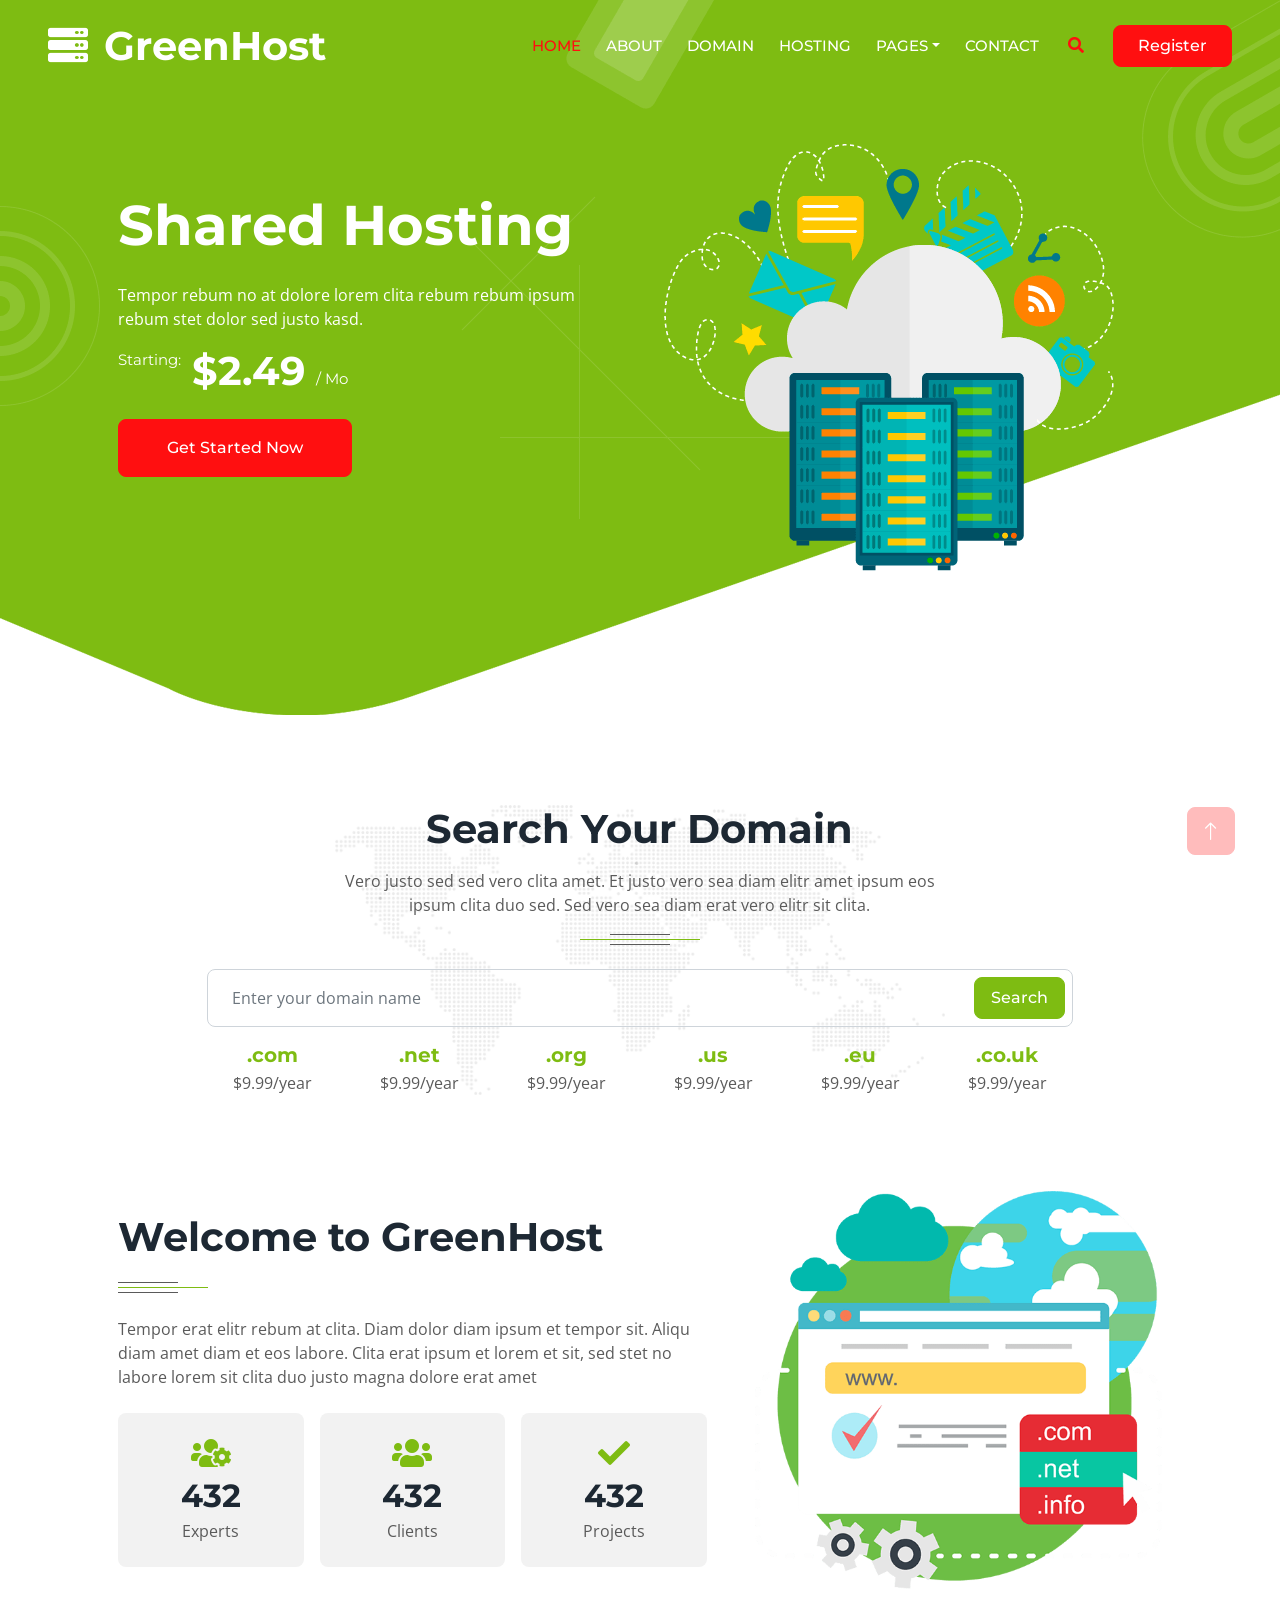
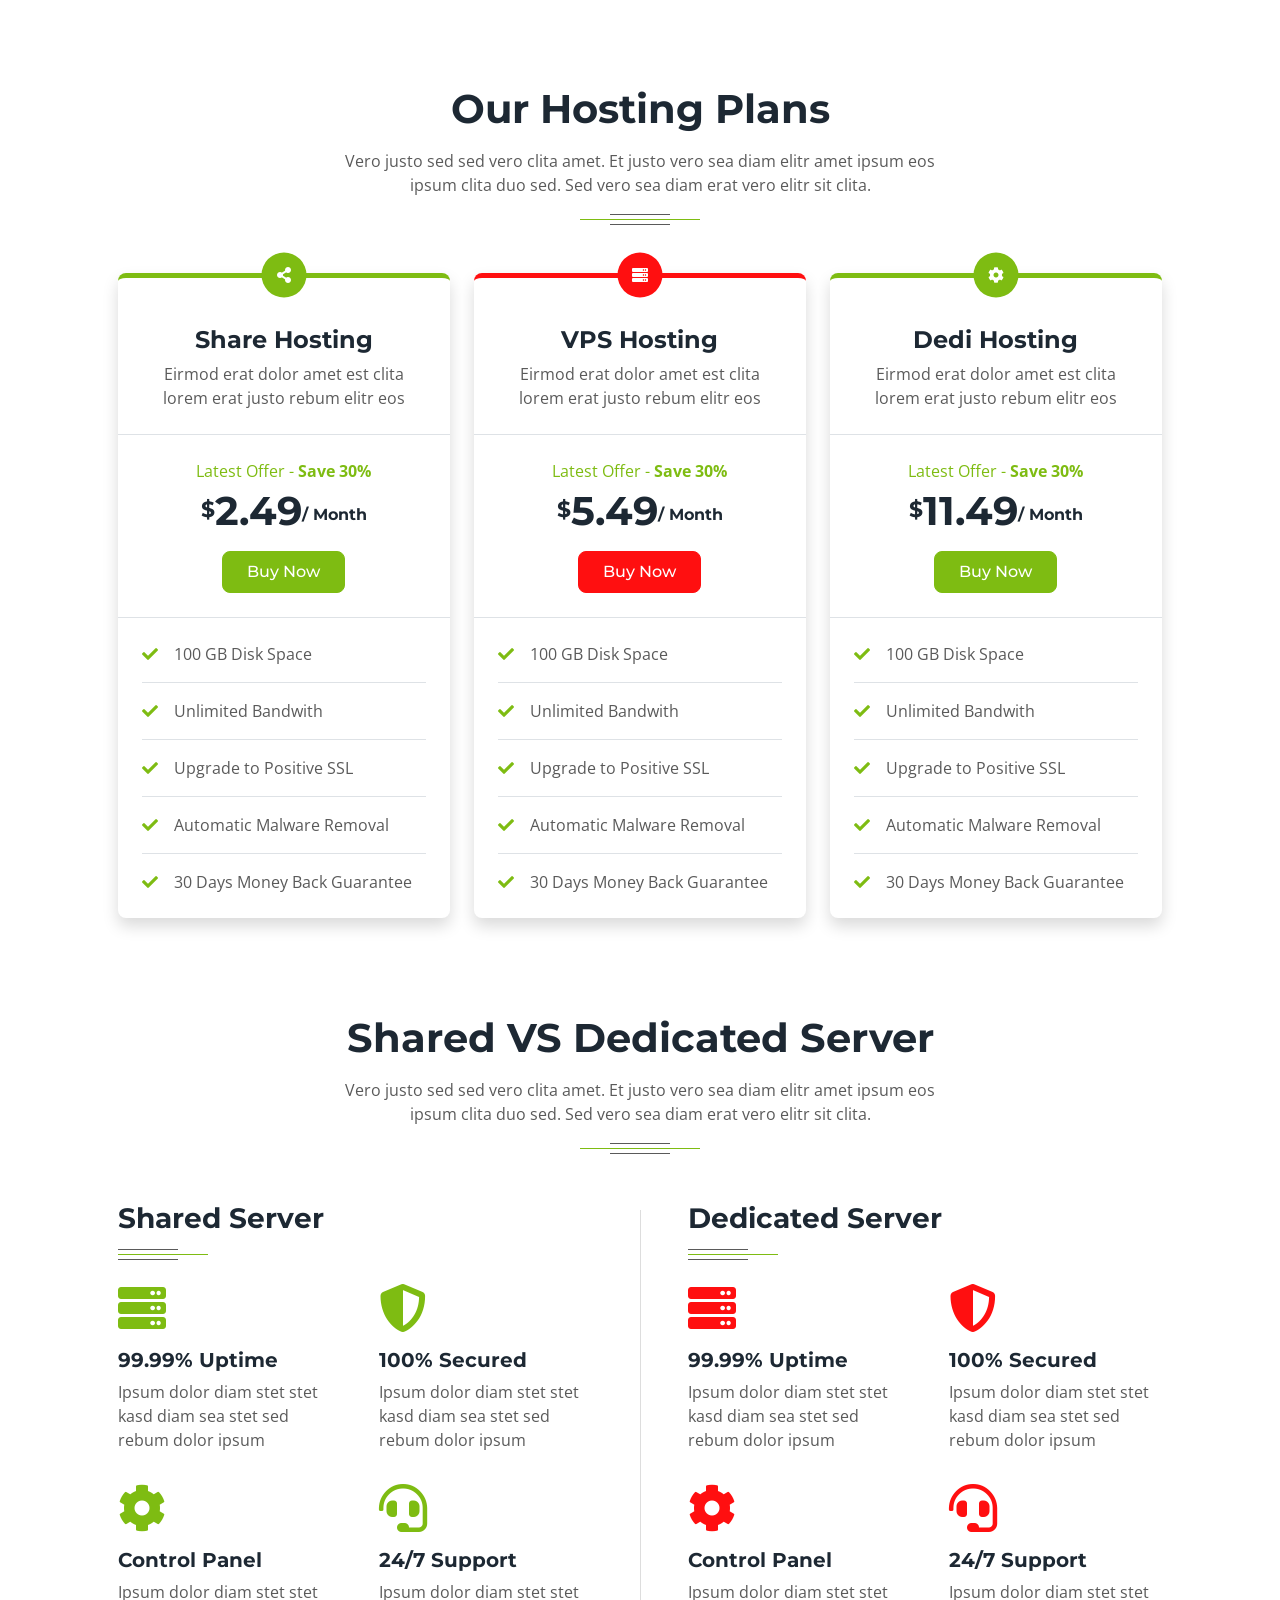
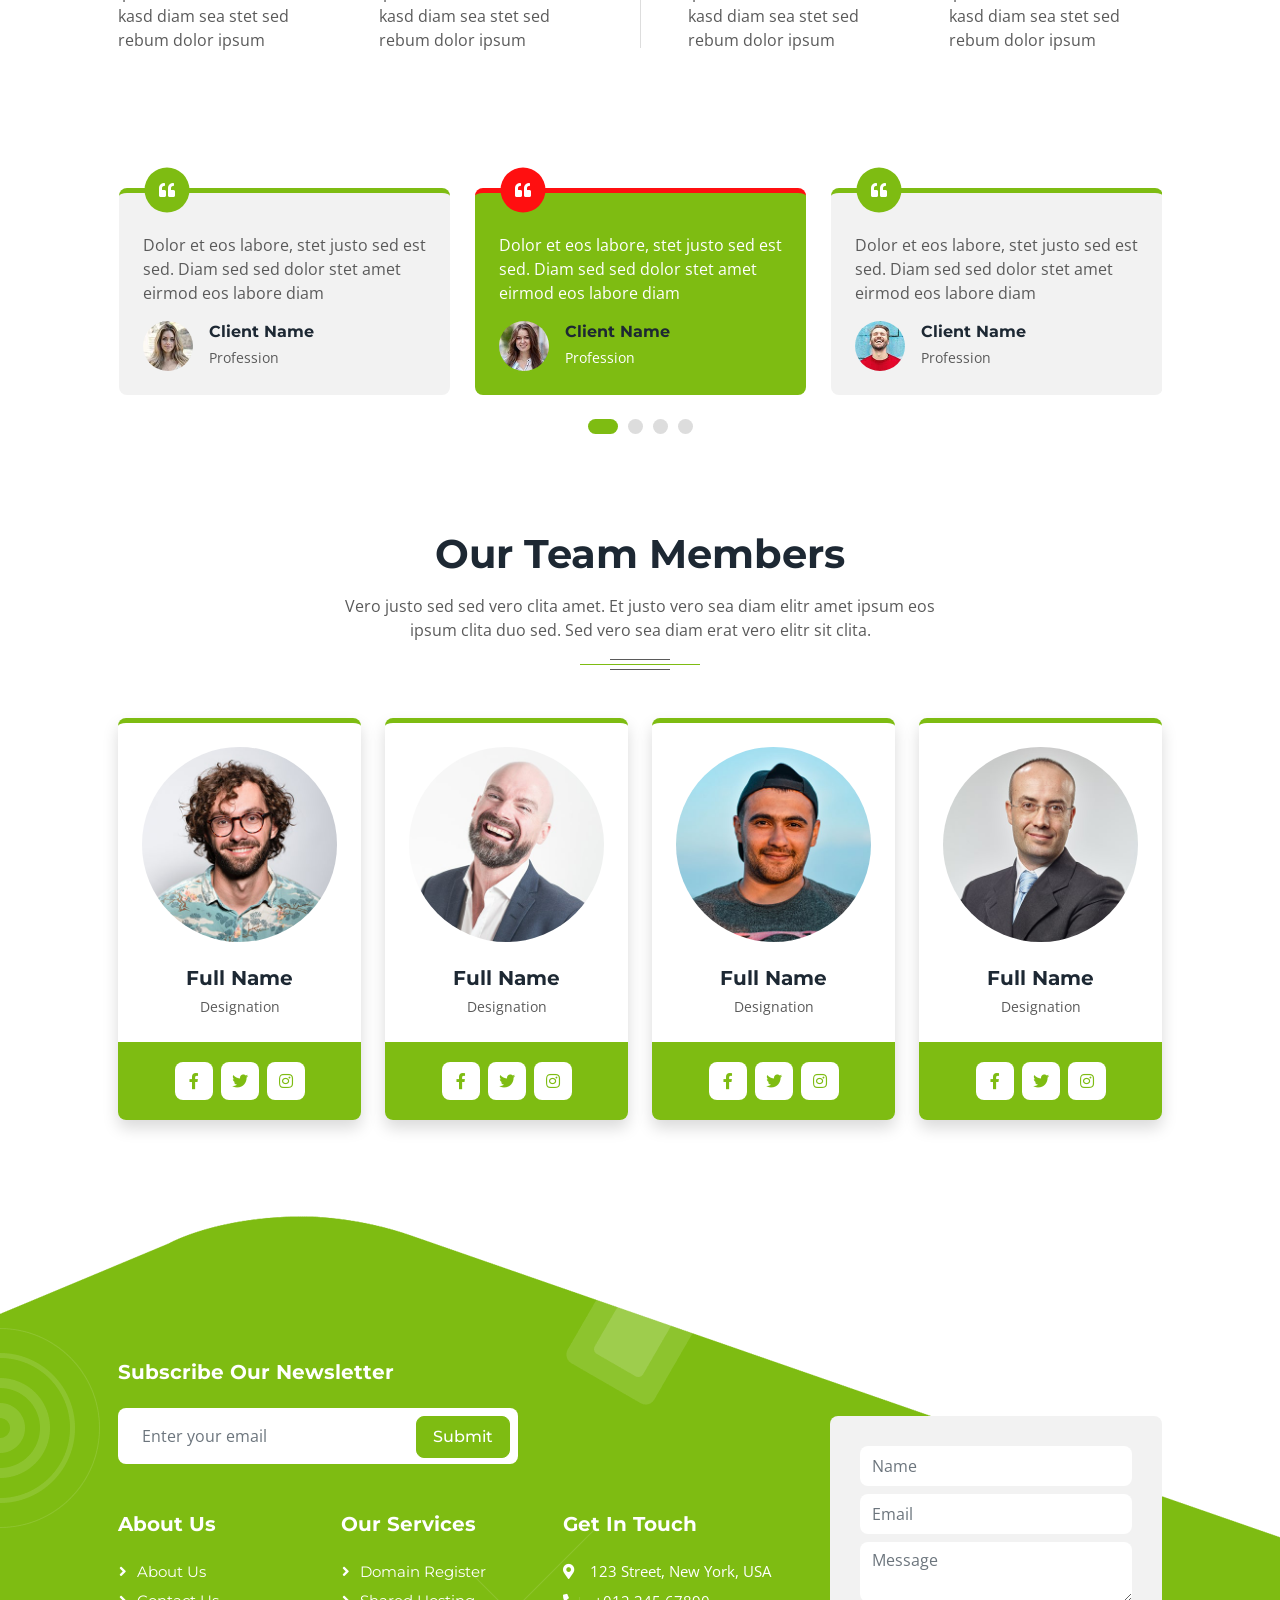
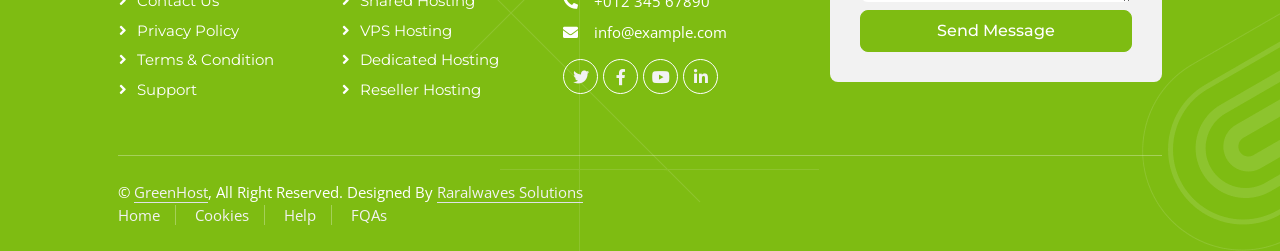
<file: index.html>
<!DOCTYPE html>
<html lang="en">

<head>
    <meta charset="utf-8">
    <title>GreenHost - Web Hosting </title>
    <meta content="width=device-width, initial-scale=1.0" name="viewport">
    <meta content="" name="keywords">
    <meta content="" name="description">

    <!-- Favicon -->
    <link href="img/favicon.ico" rel="icon">

    <!-- Google Web Fonts -->
    <link rel="preconnect" href="https://fonts.googleapis.com">
    <link rel="preconnect" href="https://fonts.gstatic.com" crossorigin>
    <link href="https://fonts.googleapis.com/css2?family=Montserrat:wght@400;500;600;700&family=Open+Sans:wght@400;500;600;700&display=swap" rel="stylesheet">  

    <!-- Icon Font Stylesheet -->
    <link href="https://cdnjs.cloudflare.com/ajax/libs/font-awesome/5.10.0/css/all.min.css" rel="stylesheet">
    <link href="https://cdn.jsdelivr.net/npm/bootstrap-icons@1.4.1/font/bootstrap-icons.css" rel="stylesheet">

    <!-- Libraries Stylesheet -->
    <link href="lib/animate/animate.min.css" rel="stylesheet">
    <link href="lib/owlcarousel/assets/owl.carousel.min.css" rel="stylesheet">

    <!-- Customized Bootstrap Stylesheet -->
    <link href="css/bootstrap.min.css" rel="stylesheet">

    <!-- Template Stylesheet -->
    <link href="css/style.css" rel="stylesheet">
</head>

<body>
    <div class="container-xxl bg-white p-0">
        <!-- Spinner Start -->
        <div id="spinner" class="show bg-white position-fixed translate-middle w-100 vh-100 top-50 start-50 d-flex align-items-center justify-content-center">
            <div class="spinner-border text-primary" style="width: 3rem; height: 3rem;" role="status">
                <span class="sr-only">Loading...</span>
            </div>
        </div>
        <!-- Spinner End -->


        <!-- Navbar & Hero Start -->
        <div class="container-xxl position-relative p-0">
            <nav class="navbar navbar-expand-lg navbar-light px-4 px-lg-5 py-3 py-lg-0">
                <a href="" class="navbar-brand p-0">
                    <h1 class="m-0"><i class="fa fa-server me-3"></i>GreenHost</h1>
                    <!-- <img src="img/logo.png" alt="Logo"> -->
                </a>
                <button class="navbar-toggler" type="button" data-bs-toggle="collapse" data-bs-target="#navbarCollapse">
                    <span class="fa fa-bars"></span>
                </button>
                <div class="collapse navbar-collapse" id="navbarCollapse">
                    <div class="navbar-nav ms-auto py-0">
                        <a href="index.html" class="nav-item nav-link active">Home</a>
                        <a href="about.html" class="nav-item nav-link">About</a>
                        <a href="domain.html" class="nav-item nav-link">Domain</a>
                        <a href="hosting.html" class="nav-item nav-link">Hosting</a>
                        <div class="nav-item dropdown">
                            <a href="#" class="nav-link dropdown-toggle" data-bs-toggle="dropdown">Pages</a>
                            <div class="dropdown-menu m-0">
                                <a href="team.html" class="dropdown-item">Our Team</a>
                                <a href="testimonial.html" class="dropdown-item">Testimonial</a>
                                <a href="comparison.html" class="dropdown-item">Comparison</a>
                            </div>
                        </div>
                        <a href="contact.html" class="nav-item nav-link">Contact</a>
                    </div>
                    <butaton type="button" class="btn text-secondary ms-3" data-bs-toggle="modal" data-bs-target="#searchModal"><i class="fa fa-search"></i></butaton>
                    <a href="" class="btn btn-secondary py-2 px-4 ms-3">Register</a>
                </div>
            </nav>

            <div class="container-xxl py-5 bg-primary hero-header mb-5">
                <div class="container my-5 py-5 px-lg-5">
                    <div class="row g-5">
                        <div class="col-lg-6 pt-5 text-center text-lg-start">
                            <h1 class="display-4 text-white mb-4 animated slideInLeft">Shared Hosting</h1>
                            <p class="text-white animated slideInLeft">Tempor rebum no at dolore lorem clita rebum rebum ipsum rebum stet dolor sed justo kasd.</p>
                            <h1 class="text-white mb-4 animated slideInLeft">
                                <small class="align-top fw-normal" style="font-size: 15px; line-height: 25px;">Starting:</small>
                                <span>$2.49</span>
                                <small class="align-bottom fw-normal" style="font-size: 15px; line-height: 33px;">/ Mo</small>
                            </h1>
                            <a href="" class="btn btn-secondary py-sm-3 px-sm-5 me-3 animated slideInLeft">Get Started Now</a>
                        </div>
                        <div class="col-lg-6 text-center text-lg-start">
                            <img class="img-fluid animated zoomIn" src="img/hero.png" alt="">
                        </div>
                    </div>
                </div>
            </div>
        </div>
        <!-- Navbar & Hero End -->


        <!-- Full Screen Search Start -->
        <div class="modal fade" id="searchModal" tabindex="-1">
            <div class="modal-dialog modal-fullscreen">
                <div class="modal-content" style="background: rgba(29, 40, 51, 0.8);">
                    <div class="modal-header border-0">
                        <button type="button" class="btn bg-white btn-close" data-bs-dismiss="modal" aria-label="Close"></button>
                    </div>
                    <div class="modal-body d-flex align-items-center justify-content-center">
                        <div class="input-group" style="max-width: 600px;">
                            <input type="text" class="form-control bg-transparent border-light p-3" placeholder="Type search keyword">
                            <button class="btn btn-light px-4"><i class="bi bi-search"></i></button>
                        </div>
                    </div>
                </div>
            </div>
        </div>
        <!-- Full Screen Search End -->


        <!-- Domain Search Start -->
        <div class="container-xxl domain mb-5" style="margin-top: 90px;">
            <div class="container px-lg-5">
                <div class="row justify-content-center">
                    <div class="col-lg-10">
                        <div class="section-title position-relative text-center mx-auto mb-4 pb-4 wow fadeInUp" data-wow-delay="0.1s" style="max-width: 600px;">
                            <h1 class="mb-3">Search Your Domain</h1>
                            <p class="mb-1">Vero justo sed sed vero clita amet. Et justo vero sea diam elitr amet ipsum eos ipsum clita duo sed. Sed vero sea diam erat vero elitr sit clita.</p>
                        </div>
                        <div class="position-relative w-100 my-3 wow fadeInUp" data-wow-delay="0.3s">
                            <input class="form-control bg-transparent w-100 py-3 ps-4 pe-5" type="text" placeholder="Enter your domain name">
                            <button type="button" class="btn btn-primary py-2 px-3 position-absolute top-0 end-0 mt-2 me-2">Search</button>
                        </div>
                        <div class="row g-3 wow fadeInUp" data-wow-delay="0.5s">
                            <div class="col-lg-2 col-md-3 col-sm-4 col-6 text-center">
                                <h5 class="fw-bold text-primary mb-1">.com</h5>
                                <p class="mb-0">$9.99/year</p>
                            </div>
                            <div class="col-lg-2 col-md-3 col-sm-4 col-6 text-center">
                                <h5 class="fw-bold text-primary mb-1">.net</h5>
                                <p class="mb-0">$9.99/year</p>
                            </div>
                            <div class="col-lg-2 col-md-3 col-sm-4 col-6 text-center">
                                <h5 class="fw-bold text-primary mb-1">.org</h5>
                                <p class="mb-0">$9.99/year</p>
                            </div>
                            <div class="col-lg-2 col-md-3 col-sm-4 col-6 text-center">
                                <h5 class="fw-bold text-primary mb-1">.us</h5>
                                <p class="mb-0">$9.99/year</p>
                            </div>
                            <div class="col-lg-2 col-md-3 col-sm-4 col-6 text-center">
                                <h5 class="fw-bold text-primary mb-1">.eu</h5>
                                <p class="mb-0">$9.99/year</p>
                            </div>
                            <div class="col-lg-2 col-md-3 col-sm-4 col-6 text-center">
                                <h5 class="fw-bold text-primary mb-1">.co.uk</h5>
                                <p class="mb-0">$9.99/year</p>
                            </div>
                        </div>
                    </div>
                </div>
            </div>
        </div>
        <!-- Domain Search End -->


        <!-- About Start -->
        <div class="container-xxl py-5">
            <div class="container px-lg-5">
                <div class="row g-5 align-items-center">
                    <div class="col-lg-7 wow fadeInUp" data-wow-delay="0.1s">
                        <div class="section-title position-relative mb-4 pb-4">
                            <h1 class="mb-2">Welcome to GreenHost</h1>
                        </div>
                        <p class="mb-4">Tempor erat elitr rebum at clita. Diam dolor diam ipsum et tempor sit. Aliqu diam amet diam et eos labore. Clita erat ipsum et lorem et sit, sed stet no labore lorem sit clita duo justo magna dolore erat amet</p>
                        <div class="row g-3">
                            <div class="col-sm-4 wow fadeIn" data-wow-delay="0.1s">
                                <div class="bg-light rounded text-center p-4">
                                    <i class="fa fa-users-cog fa-2x text-primary mb-2"></i>
                                    <h2 class="mb-1" data-toggle="counter-up">1234</h2>
                                    <p class="mb-0">Experts</p>
                                </div>
                            </div>
                            <div class="col-sm-4 wow fadeIn" data-wow-delay="0.3s">
                                <div class="bg-light rounded text-center p-4">
                                    <i class="fa fa-users fa-2x text-primary mb-2"></i>
                                    <h2 class="mb-1" data-toggle="counter-up">1234</h2>
                                    <p class="mb-0">Clients</p>
                                </div>
                            </div>
                            <div class="col-sm-4 wow fadeIn" data-wow-delay="0.5s">
                                <div class="bg-light rounded text-center p-4">
                                    <i class="fa fa-check fa-2x text-primary mb-2"></i>
                                    <h2 class="mb-1" data-toggle="counter-up">1234</h2>
                                    <p class="mb-0">Projects</p>
                                </div>
                            </div>
                        </div>
                    </div>
                    <div class="col-lg-5">
                        <img class="img-fluid wow zoomIn" data-wow-delay="0.5s" src="img/about.png">
                    </div>
                </div>
            </div>
        </div>
        <!-- About End -->


        <!-- Pricing Start -->
        <div class="container-xxl py-5">
            <div class="container px-lg-5">
                <div class="section-title position-relative text-center mx-auto mb-5 pb-4 wow fadeInUp" data-wow-delay="0.1s" style="max-width: 600px;">
                    <h1 class="mb-3">Our Hosting Plans</h1>
                    <p class="mb-1">Vero justo sed sed vero clita amet. Et justo vero sea diam elitr amet ipsum eos ipsum clita duo sed. Sed vero sea diam erat vero elitr sit clita.</p>
                </div>
                <div class="row gy-5 gx-4">
                    <div class="col-lg-4 col-md-6 wow fadeInUp" data-wow-delay="0.2s">
                        <div class="position-relative shadow rounded border-top border-5 border-primary">
                            <div class="d-flex align-items-center justify-content-center position-absolute top-0 start-50 translate-middle bg-primary rounded-circle" style="width: 45px; height: 45px; margin-top: -3px;">
                                <i class="fa fa-share-alt text-white"></i>
                            </div>
                            <div class="text-center border-bottom p-4 pt-5">
                                <h4 class="fw-bold">Share Hosting</h4>
                                <p class="mb-0">Eirmod erat dolor amet est clita lorem erat justo rebum elitr eos</p>
                            </div>
                            <div class="text-center border-bottom p-4">
                                <p class="text-primary mb-1">Latest Offer - <strong>Save 30%</strong></p>
                                <h1 class="mb-3">
                                    <small class="align-top" style="font-size: 22px; line-height: 45px;">$</small>2.49<small
                                        class="align-bottom" style="font-size: 16px; line-height: 40px;">/ Month</small>
                                </h1>
                                <a class="btn btn-primary px-4 py-2" href="">Buy Now</a>
                            </div>
                            <div class="p-4">
                                <p class="border-bottom pb-3"><i class="fa fa-check text-primary me-3"></i>100 GB Disk Space</p>
                                <p class="border-bottom pb-3"><i class="fa fa-check text-primary me-3"></i>Unlimited Bandwith</p>
                                <p class="border-bottom pb-3"><i class="fa fa-check text-primary me-3"></i>Upgrade to Positive SSL</p>
                                <p class="border-bottom pb-3"><i class="fa fa-check text-primary me-3"></i>Automatic Malware Removal</p>
                                <p class="mb-0"><i class="fa fa-check text-primary me-3"></i>30 Days Money Back Guarantee</p>
                            </div>
                        </div>
                    </div>
                    <div class="col-lg-4 col-md-6 wow fadeInUp" data-wow-delay="0.4s">
                        <div class="position-relative shadow rounded border-top border-5 border-secondary">
                            <div class="d-flex align-items-center justify-content-center position-absolute top-0 start-50 translate-middle bg-secondary rounded-circle" style="width: 45px; height: 45px; margin-top: -3px;">
                                <i class="fa fa-server text-white"></i>
                            </div>
                            <div class="text-center border-bottom p-4 pt-5">
                                <h4 class="fw-bold">VPS Hosting</h4>
                                <p class="mb-0">Eirmod erat dolor amet est clita lorem erat justo rebum elitr eos</p>
                            </div>
                            <div class="text-center border-bottom p-4">
                                <p class="text-primary mb-1">Latest Offer - <strong>Save 30%</strong></p>
                                <h1 class="mb-3">
                                    <small class="align-top" style="font-size: 22px; line-height: 45px;">$</small>5.49<small
                                        class="align-bottom" style="font-size: 16px; line-height: 40px;">/ Month</small>
                                </h1>
                                <a class="btn btn-secondary px-4 py-2" href="">Buy Now</a>
                            </div>
                            <div class="p-4">
                                <p class="border-bottom pb-3"><i class="fa fa-check text-primary me-3"></i>100 GB Disk Space</p>
                                <p class="border-bottom pb-3"><i class="fa fa-check text-primary me-3"></i>Unlimited Bandwith</p>
                                <p class="border-bottom pb-3"><i class="fa fa-check text-primary me-3"></i>Upgrade to Positive SSL</p>
                                <p class="border-bottom pb-3"><i class="fa fa-check text-primary me-3"></i>Automatic Malware Removal</p>
                                <p class="mb-0"><i class="fa fa-check text-primary me-3"></i>30 Days Money Back Guarantee</p>
                            </div>
                        </div>
                    </div>
                    <div class="col-lg-4 col-md-6 wow fadeInUp" data-wow-delay="0.6s">
                        <div class="position-relative shadow rounded border-top border-5 border-primary">
                            <div class="d-flex align-items-center justify-content-center position-absolute top-0 start-50 translate-middle bg-primary rounded-circle" style="width: 45px; height: 45px; margin-top: -3px;">
                                <i class="fa fa-cog text-white"></i>
                            </div>
                            <div class="text-center border-bottom p-4 pt-5">
                                <h4 class="fw-bold">Dedi Hosting</h4>
                                <p class="mb-0">Eirmod erat dolor amet est clita lorem erat justo rebum elitr eos</p>
                            </div>
                            <div class="text-center border-bottom p-4">
                                <p class="text-primary mb-1">Latest Offer - <strong>Save 30%</strong></p>
                                <h1 class="mb-3">
                                    <small class="align-top" style="font-size: 22px; line-height: 45px;">$</small>11.49<small
                                        class="align-bottom" style="font-size: 16px; line-height: 40px;">/ Month</small>
                                </h1>
                                <a class="btn btn-primary px-4 py-2" href="">Buy Now</a>
                            </div>
                            <div class="p-4">
                                <p class="border-bottom pb-3"><i class="fa fa-check text-primary me-3"></i>100 GB Disk Space</p>
                                <p class="border-bottom pb-3"><i class="fa fa-check text-primary me-3"></i>Unlimited Bandwith</p>
                                <p class="border-bottom pb-3"><i class="fa fa-check text-primary me-3"></i>Upgrade to Positive SSL</p>
                                <p class="border-bottom pb-3"><i class="fa fa-check text-primary me-3"></i>Automatic Malware Removal</p>
                                <p class="mb-0"><i class="fa fa-check text-primary me-3"></i>30 Days Money Back Guarantee</p>
                            </div>
                        </div>
                    </div>
                </div>
            </div>
        </div>
        <!-- Pricing End -->


        <!-- Comparison Start -->
        <div class="container-xxl py-5">
            <div class="container px-lg-5">
                <div class="section-title position-relative text-center mx-auto mb-5 pb-4 wow fadeInUp" data-wow-delay="0.1s" style="max-width: 600px;">
                    <h1 class="mb-3">Shared VS Dedicated Server</h1>
                    <p class="mb-1">Vero justo sed sed vero clita amet. Et justo vero sea diam elitr amet ipsum eos
                        ipsum clita duo sed. Sed vero sea diam erat vero elitr sit clita.</p>
                </div>
                <div class="row g-5 comparison position-relative">
                    <div class="col-lg-6 pe-lg-5">
                        <div class="section-title position-relative mx-auto mb-4 pb-4">
                            <h3 class="fw-bold mb-0">Shared Server</h3>
                        </div>
                        <div class="row gy-3 gx-5">
                            <div class="col-sm-6 wow fadeIn" data-wow-delay="0.1s">
                                <i class="fa fa-server fa-3x text-primary mb-3"></i>
                                <h5 class="fw-bold">99.99% Uptime</h5>
                                <p>Ipsum dolor diam stet stet kasd diam sea stet sed rebum dolor ipsum</p>
                            </div>
                            <div class="col-sm-6 wow fadeIn" data-wow-delay="0.3s">
                                <i class="fa fa-shield-alt fa-3x text-primary mb-3"></i>
                                <h5 class="fw-bold">100% Secured</h5>
                                <p>Ipsum dolor diam stet stet kasd diam sea stet sed rebum dolor ipsum</p>
                            </div>
                            <div class="col-sm-6 wow fadeIn" data-wow-delay="0.5s">
                                <i class="fa fa-cog fa-3x text-primary mb-3"></i>
                                <h5 class="fw-bold">Control Panel</h5>
                                <p>Ipsum dolor diam stet stet kasd diam sea stet sed rebum dolor ipsum</p>
                            </div>
                            <div class="col-sm-6 wow fadeIn" data-wow-delay="0.7s">
                                <i class="fa fa-headset fa-3x text-primary mb-3"></i>
                                <h5 class="fw-bold">24/7 Support</h5>
                                <p>Ipsum dolor diam stet stet kasd diam sea stet sed rebum dolor ipsum</p>
                            </div>
                        </div>
                    </div>
                    <div class="col-lg-6 ps-lg-5">
                        <div class="section-title position-relative mx-auto mb-4 pb-4">
                            <h3 class="fw-bold mb-0">Dedicated Server</h3>
                        </div>
                        <div class="row gy-3 gx-5">
                            <div class="col-sm-6 wow fadeIn" data-wow-delay="0.1s">
                                <i class="fa fa-server fa-3x text-secondary mb-3"></i>
                                <h5 class="fw-bold">99.99% Uptime</h5>
                                <p>Ipsum dolor diam stet stet kasd diam sea stet sed rebum dolor ipsum</p>
                            </div>
                            <div class="col-sm-6 wow fadeIn" data-wow-delay="0.3s">
                                <i class="fa fa-shield-alt fa-3x text-secondary mb-3"></i>
                                <h5 class="fw-bold">100% Secured</h5>
                                <p>Ipsum dolor diam stet stet kasd diam sea stet sed rebum dolor ipsum</p>
                            </div>
                            <div class="col-sm-6 wow fadeIn" data-wow-delay="0.5s">
                                <i class="fa fa-cog fa-3x text-secondary mb-3"></i>
                                <h5 class="fw-bold">Control Panel</h5>
                                <p>Ipsum dolor diam stet stet kasd diam sea stet sed rebum dolor ipsum</p>
                            </div>
                            <div class="col-sm-6 wow fadeIn" data-wow-delay="0.7s">
                                <i class="fa fa-headset fa-3x text-secondary mb-3"></i>
                                <h5 class="fw-bold">24/7 Support</h5>
                                <p>Ipsum dolor diam stet stet kasd diam sea stet sed rebum dolor ipsum</p>
                            </div>
                        </div>
                    </div>
                </div>
            </div>
        </div>
        <!-- Comparison Start -->


        <!-- Testimonial Start -->
        <div class="container-xxl py-5 wow fadeInUp" data-wow-delay="0.1s">
            <div class="container px-lg-5">
                <div class="owl-carousel testimonial-carousel">
                    <div class="testimonial-item position-relative bg-light border-top border-5 border-primary rounded p-4 my-4">
                        <div class="d-flex align-items-center justify-content-center position-absolute top-0 start-0 ms-5 translate-middle bg-primary rounded-circle" style="width: 45px; height: 45px; margin-top: -3px;">
                            <i class="fa fa-quote-left text-white"></i>
                        </div>
                        <p class="mt-3">Dolor et eos labore, stet justo sed est sed. Diam sed sed dolor stet amet eirmod eos labore diam</p>
                        <div class="d-flex align-items-center">
                            <img class="img-fluid flex-shrink-0 rounded-circle" src="img/testimonial-1.jpg" style="width: 50px; height: 50px;">
                            <div class="ps-3">
                                <h6 class="fw-bold mb-1">Client Name</h6>
                                <small>Profession</small>
                            </div>
                        </div>
                    </div>
                    <div class="testimonial-item position-relative bg-light border-top border-5 border-primary rounded p-4 my-4">
                        <div class="d-flex align-items-center justify-content-center position-absolute top-0 start-0 ms-5 translate-middle bg-primary rounded-circle" style="width: 45px; height: 45px; margin-top: -3px;">
                            <i class="fa fa-quote-left text-white"></i>
                        </div>
                        <p class="mt-3">Dolor et eos labore, stet justo sed est sed. Diam sed sed dolor stet amet eirmod eos labore diam</p>
                        <div class="d-flex align-items-center">
                            <img class="img-fluid flex-shrink-0 rounded-circle" src="img/testimonial-2.jpg" style="width: 50px; height: 50px;">
                            <div class="ps-3">
                                <h6 class="fw-bold mb-1">Client Name</h6>
                                <small>Profession</small>
                            </div>
                        </div>
                    </div>
                    <div class="testimonial-item position-relative bg-light border-top border-5 border-primary rounded p-4 my-4">
                        <div class="d-flex align-items-center justify-content-center position-absolute top-0 start-0 ms-5 translate-middle bg-primary rounded-circle" style="width: 45px; height: 45px; margin-top: -3px;">
                            <i class="fa fa-quote-left text-white"></i>
                        </div>
                        <p class="mt-3">Dolor et eos labore, stet justo sed est sed. Diam sed sed dolor stet amet eirmod eos labore diam</p>
                        <div class="d-flex align-items-center">
                            <img class="img-fluid flex-shrink-0 rounded-circle" src="img/testimonial-3.jpg" style="width: 50px; height: 50px;">
                            <div class="ps-3">
                                <h6 class="fw-bold mb-1">Client Name</h6>
                                <small>Profession</small>
                            </div>
                        </div>
                    </div>
                    <div class="testimonial-item position-relative bg-light border-top border-5 border-primary rounded p-4 mt-4">
                        <div class="d-flex align-items-center justify-content-center position-absolute top-0 start-0 ms-5 translate-middle bg-primary rounded-circle" style="width: 45px; height: 45px; margin-top: -3px;">
                            <i class="fa fa-quote-left text-white"></i>
                        </div>
                        <p class="mt-3">Dolor et eos labore, stet justo sed est sed. Diam sed sed dolor stet amet eirmod eos labore diam</p>
                        <div class="d-flex align-items-center">
                            <img class="img-fluid flex-shrink-0 rounded-circle" src="img/testimonial-4.jpg" style="width: 50px; height: 50px;">
                            <div class="ps-3">
                                <h6 class="fw-bold mb-1">Client Name</h6>
                                <small>Profession</small>
                            </div>
                        </div>
                    </div>
                </div>
            </div>
        </div>
        <!-- Testimonial End -->


        <!-- Team Start -->
        <div class="container-xxl py-5">
            <div class="container px-lg-5">
                <div class="section-title position-relative text-center mx-auto mb-5 pb-4 wow fadeInUp" data-wow-delay="0.1s" style="max-width: 600px;">
                    <h1 class="mb-3">Our Team Members</h1>
                    <p class="mb-1">Vero justo sed sed vero clita amet. Et justo vero sea diam elitr amet ipsum eos
                        ipsum clita duo sed. Sed vero sea diam erat vero elitr sit clita.</p>
                </div>
                <div class="row g-4">
                    <div class="col-lg-3 col-md-6 wow fadeInUp" data-wow-delay="0.1s">
                        <div class="team-item border-top border-5 border-primary rounded shadow overflow-hidden">
                            <div class="text-center p-4">
                                <img class="img-fluid rounded-circle mb-4" src="img/team-1.jpg" alt="">
                                <h5 class="fw-bold mb-1">Full Name</h5>
                                <small>Designation</small>
                            </div>
                            <div class="d-flex justify-content-center bg-primary p-3">
                                <a class="btn btn-square text-primary bg-white m-1" href=""><i class="fab fa-facebook-f"></i></a>
                                <a class="btn btn-square text-primary bg-white m-1" href=""><i class="fab fa-twitter"></i></a>
                                <a class="btn btn-square text-primary bg-white m-1" href=""><i class="fab fa-instagram"></i></a>
                            </div>
                        </div>
                    </div>
                    <div class="col-lg-3 col-md-6 wow fadeInUp" data-wow-delay="0.3s">
                        <div class="team-item border-top border-5 border-primary rounded shadow overflow-hidden">
                            <div class="text-center p-4">
                                <img class="img-fluid rounded-circle mb-4" src="img/team-2.jpg" alt="">
                                <h5 class="fw-bold mb-1">Full Name</h5>
                                <small>Designation</small>
                            </div>
                            <div class="d-flex justify-content-center bg-primary p-3">
                                <a class="btn btn-square text-primary bg-white m-1" href=""><i class="fab fa-facebook-f"></i></a>
                                <a class="btn btn-square text-primary bg-white m-1" href=""><i class="fab fa-twitter"></i></a>
                                <a class="btn btn-square text-primary bg-white m-1" href=""><i class="fab fa-instagram"></i></a>
                            </div>
                        </div>
                    </div>
                    <div class="col-lg-3 col-md-6 wow fadeInUp" data-wow-delay="0.5s">
                        <div class="team-item border-top border-5 border-primary rounded shadow overflow-hidden">
                            <div class="text-center p-4">
                                <img class="img-fluid rounded-circle mb-4" src="img/team-3.jpg" alt="">
                                <h5 class="fw-bold mb-1">Full Name</h5>
                                <small>Designation</small>
                            </div>
                            <div class="d-flex justify-content-center bg-primary p-3">
                                <a class="btn btn-square text-primary bg-white m-1" href=""><i class="fab fa-facebook-f"></i></a>
                                <a class="btn btn-square text-primary bg-white m-1" href=""><i class="fab fa-twitter"></i></a>
                                <a class="btn btn-square text-primary bg-white m-1" href=""><i class="fab fa-instagram"></i></a>
                            </div>
                        </div>
                    </div>
                    <div class="col-lg-3 col-md-6 wow fadeInUp" data-wow-delay="0.7s">
                        <div class="team-item border-top border-5 border-primary rounded shadow overflow-hidden">
                            <div class="text-center p-4">
                                <img class="img-fluid rounded-circle mb-4" src="img/team-4.jpg" alt="">
                                <h5 class="fw-bold mb-1">Full Name</h5>
                                <small>Designation</small>
                            </div>
                            <div class="d-flex justify-content-center bg-primary p-3">
                                <a class="btn btn-square text-primary bg-white m-1" href=""><i class="fab fa-facebook-f"></i></a>
                                <a class="btn btn-square text-primary bg-white m-1" href=""><i class="fab fa-twitter"></i></a>
                                <a class="btn btn-square text-primary bg-white m-1" href=""><i class="fab fa-instagram"></i></a>
                            </div>
                        </div>
                    </div>
                </div>
            </div>
        </div>
        <!-- Team End -->
        

        <!-- Footer Start -->
        <div class="container-fluid bg-primary text-white footer mt-5 pt-5 wow fadeIn" data-wow-delay="0.1s">
            <div class="container py-5 px-lg-5">
                <div class="row gy-5 gx-4 pt-5">
                    <div class="col-12">
                        <h5 class="fw-bold text-white mb-4">Subscribe Our Newsletter</h5>
                        <div class="position-relative" style="max-width: 400px;">
                            <input class="form-control bg-white border-0 w-100 py-3 ps-4 pe-5" type="text" placeholder="Enter your email">
                            <button type="button" class="btn btn-primary py-2 px-3 position-absolute top-0 end-0 mt-2 me-2">Submit</button>
                        </div>
                    </div>
                    <div class="col-lg-5 col-md-12">
                        <div class="row gy-5 g-4">
                            <div class="col-md-6">
                                <h5 class="fw-bold text-white mb-4">About Us</h5>
                                <a class="btn btn-link" href="">About Us</a>
                                <a class="btn btn-link" href="">Contact Us</a>
                                <a class="btn btn-link" href="">Privacy Policy</a>
                                <a class="btn btn-link" href="">Terms & Condition</a>
                                <a class="btn btn-link" href="">Support</a>
                            </div>
                            <div class="col-md-6">
                                <h5 class="fw-bold text-white mb-4">Our Services</h5>
                                <a class="btn btn-link" href="">Domain Register</a>
                                <a class="btn btn-link" href="">Shared Hosting</a>
                                <a class="btn btn-link" href="">VPS Hosting</a>
                                <a class="btn btn-link" href="">Dedicated Hosting</a>
                                <a class="btn btn-link" href="">Reseller Hosting</a>
                            </div>
                        </div>
                    </div>
                    <div class="col-md-6 col-lg-3">
                        <h5 class="fw-bold text-white mb-4">Get In Touch</h5>
                        <p class="mb-2"><i class="fa fa-map-marker-alt me-3"></i>123 Street, New York, USA</p>
                        <p class="mb-2"><i class="fa fa-phone-alt me-3"></i>+012 345 67890</p>
                        <p class="mb-2"><i class="fa fa-envelope me-3"></i>info@example.com</p>
                        <div class="d-flex pt-2">
                            <a class="btn btn-outline-light btn-social" href=""><i class="fab fa-twitter"></i></a>
                            <a class="btn btn-outline-light btn-social" href=""><i class="fab fa-facebook-f"></i></a>
                            <a class="btn btn-outline-light btn-social" href=""><i class="fab fa-youtube"></i></a>
                            <a class="btn btn-outline-light btn-social" href=""><i class="fab fa-linkedin-in"></i></a>
                        </div>
                    </div>
                    <div class="col-md-6 col-lg-4 mt-lg-n5">
                        <div class="bg-light rounded" style="padding: 30px;">
                            <input type="text" class="form-control border-0 py-2 mb-2" placeholder="Name">
                            <input type="email" class="form-control border-0 py-2 mb-2" placeholder="Email">
                            <textarea class="form-control border-0 mb-2" rows="2" placeholder="Message"></textarea>
                            <button class="btn btn-primary w-100 py-2">Send Message</button>
                        </div>
                    </div>
                </div>
            </div>
            <div class="container px-lg-5">
                <div class="copyright">
                    <div class="row">
                        <div class="col-md-6 text-center text-md-start mb-3 mb-md-0">
                           &copy; <a class="border-bottom" href="#">GreenHost</a>, All Right Reserved. 
							
					
							Designed By <a class="border-bottom" href="https://raralwavessolutions.co.ke/">Raralwaves Solutions</a>
                        </div>
                            <div class="footer-menu">
                                <a href="">Home</a>
                                <a href="">Cookies</a>
                                <a href="">Help</a>
                                <a href="">FQAs</a>
                            </div>
                        </div>
                    </div>
                </div>
            </div>
        </div>
        <!-- Footer End -->


        <!-- Back to Top -->
        <a href="#" class="btn btn-lg btn-secondary btn-lg-square back-to-top"><i class="bi bi-arrow-up"></i></a>
    </div>

    <!-- JavaScript Libraries -->
    <script src="https://code.jquery.com/jquery-3.4.1.min.js"></script>
    <script src="https://cdn.jsdelivr.net/npm/bootstrap@5.0.0/dist/js/bootstrap.bundle.min.js"></script>
    <script src="lib/wow/wow.min.js"></script>
    <script src="lib/easing/easing.min.js"></script>
    <script src="lib/waypoints/waypoints.min.js"></script>
    <script src="lib/counterup/counterup.min.js"></script>
    <script src="lib/owlcarousel/owl.carousel.min.js"></script>

    <!-- Template Javascript -->
    <script src="js/main.js"></script>
</body>


</html>
</file>
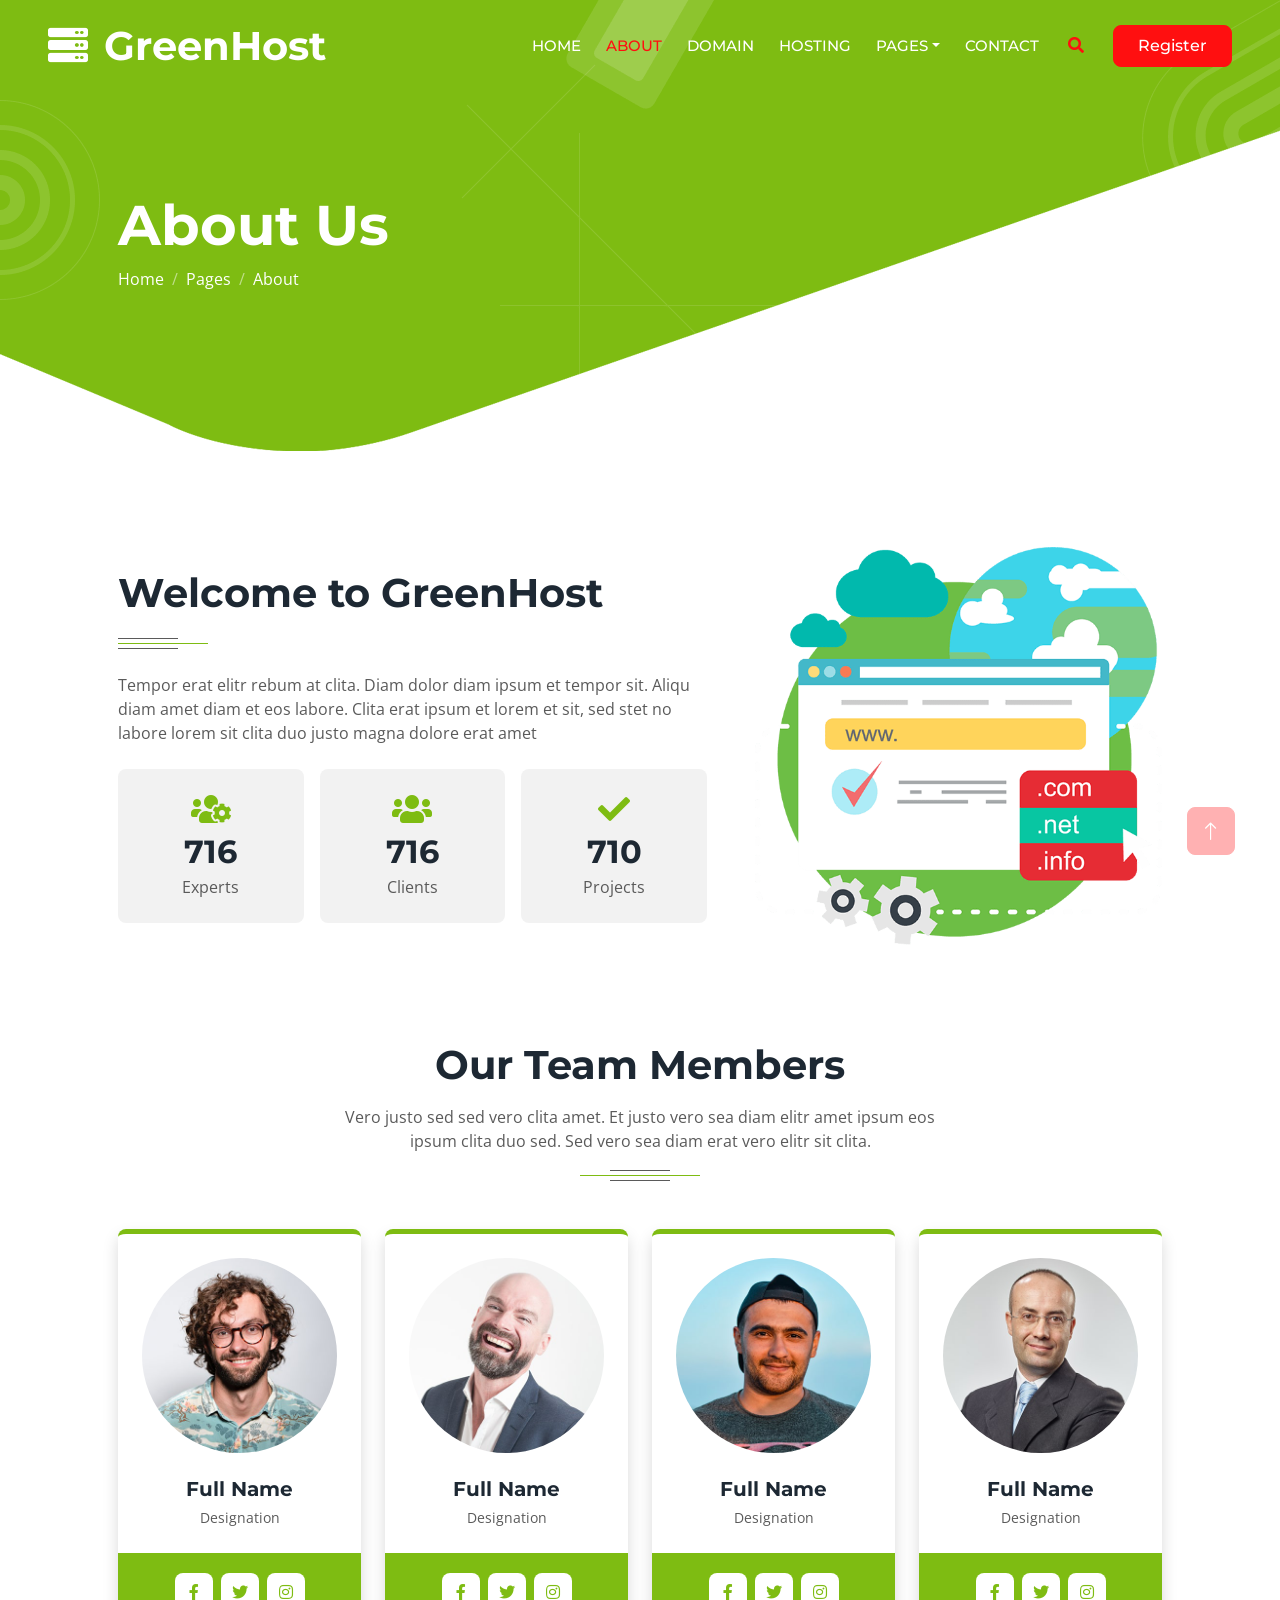
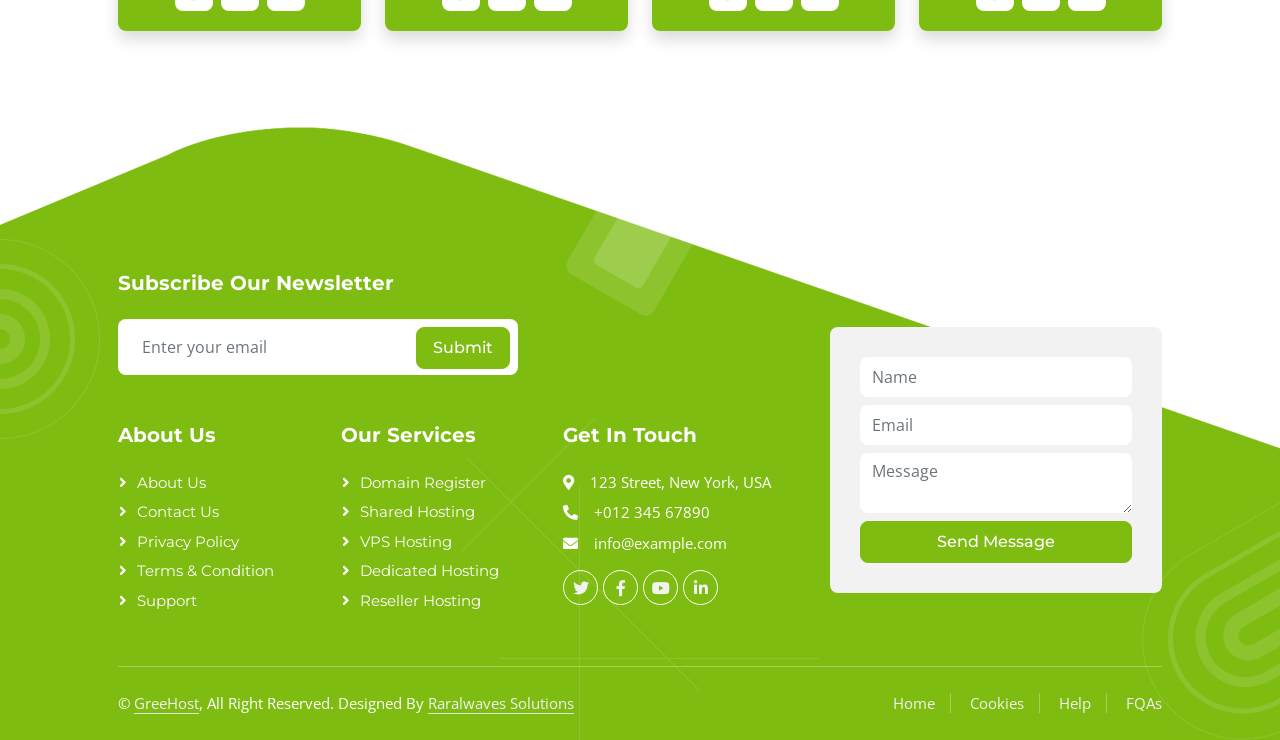
<file: about.html>
<!DOCTYPE html>
<html lang="en">

<head>
    <meta charset="utf-8">
    <title>GreenHost - Web Hosting </title>
    <meta content="width=device-width, initial-scale=1.0" name="viewport">
    <meta content="" name="keywords">
    <meta content="" name="description">

    <!-- Favicon -->
    <link href="img/favicon.ico" rel="icon">

    <!-- Google Web Fonts -->
    <link rel="preconnect" href="https://fonts.googleapis.com">
    <link rel="preconnect" href="https://fonts.gstatic.com" crossorigin>
    <link href="https://fonts.googleapis.com/css2?family=Montserrat:wght@400;500;600;700&family=Open+Sans:wght@400;500;600;700&display=swap" rel="stylesheet">  

    <!-- Icon Font Stylesheet -->
    <link href="https://cdnjs.cloudflare.com/ajax/libs/font-awesome/5.10.0/css/all.min.css" rel="stylesheet">
    <link href="https://cdn.jsdelivr.net/npm/bootstrap-icons@1.4.1/font/bootstrap-icons.css" rel="stylesheet">

    <!-- Libraries Stylesheet -->
    <link href="lib/animate/animate.min.css" rel="stylesheet">
    <link href="lib/owlcarousel/assets/owl.carousel.min.css" rel="stylesheet">

    <!-- Customized Bootstrap Stylesheet -->
    <link href="css/bootstrap.min.css" rel="stylesheet">

    <!-- Template Stylesheet -->
    <link href="css/style.css" rel="stylesheet">
</head>

<body>
    <div class="container-xxl bg-white p-0">
        <!-- Spinner Start -->
        <div id="spinner" class="show bg-white position-fixed translate-middle w-100 vh-100 top-50 start-50 d-flex align-items-center justify-content-center">
            <div class="spinner-border text-primary" style="width: 3rem; height: 3rem;" role="status">
                <span class="sr-only">Loading...</span>
            </div>
        </div>
        <!-- Spinner End -->


        <!-- Navbar & Hero Start -->
        <div class="container-xxl position-relative p-0">
            <nav class="navbar navbar-expand-lg navbar-light px-4 px-lg-5 py-3 py-lg-0">
                <a href="" class="navbar-brand p-0">
                    <h1 class="m-0"><i class="fa fa-server me-3"></i>GreenHost</h1>
                    <!-- <img src="img/logo.png" alt="Logo"> -->
                </a>
                <button class="navbar-toggler" type="button" data-bs-toggle="collapse" data-bs-target="#navbarCollapse">
                    <span class="fa fa-bars"></span>
                </button>
                <div class="collapse navbar-collapse" id="navbarCollapse">
                    <div class="navbar-nav ms-auto py-0">
                        <a href="index.html" class="nav-item nav-link">Home</a>
                        <a href="about.html" class="nav-item nav-link active">About</a>
                        <a href="domain.html" class="nav-item nav-link">Domain</a>
                        <a href="hosting.html" class="nav-item nav-link">Hosting</a>
                        <div class="nav-item dropdown">
                            <a href="#" class="nav-link dropdown-toggle" data-bs-toggle="dropdown">Pages</a>
                            <div class="dropdown-menu m-0">
                                <a href="team.html" class="dropdown-item">Our Team</a>
                                <a href="testimonial.html" class="dropdown-item">Testimonial</a>
                                <a href="comparison.html" class="dropdown-item">Comparison</a>
                            </div>
                        </div>
                        <a href="contact.html" class="nav-item nav-link">Contact</a>
                    </div>
                    <butaton type="button" class="btn text-secondary ms-3" data-bs-toggle="modal" data-bs-target="#searchModal"><i class="fa fa-search"></i></butaton>
                    <a href="" class="btn btn-secondary py-2 px-4 ms-3">Register</a>
                </div>
            </nav>

            <div class="container-xxl py-5 bg-primary hero-header mb-5">
                <div class="container my-5 py-5 px-lg-5">
                    <div class="row g-5 pt-5">
                        <div class="col-12 text-center text-lg-start">
                            <h1 class="display-4 text-white animated slideInLeft">About Us</h1>
                            <nav aria-label="breadcrumb">
                                <ol class="breadcrumb justify-content-center justify-content-lg-start animated slideInLeft">
                                    <li class="breadcrumb-item"><a class="text-white" href="#">Home</a></li>
                                    <li class="breadcrumb-item"><a class="text-white" href="#">Pages</a></li>
                                    <li class="breadcrumb-item text-white active" aria-current="page">About</li>
                                </ol>
                            </nav>
                        </div>
                    </div>
                </div>
            </div>
        </div>
        <!-- Navbar & Hero End -->


        <!-- Full Screen Search Start -->
        <div class="modal fade" id="searchModal" tabindex="-1">
            <div class="modal-dialog modal-fullscreen">
                <div class="modal-content" style="background: rgba(29, 40, 51, 0.8);">
                    <div class="modal-header border-0">
                        <button type="button" class="btn bg-white btn-close" data-bs-dismiss="modal" aria-label="Close"></button>
                    </div>
                    <div class="modal-body d-flex align-items-center justify-content-center">
                        <div class="input-group" style="max-width: 600px;">
                            <input type="text" class="form-control bg-transparent border-light p-3" placeholder="Type search keyword">
                            <button class="btn btn-light px-4"><i class="bi bi-search"></i></button>
                        </div>
                    </div>
                </div>
            </div>
        </div>
        <!-- Full Screen Search End -->


        <!-- About Start -->
        <div class="container-xxl py-5">
            <div class="container px-lg-5">
                <div class="row g-5 align-items-center">
                    <div class="col-lg-7 wow fadeInUp" data-wow-delay="0.1s">
                        <div class="section-title position-relative mb-4 pb-4">
                            <h1 class="mb-2">Welcome to GreenHost</h1>
                        </div>
                        <p class="mb-4">Tempor erat elitr rebum at clita. Diam dolor diam ipsum et tempor sit. Aliqu diam amet diam et eos labore. Clita erat ipsum et lorem et sit, sed stet no labore lorem sit clita duo justo magna dolore erat amet</p>
                        <div class="row g-3">
                            <div class="col-sm-4 wow fadeIn" data-wow-delay="0.1s">
                                <div class="bg-light rounded text-center p-4">
                                    <i class="fa fa-users-cog fa-2x text-primary mb-2"></i>
                                    <h2 class="mb-1" data-toggle="counter-up">1234</h2>
                                    <p class="mb-0">Experts</p>
                                </div>
                            </div>
                            <div class="col-sm-4 wow fadeIn" data-wow-delay="0.3s">
                                <div class="bg-light rounded text-center p-4">
                                    <i class="fa fa-users fa-2x text-primary mb-2"></i>
                                    <h2 class="mb-1" data-toggle="counter-up">1234</h2>
                                    <p class="mb-0">Clients</p>
                                </div>
                            </div>
                            <div class="col-sm-4 wow fadeIn" data-wow-delay="0.5s">
                                <div class="bg-light rounded text-center p-4">
                                    <i class="fa fa-check fa-2x text-primary mb-2"></i>
                                    <h2 class="mb-1" data-toggle="counter-up">1234</h2>
                                    <p class="mb-0">Projects</p>
                                </div>
                            </div>
                        </div>
                    </div>
                    <div class="col-lg-5">
                        <img class="img-fluid wow zoomIn" data-wow-delay="0.5s" src="img/about.png">
                    </div>
                </div>
            </div>
        </div>
        <!-- About End -->


        <!-- Team Start -->
        <div class="container-xxl py-5">
            <div class="container px-lg-5">
                <div class="section-title position-relative text-center mx-auto mb-5 pb-4 wow fadeInUp" data-wow-delay="0.1s" style="max-width: 600px;">
                    <h1 class="mb-3">Our Team Members</h1>
                    <p class="mb-1">Vero justo sed sed vero clita amet. Et justo vero sea diam elitr amet ipsum eos
                        ipsum clita duo sed. Sed vero sea diam erat vero elitr sit clita.</p>
                </div>
                <div class="row g-4">
                    <div class="col-lg-3 col-md-6 wow fadeInUp" data-wow-delay="0.1s">
                        <div class="team-item border-top border-5 border-primary rounded shadow overflow-hidden">
                            <div class="text-center p-4">
                                <img class="img-fluid rounded-circle mb-4" src="img/team-1.jpg" alt="">
                                <h5 class="fw-bold mb-1">Full Name</h5>
                                <small>Designation</small>
                            </div>
                            <div class="d-flex justify-content-center bg-primary p-3">
                                <a class="btn btn-square text-primary bg-white m-1" href=""><i class="fab fa-facebook-f"></i></a>
                                <a class="btn btn-square text-primary bg-white m-1" href=""><i class="fab fa-twitter"></i></a>
                                <a class="btn btn-square text-primary bg-white m-1" href=""><i class="fab fa-instagram"></i></a>
                            </div>
                        </div>
                    </div>
                    <div class="col-lg-3 col-md-6 wow fadeInUp" data-wow-delay="0.3s">
                        <div class="team-item border-top border-5 border-primary rounded shadow overflow-hidden">
                            <div class="text-center p-4">
                                <img class="img-fluid rounded-circle mb-4" src="img/team-2.jpg" alt="">
                                <h5 class="fw-bold mb-1">Full Name</h5>
                                <small>Designation</small>
                            </div>
                            <div class="d-flex justify-content-center bg-primary p-3">
                                <a class="btn btn-square text-primary bg-white m-1" href=""><i class="fab fa-facebook-f"></i></a>
                                <a class="btn btn-square text-primary bg-white m-1" href=""><i class="fab fa-twitter"></i></a>
                                <a class="btn btn-square text-primary bg-white m-1" href=""><i class="fab fa-instagram"></i></a>
                            </div>
                        </div>
                    </div>
                    <div class="col-lg-3 col-md-6 wow fadeInUp" data-wow-delay="0.5s">
                        <div class="team-item border-top border-5 border-primary rounded shadow overflow-hidden">
                            <div class="text-center p-4">
                                <img class="img-fluid rounded-circle mb-4" src="img/team-3.jpg" alt="">
                                <h5 class="fw-bold mb-1">Full Name</h5>
                                <small>Designation</small>
                            </div>
                            <div class="d-flex justify-content-center bg-primary p-3">
                                <a class="btn btn-square text-primary bg-white m-1" href=""><i class="fab fa-facebook-f"></i></a>
                                <a class="btn btn-square text-primary bg-white m-1" href=""><i class="fab fa-twitter"></i></a>
                                <a class="btn btn-square text-primary bg-white m-1" href=""><i class="fab fa-instagram"></i></a>
                            </div>
                        </div>
                    </div>
                    <div class="col-lg-3 col-md-6 wow fadeInUp" data-wow-delay="0.7s">
                        <div class="team-item border-top border-5 border-primary rounded shadow overflow-hidden">
                            <div class="text-center p-4">
                                <img class="img-fluid rounded-circle mb-4" src="img/team-4.jpg" alt="">
                                <h5 class="fw-bold mb-1">Full Name</h5>
                                <small>Designation</small>
                            </div>
                            <div class="d-flex justify-content-center bg-primary p-3">
                                <a class="btn btn-square text-primary bg-white m-1" href=""><i class="fab fa-facebook-f"></i></a>
                                <a class="btn btn-square text-primary bg-white m-1" href=""><i class="fab fa-twitter"></i></a>
                                <a class="btn btn-square text-primary bg-white m-1" href=""><i class="fab fa-instagram"></i></a>
                            </div>
                        </div>
                    </div>
                </div>
            </div>
        </div>
        <!-- Team End -->
        

        <!-- Footer Start -->
        <div class="container-fluid bg-primary text-white footer mt-5 pt-5 wow fadeIn" data-wow-delay="0.1s">
            <div class="container py-5 px-lg-5">
                <div class="row gy-5 gx-4 pt-5">
                    <div class="col-12">
                        <h5 class="fw-bold text-white mb-4">Subscribe Our Newsletter</h5>
                        <div class="position-relative" style="max-width: 400px;">
                            <input class="form-control bg-white border-0 w-100 py-3 ps-4 pe-5" type="text" placeholder="Enter your email">
                            <button type="button" class="btn btn-primary py-2 px-3 position-absolute top-0 end-0 mt-2 me-2">Submit</button>
                        </div>
                    </div>
                    <div class="col-lg-5 col-md-12">
                        <div class="row gy-5 g-4">
                            <div class="col-md-6">
                                <h5 class="fw-bold text-white mb-4">About Us</h5>
                                <a class="btn btn-link" href="">About Us</a>
                                <a class="btn btn-link" href="">Contact Us</a>
                                <a class="btn btn-link" href="">Privacy Policy</a>
                                <a class="btn btn-link" href="">Terms & Condition</a>
                                <a class="btn btn-link" href="">Support</a>
                            </div>
                            <div class="col-md-6">
                                <h5 class="fw-bold text-white mb-4">Our Services</h5>
                                <a class="btn btn-link" href="">Domain Register</a>
                                <a class="btn btn-link" href="">Shared Hosting</a>
                                <a class="btn btn-link" href="">VPS Hosting</a>
                                <a class="btn btn-link" href="">Dedicated Hosting</a>
                                <a class="btn btn-link" href="">Reseller Hosting</a>
                            </div>
                        </div>
                    </div>
                    <div class="col-md-6 col-lg-3">
                        <h5 class="fw-bold text-white mb-4">Get In Touch</h5>
                        <p class="mb-2"><i class="fa fa-map-marker-alt me-3"></i>123 Street, New York, USA</p>
                        <p class="mb-2"><i class="fa fa-phone-alt me-3"></i>+012 345 67890</p>
                        <p class="mb-2"><i class="fa fa-envelope me-3"></i>info@example.com</p>
                        <div class="d-flex pt-2">
                            <a class="btn btn-outline-light btn-social" href=""><i class="fab fa-twitter"></i></a>
                            <a class="btn btn-outline-light btn-social" href=""><i class="fab fa-facebook-f"></i></a>
                            <a class="btn btn-outline-light btn-social" href=""><i class="fab fa-youtube"></i></a>
                            <a class="btn btn-outline-light btn-social" href=""><i class="fab fa-linkedin-in"></i></a>
                        </div>
                    </div>
                    <div class="col-md-6 col-lg-4 mt-lg-n5">
                        <div class="bg-light rounded" style="padding: 30px;">
                            <input type="text" class="form-control border-0 py-2 mb-2" placeholder="Name">
                            <input type="email" class="form-control border-0 py-2 mb-2" placeholder="Email">
                            <textarea class="form-control border-0 mb-2" rows="2" placeholder="Message"></textarea>
                            <button class="btn btn-primary w-100 py-2">Send Message</button>
                        </div>
                    </div>
                </div>
            </div>
            <div class="container px-lg-5">
                <div class="copyright">
                    <div class="row">
                        <div class="col-md-6 text-center text-md-start mb-3 mb-md-0">
                            &copy; <a class="border-bottom" href="#">GreeHost</a>, All Right Reserved. 
							
							
							Designed By <a class="border-bottom" href="https://raralwavessolutions.co.ke/">Raralwaves Solutions</a>
                        </div>
                        <div class="col-md-6 text-center text-md-end">
                            <div class="footer-menu">
                                <a href="">Home</a>
                                <a href="">Cookies</a>
                                <a href="">Help</a>
                                <a href="">FQAs</a>
                            </div>
                        </div>
                    </div>
                </div>
            </div>
        </div>
        <!-- Footer End -->


        <!-- Back to Top -->
        <a href="#" class="btn btn-lg btn-secondary btn-lg-square back-to-top"><i class="bi bi-arrow-up"></i></a>
    </div>

    <!-- JavaScript Libraries -->
    <script src="https://code.jquery.com/jquery-3.4.1.min.js"></script>
    <script src="https://cdn.jsdelivr.net/npm/bootstrap@5.0.0/dist/js/bootstrap.bundle.min.js"></script>
    <script src="lib/wow/wow.min.js"></script>
    <script src="lib/easing/easing.min.js"></script>
    <script src="lib/waypoints/waypoints.min.js"></script>
    <script src="lib/counterup/counterup.min.js"></script>
    <script src="lib/owlcarousel/owl.carousel.min.js"></script>

    <!-- Template Javascript -->
    <script src="js/main.js"></script>
</body>


</html>
</file>
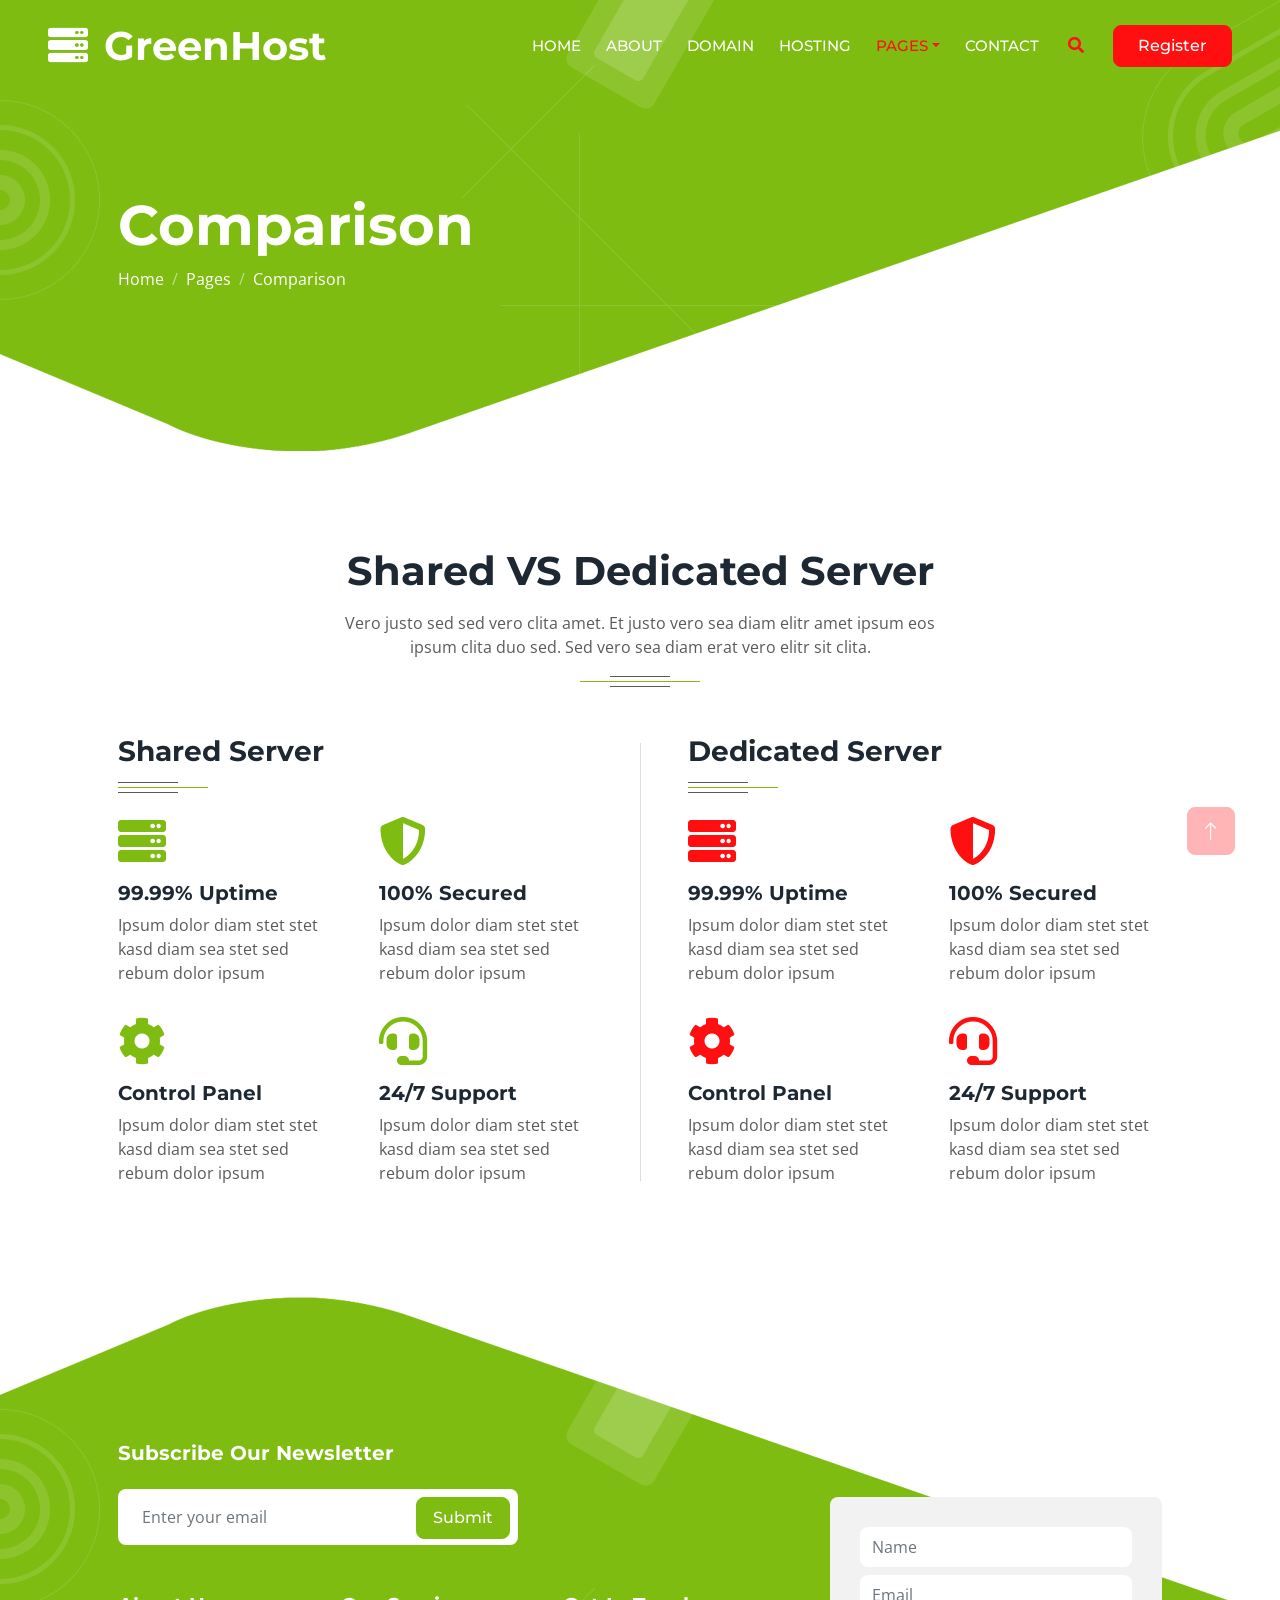
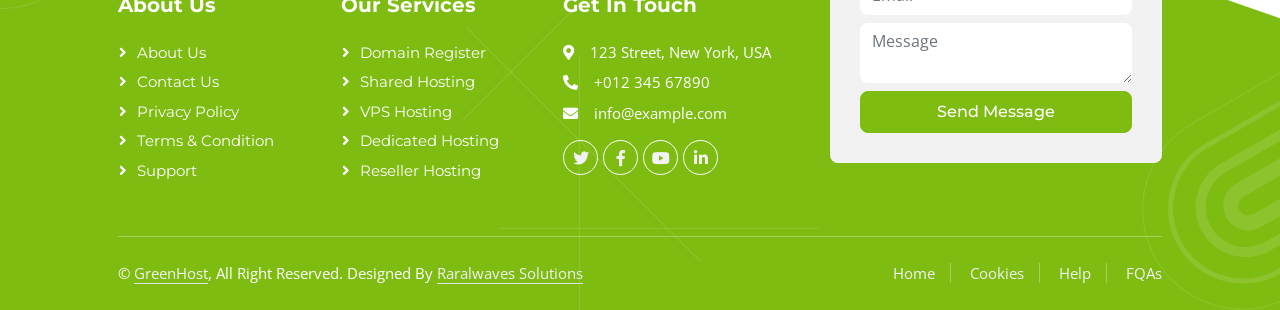
<file: comparison.html>
<!DOCTYPE html>
<html lang="en">

<head>
    <meta charset="utf-8">
    <title>GreenHost - Web Hosting </title>
    <meta content="width=device-width, initial-scale=1.0" name="viewport">
    <meta content="" name="keywords">
    <meta content="" name="description">

    <!-- Favicon -->
    <link href="img/favicon.ico" rel="icon">

    <!-- Google Web Fonts -->
    <link rel="preconnect" href="https://fonts.googleapis.com">
    <link rel="preconnect" href="https://fonts.gstatic.com" crossorigin>
    <link href="https://fonts.googleapis.com/css2?family=Montserrat:wght@400;500;600;700&family=Open+Sans:wght@400;500;600;700&display=swap" rel="stylesheet">  

    <!-- Icon Font Stylesheet -->
    <link href="https://cdnjs.cloudflare.com/ajax/libs/font-awesome/5.10.0/css/all.min.css" rel="stylesheet">
    <link href="https://cdn.jsdelivr.net/npm/bootstrap-icons@1.4.1/font/bootstrap-icons.css" rel="stylesheet">

    <!-- Libraries Stylesheet -->
    <link href="lib/animate/animate.min.css" rel="stylesheet">
    <link href="lib/owlcarousel/assets/owl.carousel.min.css" rel="stylesheet">

    <!-- Customized Bootstrap Stylesheet -->
    <link href="css/bootstrap.min.css" rel="stylesheet">

    <!-- Template Stylesheet -->
    <link href="css/style.css" rel="stylesheet">
</head>

<body>
    <div class="container-xxl bg-white p-0">
        <!-- Spinner Start -->
        <div id="spinner" class="show bg-white position-fixed translate-middle w-100 vh-100 top-50 start-50 d-flex align-items-center justify-content-center">
            <div class="spinner-border text-primary" style="width: 3rem; height: 3rem;" role="status">
                <span class="sr-only">Loading...</span>
            </div>
        </div>
        <!-- Spinner End -->


        <!-- Navbar & Hero Start -->
        <div class="container-xxl position-relative p-0">
            <nav class="navbar navbar-expand-lg navbar-light px-4 px-lg-5 py-3 py-lg-0">
                <a href="" class="navbar-brand p-0">
                    <h1 class="m-0"><i class="fa fa-server me-3"></i>GreenHost</h1>
                    <!-- <img src="img/logo.png" alt="Logo"> -->
                </a>
                <button class="navbar-toggler" type="button" data-bs-toggle="collapse" data-bs-target="#navbarCollapse">
                    <span class="fa fa-bars"></span>
                </button>
                <div class="collapse navbar-collapse" id="navbarCollapse">
                    <div class="navbar-nav ms-auto py-0">
                        <a href="index.html" class="nav-item nav-link">Home</a>
                        <a href="about.html" class="nav-item nav-link">About</a>
                        <a href="domain.html" class="nav-item nav-link">Domain</a>
                        <a href="hosting.html" class="nav-item nav-link">Hosting</a>
                        <div class="nav-item dropdown">
                            <a href="#" class="nav-link dropdown-toggle active" data-bs-toggle="dropdown">Pages</a>
                            <div class="dropdown-menu m-0">
                                <a href="team.html" class="dropdown-item">Our Team</a>
                                <a href="testimonial.html" class="dropdown-item">Testimonial</a>
                                <a href="comparison.html" class="dropdown-item active">Comparison</a>
                            </div>
                        </div>
                        <a href="contact.html" class="nav-item nav-link">Contact</a>
                    </div>
                    <butaton type="button" class="btn text-secondary ms-3" data-bs-toggle="modal" data-bs-target="#searchModal"><i class="fa fa-search"></i></butaton>
                    <a href="" class="btn btn-secondary py-2 px-4 ms-3">Register</a>
                </div>
            </nav>

            <div class="container-xxl py-5 bg-primary hero-header mb-5">
                <div class="container my-5 py-5 px-lg-5">
                    <div class="row g-5 pt-5">
                        <div class="col-12 text-center text-lg-start">
                            <h1 class="display-4 text-white animated slideInLeft">Comparison</h1>
                            <nav aria-label="breadcrumb">
                                <ol class="breadcrumb justify-content-center justify-content-lg-start animated slideInLeft">
                                    <li class="breadcrumb-item"><a class="text-white" href="#">Home</a></li>
                                    <li class="breadcrumb-item"><a class="text-white" href="#">Pages</a></li>
                                    <li class="breadcrumb-item text-white active" aria-current="page">Comparison</li>
                                </ol>
                            </nav>
                        </div>
                    </div>
                </div>
            </div>
        </div>
        <!-- Navbar & Hero End -->


        <!-- Full Screen Search Start -->
        <div class="modal fade" id="searchModal" tabindex="-1">
            <div class="modal-dialog modal-fullscreen">
                <div class="modal-content" style="background: rgba(29, 40, 51, 0.8);">
                    <div class="modal-header border-0">
                        <button type="button" class="btn bg-white btn-close" data-bs-dismiss="modal" aria-label="Close"></button>
                    </div>
                    <div class="modal-body d-flex align-items-center justify-content-center">
                        <div class="input-group" style="max-width: 600px;">
                            <input type="text" class="form-control bg-transparent border-light p-3" placeholder="Type search keyword">
                            <button class="btn btn-light px-4"><i class="bi bi-search"></i></button>
                        </div>
                    </div>
                </div>
            </div>
        </div>
        <!-- Full Screen Search End -->


        <!-- Comparison Start -->
        <div class="container-xxl py-5">
            <div class="container px-lg-5">
                <div class="section-title position-relative text-center mx-auto mb-5 pb-4 wow fadeInUp" data-wow-delay="0.1s" style="max-width: 600px;">
                    <h1 class="mb-3">Shared VS Dedicated Server</h1>
                    <p class="mb-1">Vero justo sed sed vero clita amet. Et justo vero sea diam elitr amet ipsum eos
                        ipsum clita duo sed. Sed vero sea diam erat vero elitr sit clita.</p>
                </div>
                <div class="row g-5 comparison position-relative">
                    <div class="col-lg-6 pe-lg-5">
                        <div class="section-title position-relative mx-auto mb-4 pb-4">
                            <h3 class="fw-bold mb-0">Shared Server</h3>
                        </div>
                        <div class="row gy-3 gx-5">
                            <div class="col-sm-6 wow fadeIn" data-wow-delay="0.1s">
                                <i class="fa fa-server fa-3x text-primary mb-3"></i>
                                <h5 class="fw-bold">99.99% Uptime</h5>
                                <p>Ipsum dolor diam stet stet kasd diam sea stet sed rebum dolor ipsum</p>
                            </div>
                            <div class="col-sm-6 wow fadeIn" data-wow-delay="0.3s">
                                <i class="fa fa-shield-alt fa-3x text-primary mb-3"></i>
                                <h5 class="fw-bold">100% Secured</h5>
                                <p>Ipsum dolor diam stet stet kasd diam sea stet sed rebum dolor ipsum</p>
                            </div>
                            <div class="col-sm-6 wow fadeIn" data-wow-delay="0.5s">
                                <i class="fa fa-cog fa-3x text-primary mb-3"></i>
                                <h5 class="fw-bold">Control Panel</h5>
                                <p>Ipsum dolor diam stet stet kasd diam sea stet sed rebum dolor ipsum</p>
                            </div>
                            <div class="col-sm-6 wow fadeIn" data-wow-delay="0.7s">
                                <i class="fa fa-headset fa-3x text-primary mb-3"></i>
                                <h5 class="fw-bold">24/7 Support</h5>
                                <p>Ipsum dolor diam stet stet kasd diam sea stet sed rebum dolor ipsum</p>
                            </div>
                        </div>
                    </div>
                    <div class="col-lg-6 ps-lg-5">
                        <div class="section-title position-relative mx-auto mb-4 pb-4">
                            <h3 class="fw-bold mb-0">Dedicated Server</h3>
                        </div>
                        <div class="row gy-3 gx-5">
                            <div class="col-sm-6 wow fadeIn" data-wow-delay="0.1s">
                                <i class="fa fa-server fa-3x text-secondary mb-3"></i>
                                <h5 class="fw-bold">99.99% Uptime</h5>
                                <p>Ipsum dolor diam stet stet kasd diam sea stet sed rebum dolor ipsum</p>
                            </div>
                            <div class="col-sm-6 wow fadeIn" data-wow-delay="0.3s">
                                <i class="fa fa-shield-alt fa-3x text-secondary mb-3"></i>
                                <h5 class="fw-bold">100% Secured</h5>
                                <p>Ipsum dolor diam stet stet kasd diam sea stet sed rebum dolor ipsum</p>
                            </div>
                            <div class="col-sm-6 wow fadeIn" data-wow-delay="0.5s">
                                <i class="fa fa-cog fa-3x text-secondary mb-3"></i>
                                <h5 class="fw-bold">Control Panel</h5>
                                <p>Ipsum dolor diam stet stet kasd diam sea stet sed rebum dolor ipsum</p>
                            </div>
                            <div class="col-sm-6 wow fadeIn" data-wow-delay="0.7s">
                                <i class="fa fa-headset fa-3x text-secondary mb-3"></i>
                                <h5 class="fw-bold">24/7 Support</h5>
                                <p>Ipsum dolor diam stet stet kasd diam sea stet sed rebum dolor ipsum</p>
                            </div>
                        </div>
                    </div>
                </div>
            </div>
        </div>
        <!-- Comparison Start -->
        

        <!-- Footer Start -->
        <div class="container-fluid bg-primary text-white footer mt-5 pt-5 wow fadeIn" data-wow-delay="0.1s">
            <div class="container py-5 px-lg-5">
                <div class="row gy-5 gx-4 pt-5">
                    <div class="col-12">
                        <h5 class="fw-bold text-white mb-4">Subscribe Our Newsletter</h5>
                        <div class="position-relative" style="max-width: 400px;">
                            <input class="form-control bg-white border-0 w-100 py-3 ps-4 pe-5" type="text" placeholder="Enter your email">
                            <button type="button" class="btn btn-primary py-2 px-3 position-absolute top-0 end-0 mt-2 me-2">Submit</button>
                        </div>
                    </div>
                    <div class="col-lg-5 col-md-12">
                        <div class="row gy-5 g-4">
                            <div class="col-md-6">
                                <h5 class="fw-bold text-white mb-4">About Us</h5>
                                <a class="btn btn-link" href="">About Us</a>
                                <a class="btn btn-link" href="">Contact Us</a>
                                <a class="btn btn-link" href="">Privacy Policy</a>
                                <a class="btn btn-link" href="">Terms & Condition</a>
                                <a class="btn btn-link" href="">Support</a>
                            </div>
                            <div class="col-md-6">
                                <h5 class="fw-bold text-white mb-4">Our Services</h5>
                                <a class="btn btn-link" href="">Domain Register</a>
                                <a class="btn btn-link" href="">Shared Hosting</a>
                                <a class="btn btn-link" href="">VPS Hosting</a>
                                <a class="btn btn-link" href="">Dedicated Hosting</a>
                                <a class="btn btn-link" href="">Reseller Hosting</a>
                            </div>
                        </div>
                    </div>
                    <div class="col-md-6 col-lg-3">
                        <h5 class="fw-bold text-white mb-4">Get In Touch</h5>
                        <p class="mb-2"><i class="fa fa-map-marker-alt me-3"></i>123 Street, New York, USA</p>
                        <p class="mb-2"><i class="fa fa-phone-alt me-3"></i>+012 345 67890</p>
                        <p class="mb-2"><i class="fa fa-envelope me-3"></i>info@example.com</p>
                        <div class="d-flex pt-2">
                            <a class="btn btn-outline-light btn-social" href=""><i class="fab fa-twitter"></i></a>
                            <a class="btn btn-outline-light btn-social" href=""><i class="fab fa-facebook-f"></i></a>
                            <a class="btn btn-outline-light btn-social" href=""><i class="fab fa-youtube"></i></a>
                            <a class="btn btn-outline-light btn-social" href=""><i class="fab fa-linkedin-in"></i></a>
                        </div>
                    </div>
                    <div class="col-md-6 col-lg-4 mt-lg-n5">
                        <div class="bg-light rounded" style="padding: 30px;">
                            <input type="text" class="form-control border-0 py-2 mb-2" placeholder="Name">
                            <input type="email" class="form-control border-0 py-2 mb-2" placeholder="Email">
                            <textarea class="form-control border-0 mb-2" rows="2" placeholder="Message"></textarea>
                            <button class="btn btn-primary w-100 py-2">Send Message</button>
                        </div>
                    </div>
                </div>
            </div>
            <div class="container px-lg-5">
                <div class="copyright">
                    <div class="row">
                        <div class="col-md-6 text-center text-md-start mb-3 mb-md-0">
                            &copy; <a class="border-bottom" href="#">GreenHost</a>, All Right Reserved. 
							
					
							Designed By <a class="border-bottom" href="https://raralwavessolutions.co.ke/">Raralwaves Solutions</a>
                        </div>
                        <div class="col-md-6 text-center text-md-end">
                            <div class="footer-menu">
                                <a href="">Home</a>
                                <a href="">Cookies</a>
                                <a href="">Help</a>
                                <a href="">FQAs</a>
                            </div>
                        </div>
                    </div>
                </div>
            </div>
        </div>
        <!-- Footer End -->


        <!-- Back to Top -->
        <a href="#" class="btn btn-lg btn-secondary btn-lg-square back-to-top"><i class="bi bi-arrow-up"></i></a>
    </div>

    <!-- JavaScript Libraries -->
    <script src="https://code.jquery.com/jquery-3.4.1.min.js"></script>
    <script src="https://cdn.jsdelivr.net/npm/bootstrap@5.0.0/dist/js/bootstrap.bundle.min.js"></script>
    <script src="lib/wow/wow.min.js"></script>
    <script src="lib/easing/easing.min.js"></script>
    <script src="lib/waypoints/waypoints.min.js"></script>
    <script src="lib/counterup/counterup.min.js"></script>
    <script src="lib/owlcarousel/owl.carousel.min.js"></script>

    <!-- Template Javascript -->
    <script src="js/main.js"></script>
</body>


</html>
</file>
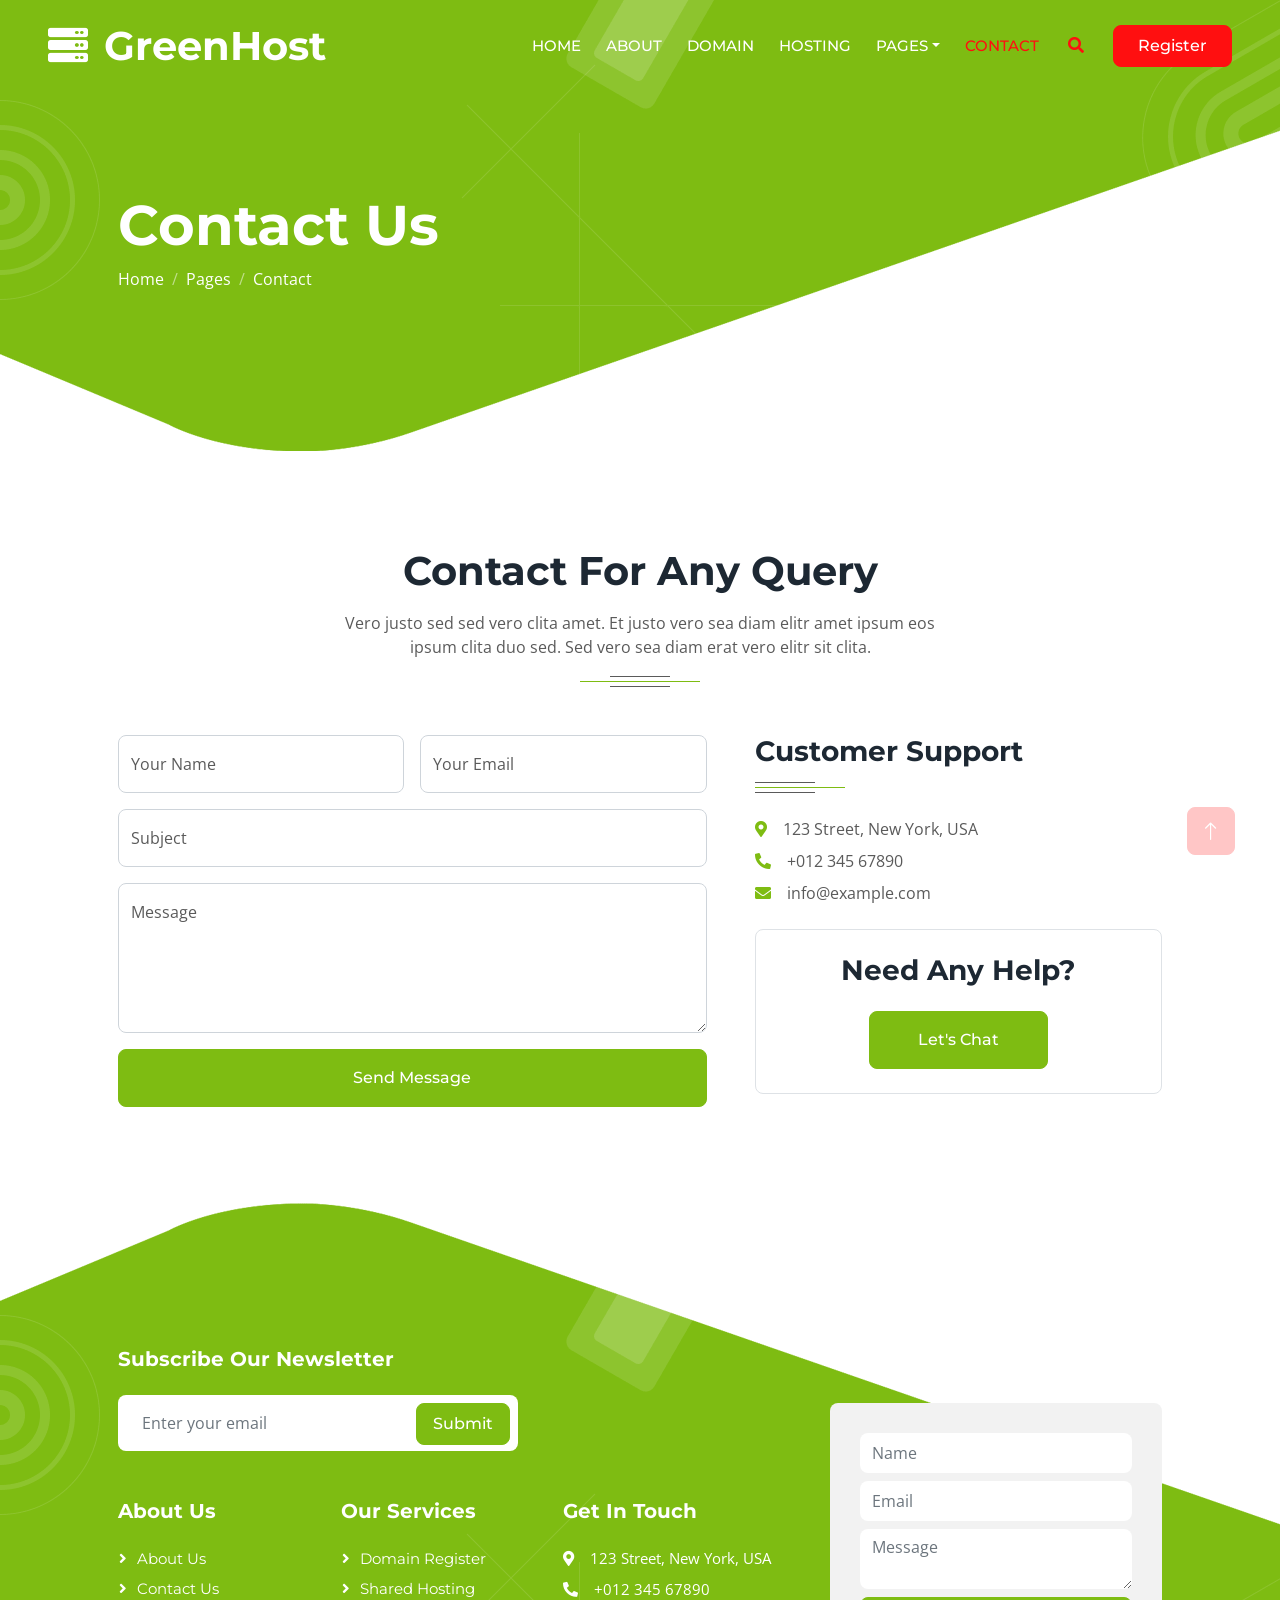
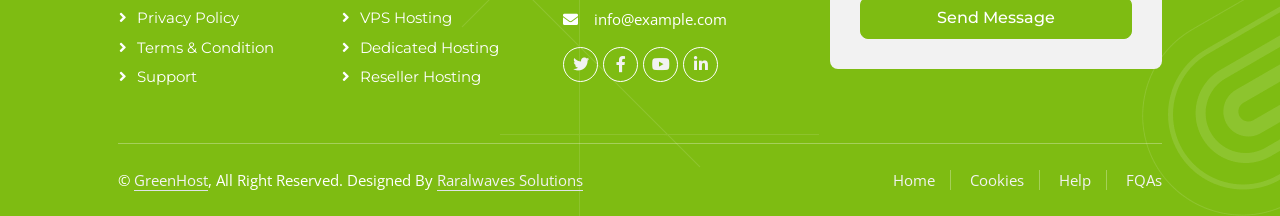
<file: contact.html>
<!DOCTYPE html>
<html lang="en">

<head>
    <meta charset="utf-8">
    <title>GreenHost - Web Hosting </title>
    <meta content="width=device-width, initial-scale=1.0" name="viewport">
    <meta content="" name="keywords">
    <meta content="" name="description">
    <!-- Favicon -->
    <link href="img/favicon.ico" rel="icon">

    <!-- Google Web Fonts -->
    <link rel="preconnect" href="https://fonts.googleapis.com">
    <link rel="preconnect" href="https://fonts.gstatic.com" crossorigin>
    <link href="https://fonts.googleapis.com/css2?family=Montserrat:wght@400;500;600;700&family=Open+Sans:wght@400;500;600;700&display=swap" rel="stylesheet">  

    <!-- Icon Font Stylesheet -->
    <link href="https://cdnjs.cloudflare.com/ajax/libs/font-awesome/5.10.0/css/all.min.css" rel="stylesheet">
    <link href="https://cdn.jsdelivr.net/npm/bootstrap-icons@1.4.1/font/bootstrap-icons.css" rel="stylesheet">

    <!-- Libraries Stylesheet -->
    <link href="lib/animate/animate.min.css" rel="stylesheet">
    <link href="lib/owlcarousel/assets/owl.carousel.min.css" rel="stylesheet">

    <!-- Customized Bootstrap Stylesheet -->
    <link href="css/bootstrap.min.css" rel="stylesheet">

    <!-- Template Stylesheet -->
    <link href="css/style.css" rel="stylesheet">
</head>

<body>
    <div class="container-xxl bg-white p-0">
        <!-- Spinner Start -->
        <div id="spinner" class="show bg-white position-fixed translate-middle w-100 vh-100 top-50 start-50 d-flex align-items-center justify-content-center">
            <div class="spinner-border text-primary" style="width: 3rem; height: 3rem;" role="status">
                <span class="sr-only">Loading...</span>
            </div>
        </div>
        <!-- Spinner End -->


        <!-- Navbar & Hero Start -->
        <div class="container-xxl position-relative p-0">
            <nav class="navbar navbar-expand-lg navbar-light px-4 px-lg-5 py-3 py-lg-0">
                <a href="" class="navbar-brand p-0">
                    <h1 class="m-0"><i class="fa fa-server me-3"></i>GreenHost</h1>
                    <!-- <img src="img/logo.png" alt="Logo"> -->
                </a>
                <button class="navbar-toggler" type="button" data-bs-toggle="collapse" data-bs-target="#navbarCollapse">
                    <span class="fa fa-bars"></span>
                </button>
                <div class="collapse navbar-collapse" id="navbarCollapse">
                    <div class="navbar-nav ms-auto py-0">
                        <a href="index.html" class="nav-item nav-link">Home</a>
                        <a href="about.html" class="nav-item nav-link">About</a>
                        <a href="domain.html" class="nav-item nav-link">Domain</a>
                        <a href="hosting.html" class="nav-item nav-link">Hosting</a>
                        <div class="nav-item dropdown">
                            <a href="#" class="nav-link dropdown-toggle" data-bs-toggle="dropdown">Pages</a>
                            <div class="dropdown-menu m-0">
                                <a href="team.html" class="dropdown-item">Our Team</a>
                                <a href="testimonial.html" class="dropdown-item">Testimonial</a>
                                <a href="comparison.html" class="dropdown-item">Comparison</a>
                            </div>
                        </div>
                        <a href="contact.html" class="nav-item nav-link active">Contact</a>
                    </div>
                    <butaton type="button" class="btn text-secondary ms-3" data-bs-toggle="modal" data-bs-target="#searchModal"><i class="fa fa-search"></i></butaton>
                    <a href="" class="btn btn-secondary py-2 px-4 ms-3">Register</a>
                </div>
            </nav>

            <div class="container-xxl py-5 bg-primary hero-header mb-5">
                <div class="container my-5 py-5 px-lg-5">
                    <div class="row g-5 pt-5">
                        <div class="col-12 text-center text-lg-start">
                            <h1 class="display-4 text-white animated slideInLeft">Contact Us</h1>
                            <nav aria-label="breadcrumb">
                                <ol class="breadcrumb justify-content-center justify-content-lg-start animated slideInLeft">
                                    <li class="breadcrumb-item"><a class="text-white" href="#">Home</a></li>
                                    <li class="breadcrumb-item"><a class="text-white" href="#">Pages</a></li>
                                    <li class="breadcrumb-item text-white active" aria-current="page">Contact</li>
                                </ol>
                            </nav>
                        </div>
                    </div>
                </div>
            </div>
        </div>
        <!-- Navbar & Hero End -->


        <!-- Full Screen Search Start -->
        <div class="modal fade" id="searchModal" tabindex="-1">
            <div class="modal-dialog modal-fullscreen">
                <div class="modal-content" style="background: rgba(29, 40, 51, 0.8);">
                    <div class="modal-header border-0">
                        <button type="button" class="btn bg-white btn-close" data-bs-dismiss="modal" aria-label="Close"></button>
                    </div>
                    <div class="modal-body d-flex align-items-center justify-content-center">
                        <div class="input-group" style="max-width: 600px;">
                            <input type="text" class="form-control bg-transparent border-light p-3" placeholder="Type search keyword">
                            <button class="btn btn-light px-4"><i class="bi bi-search"></i></button>
                        </div>
                    </div>
                </div>
            </div>
        </div>
        <!-- Full Screen Search End -->


        <!-- Contact Start -->
        <div class="container-xxl py-5">
            <div class="container px-lg-5">
                <div class="section-title position-relative text-center mx-auto mb-5 pb-4 wow fadeInUp" data-wow-delay="0.1s" style="max-width: 600px;">
                    <h1 class="mb-3">Contact For Any Query</h1>
                    <p class="mb-1">Vero justo sed sed vero clita amet. Et justo vero sea diam elitr amet ipsum eos ipsum clita duo sed. Sed vero sea diam erat vero elitr sit clita.</p>
                </div>
                <div class="row g-5">
                    <div class="col-lg-7 col-md-6">
                        <div class="wow fadeInUp" data-wow-delay="0.2s">
                            <form>
                                <div class="row g-3">
                                    <div class="col-md-6">
                                        <div class="form-floating">
                                            <input type="text" class="form-control" id="name" placeholder="Your Name">
                                            <label for="name">Your Name</label>
                                        </div>
                                    </div>
                                    <div class="col-md-6">
                                        <div class="form-floating">
                                            <input type="email" class="form-control" id="email" placeholder="Your Email">
                                            <label for="email">Your Email</label>
                                        </div>
                                    </div>
                                    <div class="col-12">
                                        <div class="form-floating">
                                            <input type="text" class="form-control" id="subject" placeholder="Subject">
                                            <label for="subject">Subject</label>
                                        </div>
                                    </div>
                                    <div class="col-12">
                                        <div class="form-floating">
                                            <textarea class="form-control" placeholder="Leave a message here" id="message" style="height: 150px"></textarea>
                                            <label for="message">Message</label>
                                        </div>
                                    </div>
                                    <div class="col-12">
                                        <button class="btn btn-primary w-100 py-3" type="submit">Send Message</button>
                                    </div>
                                </div>
                            </form>
                        </div>
                    </div>
                    <div class="col-lg-5 col-md-6 wow fadeInUp" data-wow-delay="0.5s">
                        <div class="section-title position-relative mx-auto mb-4 pb-4">
                            <h3 class="fw-bold mb-0">Customer Support</h3>
                        </div>
                        <p class="mb-2"><i class="fa fa-map-marker-alt text-primary me-3"></i>123 Street, New York, USA</p>
                        <p class="mb-2"><i class="fa fa-phone-alt text-primary me-3"></i>+012 345 67890</p>
                        <p class="mb-2"><i class="fa fa-envelope text-primary me-3"></i>info@example.com</p>
                        <div class="border rounded text-center p-4 mt-4">
                            <h3 class="fw-bold mb-4">Need Any Help?</h3>
                            <a class="btn btn-primary py-3 px-5" href="">Let's Chat</a>
                        </div>
                    </div>
                </div>
            </div>
        </div>
        <!-- Contact End -->
        

        <!-- Footer Start -->
        <div class="container-fluid bg-primary text-white footer mt-5 pt-5 wow fadeIn" data-wow-delay="0.1s">
            <div class="container py-5 px-lg-5">
                <div class="row gy-5 gx-4 pt-5">
                    <div class="col-12">
                        <h5 class="fw-bold text-white mb-4">Subscribe Our Newsletter</h5>
                        <div class="position-relative" style="max-width: 400px;">
                            <input class="form-control bg-white border-0 w-100 py-3 ps-4 pe-5" type="text" placeholder="Enter your email">
                            <button type="button" class="btn btn-primary py-2 px-3 position-absolute top-0 end-0 mt-2 me-2">Submit</button>
                        </div>
                    </div>
                    <div class="col-lg-5 col-md-12">
                        <div class="row gy-5 g-4">
                            <div class="col-md-6">
                                <h5 class="fw-bold text-white mb-4">About Us</h5>
                                <a class="btn btn-link" href="">About Us</a>
                                <a class="btn btn-link" href="">Contact Us</a>
                                <a class="btn btn-link" href="">Privacy Policy</a>
                                <a class="btn btn-link" href="">Terms & Condition</a>
                                <a class="btn btn-link" href="">Support</a>
                            </div>
                            <div class="col-md-6">
                                <h5 class="fw-bold text-white mb-4">Our Services</h5>
                                <a class="btn btn-link" href="">Domain Register</a>
                                <a class="btn btn-link" href="">Shared Hosting</a>
                                <a class="btn btn-link" href="">VPS Hosting</a>
                                <a class="btn btn-link" href="">Dedicated Hosting</a>
                                <a class="btn btn-link" href="">Reseller Hosting</a>
                            </div>
                        </div>
                    </div>
                    <div class="col-md-6 col-lg-3">
                        <h5 class="fw-bold text-white mb-4">Get In Touch</h5>
                        <p class="mb-2"><i class="fa fa-map-marker-alt me-3"></i>123 Street, New York, USA</p>
                        <p class="mb-2"><i class="fa fa-phone-alt me-3"></i>+012 345 67890</p>
                        <p class="mb-2"><i class="fa fa-envelope me-3"></i>info@example.com</p>
                        <div class="d-flex pt-2">
                            <a class="btn btn-outline-light btn-social" href=""><i class="fab fa-twitter"></i></a>
                            <a class="btn btn-outline-light btn-social" href=""><i class="fab fa-facebook-f"></i></a>
                            <a class="btn btn-outline-light btn-social" href=""><i class="fab fa-youtube"></i></a>
                            <a class="btn btn-outline-light btn-social" href=""><i class="fab fa-linkedin-in"></i></a>
                        </div>
                    </div>
                    <div class="col-md-6 col-lg-4 mt-lg-n5">
                        <div class="bg-light rounded" style="padding: 30px;">
                            <input type="text" class="form-control border-0 py-2 mb-2" placeholder="Name">
                            <input type="email" class="form-control border-0 py-2 mb-2" placeholder="Email">
                            <textarea class="form-control border-0 mb-2" rows="2" placeholder="Message"></textarea>
                            <button class="btn btn-primary w-100 py-2">Send Message</button>
                        </div>
                    </div>
                </div>
            </div>
            <div class="container px-lg-5">
                <div class="copyright">
                    <div class="row">
                        <div class="col-md-6 text-center text-md-start mb-3 mb-md-0">
                           &copy; <a class="border-bottom" href="#">GreenHost</a>, All Right Reserved. 
							
					
							Designed By <a class="border-bottom" href="https://raralwavessolutions.co.ke/">Raralwaves Solutions</a>
                        </div>
                        <div class="col-md-6 text-center text-md-end">
                            <div class="footer-menu">
                                <a href="">Home</a>
                                <a href="">Cookies</a>
                                <a href="">Help</a>
                                <a href="">FQAs</a>
                            </div>
                        </div>
                    </div>
                </div>
            </div>
        </div>
        <!-- Footer End -->


        <!-- Back to Top -->
        <a href="#" class="btn btn-lg btn-secondary btn-lg-square back-to-top"><i class="bi bi-arrow-up"></i></a>
    </div>

    <!-- JavaScript Libraries -->
    <script src="https://code.jquery.com/jquery-3.4.1.min.js"></script>
    <script src="https://cdn.jsdelivr.net/npm/bootstrap@5.0.0/dist/js/bootstrap.bundle.min.js"></script>
    <script src="lib/wow/wow.min.js"></script>
    <script src="lib/easing/easing.min.js"></script>
    <script src="lib/waypoints/waypoints.min.js"></script>
    <script src="lib/counterup/counterup.min.js"></script>
    <script src="lib/owlcarousel/owl.carousel.min.js"></script>

    <!-- Template Javascript -->
    <script src="js/main.js"></script>
</body>


</html>
</file>
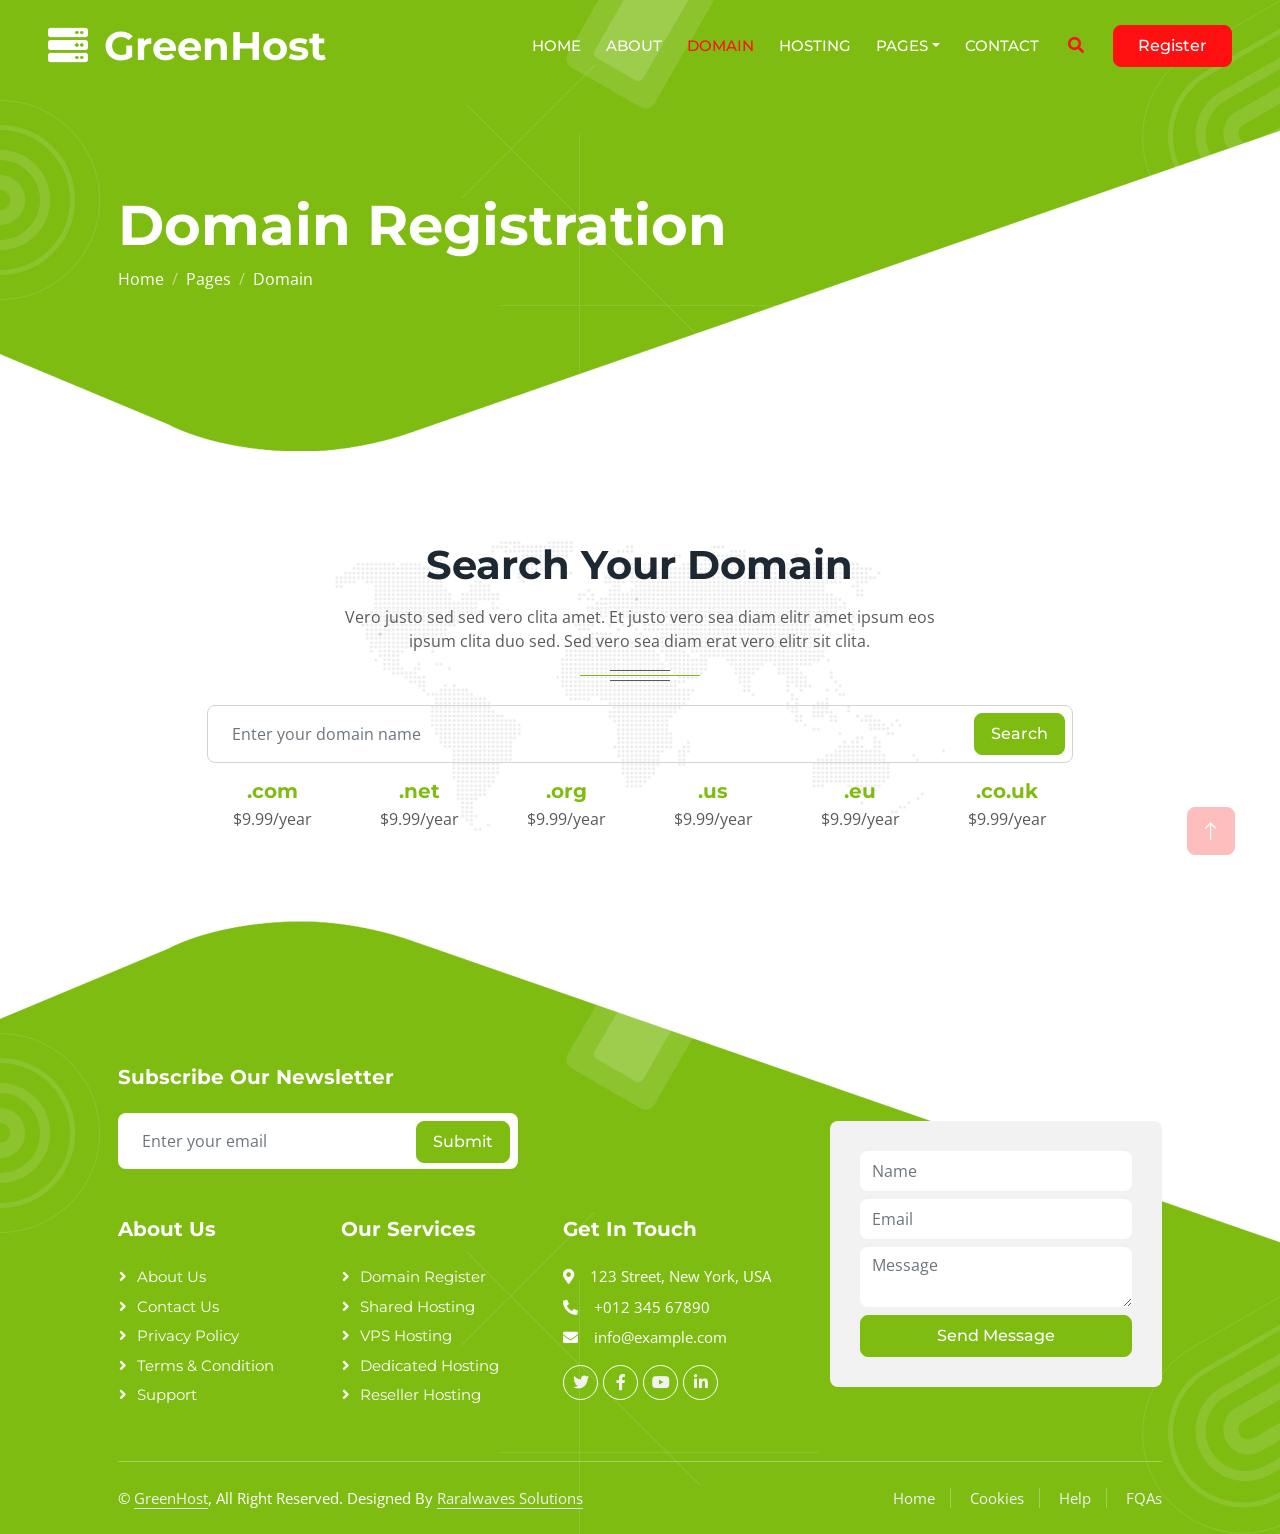
<file: domain.html>
<!DOCTYPE html>
<html lang="en">

<head>
    <meta charset="utf-8">
    <title>GreenHost - Web Hosting </title>
    <meta content="width=device-width, initial-scale=1.0" name="viewport">
    <meta content="" name="keywords">
    <meta content="" name="description">

    <!-- Favicon -->
    <link href="img/favicon.ico" rel="icon">

    <!-- Google Web Fonts -->
    <link rel="preconnect" href="https://fonts.googleapis.com">
    <link rel="preconnect" href="https://fonts.gstatic.com" crossorigin>
    <link href="https://fonts.googleapis.com/css2?family=Montserrat:wght@400;500;600;700&family=Open+Sans:wght@400;500;600;700&display=swap" rel="stylesheet">  

    <!-- Icon Font Stylesheet -->
    <link href="https://cdnjs.cloudflare.com/ajax/libs/font-awesome/5.10.0/css/all.min.css" rel="stylesheet">
    <link href="https://cdn.jsdelivr.net/npm/bootstrap-icons@1.4.1/font/bootstrap-icons.css" rel="stylesheet">

    <!-- Libraries Stylesheet -->
    <link href="lib/animate/animate.min.css" rel="stylesheet">
    <link href="lib/owlcarousel/assets/owl.carousel.min.css" rel="stylesheet">

    <!-- Customized Bootstrap Stylesheet -->
    <link href="css/bootstrap.min.css" rel="stylesheet">

    <!-- Template Stylesheet -->
    <link href="css/style.css" rel="stylesheet">
</head>

<body>
    <div class="container-xxl bg-white p-0">
        <!-- Spinner Start -->
        <div id="spinner" class="show bg-white position-fixed translate-middle w-100 vh-100 top-50 start-50 d-flex align-items-center justify-content-center">
            <div class="spinner-border text-primary" style="width: 3rem; height: 3rem;" role="status">
                <span class="sr-only">Loading...</span>
            </div>
        </div>
        <!-- Spinner End -->


        <!-- Navbar & Hero Start -->
        <div class="container-xxl position-relative p-0">
            <nav class="navbar navbar-expand-lg navbar-light px-4 px-lg-5 py-3 py-lg-0">
                <a href="" class="navbar-brand p-0">
                    <h1 class="m-0"><i class="fa fa-server me-3"></i>GreenHost</h1>
                    <!-- <img src="img/logo.png" alt="Logo"> -->
                </a>
                <button class="navbar-toggler" type="button" data-bs-toggle="collapse" data-bs-target="#navbarCollapse">
                    <span class="fa fa-bars"></span>
                </button>
                <div class="collapse navbar-collapse" id="navbarCollapse">
                    <div class="navbar-nav ms-auto py-0">
                        <a href="index.html" class="nav-item nav-link">Home</a>
                        <a href="about.html" class="nav-item nav-link">About</a>
                        <a href="domain.html" class="nav-item nav-link active">Domain</a>
                        <a href="hosting.html" class="nav-item nav-link">Hosting</a>
                        <div class="nav-item dropdown">
                            <a href="#" class="nav-link dropdown-toggle" data-bs-toggle="dropdown">Pages</a>
                            <div class="dropdown-menu m-0">
                                <a href="team.html" class="dropdown-item">Our Team</a>
                                <a href="testimonial.html" class="dropdown-item">Testimonial</a>
                                <a href="comparison.html" class="dropdown-item">Comparison</a>
                            </div>
                        </div>
                        <a href="contact.html" class="nav-item nav-link">Contact</a>
                    </div>
                    <butaton type="button" class="btn text-secondary ms-3" data-bs-toggle="modal" data-bs-target="#searchModal"><i class="fa fa-search"></i></butaton>
                    <a href="" class="btn btn-secondary py-2 px-4 ms-3">Register</a>
                </div>
            </nav>

            <div class="container-xxl py-5 bg-primary hero-header mb-5">
                <div class="container my-5 py-5 px-lg-5">
                    <div class="row g-5 pt-5">
                        <div class="col-12 text-center text-lg-start">
                            <h1 class="display-4 text-white animated slideInLeft">Domain Registration</h1>
                            <nav aria-label="breadcrumb">
                                <ol class="breadcrumb justify-content-center justify-content-lg-start animated slideInLeft">
                                    <li class="breadcrumb-item"><a class="text-white" href="#">Home</a></li>
                                    <li class="breadcrumb-item"><a class="text-white" href="#">Pages</a></li>
                                    <li class="breadcrumb-item text-white active" aria-current="page">Domain</li>
                                </ol>
                            </nav>
                        </div>
                    </div>
                </div>
            </div>
        </div>
        <!-- Navbar & Hero End -->


        <!-- Full Screen Search Start -->
        <div class="modal fade" id="searchModal" tabindex="-1">
            <div class="modal-dialog modal-fullscreen">
                <div class="modal-content" style="background: rgba(29, 40, 51, 0.8);">
                    <div class="modal-header border-0">
                        <button type="button" class="btn bg-white btn-close" data-bs-dismiss="modal" aria-label="Close"></button>
                    </div>
                    <div class="modal-body d-flex align-items-center justify-content-center">
                        <div class="input-group" style="max-width: 600px;">
                            <input type="text" class="form-control bg-transparent border-light p-3" placeholder="Type search keyword">
                            <button class="btn btn-light px-4"><i class="bi bi-search"></i></button>
                        </div>
                    </div>
                </div>
            </div>
        </div>
        <!-- Full Screen Search End -->


        <!-- Domain Search Start -->
        <div class="container-xxl domain" style="margin-top: 90px; margin-bottom: 90px;">
            <div class="container px-lg-5">
                <div class="row justify-content-center">
                    <div class="col-lg-10">
                        <div class="section-title position-relative text-center mx-auto mb-4 pb-4 wow fadeInUp" data-wow-delay="0.1s" style="max-width: 600px;">
                            <h1 class="mb-3">Search Your Domain</h1>
                            <p class="mb-1">Vero justo sed sed vero clita amet. Et justo vero sea diam elitr amet ipsum eos ipsum clita duo sed. Sed vero sea diam erat vero elitr sit clita.</p>
                        </div>
                        <div class="position-relative w-100 my-3 wow fadeInUp" data-wow-delay="0.3s">
                            <input class="form-control bg-transparent w-100 py-3 ps-4 pe-5" type="text" placeholder="Enter your domain name">
                            <button type="button" class="btn btn-primary py-2 px-3 position-absolute top-0 end-0 mt-2 me-2">Search</button>
                        </div>
                        <div class="row g-3 wow fadeInUp" data-wow-delay="0.5s">
                            <div class="col-lg-2 col-md-3 col-sm-4 col-6 text-center">
                                <h5 class="fw-bold text-primary mb-1">.com</h5>
                                <p class="mb-0">$9.99/year</p>
                            </div>
                            <div class="col-lg-2 col-md-3 col-sm-4 col-6 text-center">
                                <h5 class="fw-bold text-primary mb-1">.net</h5>
                                <p class="mb-0">$9.99/year</p>
                            </div>
                            <div class="col-lg-2 col-md-3 col-sm-4 col-6 text-center">
                                <h5 class="fw-bold text-primary mb-1">.org</h5>
                                <p class="mb-0">$9.99/year</p>
                            </div>
                            <div class="col-lg-2 col-md-3 col-sm-4 col-6 text-center">
                                <h5 class="fw-bold text-primary mb-1">.us</h5>
                                <p class="mb-0">$9.99/year</p>
                            </div>
                            <div class="col-lg-2 col-md-3 col-sm-4 col-6 text-center">
                                <h5 class="fw-bold text-primary mb-1">.eu</h5>
                                <p class="mb-0">$9.99/year</p>
                            </div>
                            <div class="col-lg-2 col-md-3 col-sm-4 col-6 text-center">
                                <h5 class="fw-bold text-primary mb-1">.co.uk</h5>
                                <p class="mb-0">$9.99/year</p>
                            </div>
                        </div>
                    </div>
                </div>
            </div>
        </div>
        <!-- Domain Search End -->
        

        <!-- Footer Start -->
        <div class="container-fluid bg-primary text-white footer mt-5 pt-5 wow fadeIn" data-wow-delay="0.1s">
            <div class="container py-5 px-lg-5">
                <div class="row gy-5 gx-4 pt-5">
                    <div class="col-12">
                        <h5 class="fw-bold text-white mb-4">Subscribe Our Newsletter</h5>
                        <div class="position-relative" style="max-width: 400px;">
                            <input class="form-control bg-white border-0 w-100 py-3 ps-4 pe-5" type="text" placeholder="Enter your email">
                            <button type="button" class="btn btn-primary py-2 px-3 position-absolute top-0 end-0 mt-2 me-2">Submit</button>
                        </div>
                    </div>
                    <div class="col-lg-5 col-md-12">
                        <div class="row gy-5 g-4">
                            <div class="col-md-6">
                                <h5 class="fw-bold text-white mb-4">About Us</h5>
                                <a class="btn btn-link" href="">About Us</a>
                                <a class="btn btn-link" href="">Contact Us</a>
                                <a class="btn btn-link" href="">Privacy Policy</a>
                                <a class="btn btn-link" href="">Terms & Condition</a>
                                <a class="btn btn-link" href="">Support</a>
                            </div>
                            <div class="col-md-6">
                                <h5 class="fw-bold text-white mb-4">Our Services</h5>
                                <a class="btn btn-link" href="">Domain Register</a>
                                <a class="btn btn-link" href="">Shared Hosting</a>
                                <a class="btn btn-link" href="">VPS Hosting</a>
                                <a class="btn btn-link" href="">Dedicated Hosting</a>
                                <a class="btn btn-link" href="">Reseller Hosting</a>
                            </div>
                        </div>
                    </div>
                    <div class="col-md-6 col-lg-3">
                        <h5 class="fw-bold text-white mb-4">Get In Touch</h5>
                        <p class="mb-2"><i class="fa fa-map-marker-alt me-3"></i>123 Street, New York, USA</p>
                        <p class="mb-2"><i class="fa fa-phone-alt me-3"></i>+012 345 67890</p>
                        <p class="mb-2"><i class="fa fa-envelope me-3"></i>info@example.com</p>
                        <div class="d-flex pt-2">
                            <a class="btn btn-outline-light btn-social" href=""><i class="fab fa-twitter"></i></a>
                            <a class="btn btn-outline-light btn-social" href=""><i class="fab fa-facebook-f"></i></a>
                            <a class="btn btn-outline-light btn-social" href=""><i class="fab fa-youtube"></i></a>
                            <a class="btn btn-outline-light btn-social" href=""><i class="fab fa-linkedin-in"></i></a>
                        </div>
                    </div>
                    <div class="col-md-6 col-lg-4 mt-lg-n5">
                        <div class="bg-light rounded" style="padding: 30px;">
                            <input type="text" class="form-control border-0 py-2 mb-2" placeholder="Name">
                            <input type="email" class="form-control border-0 py-2 mb-2" placeholder="Email">
                            <textarea class="form-control border-0 mb-2" rows="2" placeholder="Message"></textarea>
                            <button class="btn btn-primary w-100 py-2">Send Message</button>
                        </div>
                    </div>
                </div>
            </div>
            <div class="container px-lg-5">
                <div class="copyright">
                    <div class="row">
                        <div class="col-md-6 text-center text-md-start mb-3 mb-md-0">
                             &copy; <a class="border-bottom" href="#">GreenHost</a>, All Right Reserved. 
							
					
							Designed By <a class="border-bottom" href="https://raralwavessolutions.co.ke/">Raralwaves Solutions</a>
                        </div>
                        <div class="col-md-6 text-center text-md-end">
                            <div class="footer-menu">
                                <a href="">Home</a>
                                <a href="">Cookies</a>
                                <a href="">Help</a>
                                <a href="">FQAs</a>
                            </div>
                        </div>
                    </div>
                </div>
            </div>
        </div>
        <!-- Footer End -->


        <!-- Back to Top -->
        <a href="#" class="btn btn-lg btn-secondary btn-lg-square back-to-top"><i class="bi bi-arrow-up"></i></a>
    </div>

    <!-- JavaScript Libraries -->
    <script src="https://code.jquery.com/jquery-3.4.1.min.js"></script>
    <script src="https://cdn.jsdelivr.net/npm/bootstrap@5.0.0/dist/js/bootstrap.bundle.min.js"></script>
    <script src="lib/wow/wow.min.js"></script>
    <script src="lib/easing/easing.min.js"></script>
    <script src="lib/waypoints/waypoints.min.js"></script>
    <script src="lib/counterup/counterup.min.js"></script>
    <script src="lib/owlcarousel/owl.carousel.min.js"></script>

    <!-- Template Javascript -->
    <script src="js/main.js"></script>
</body>


</html>
</file>
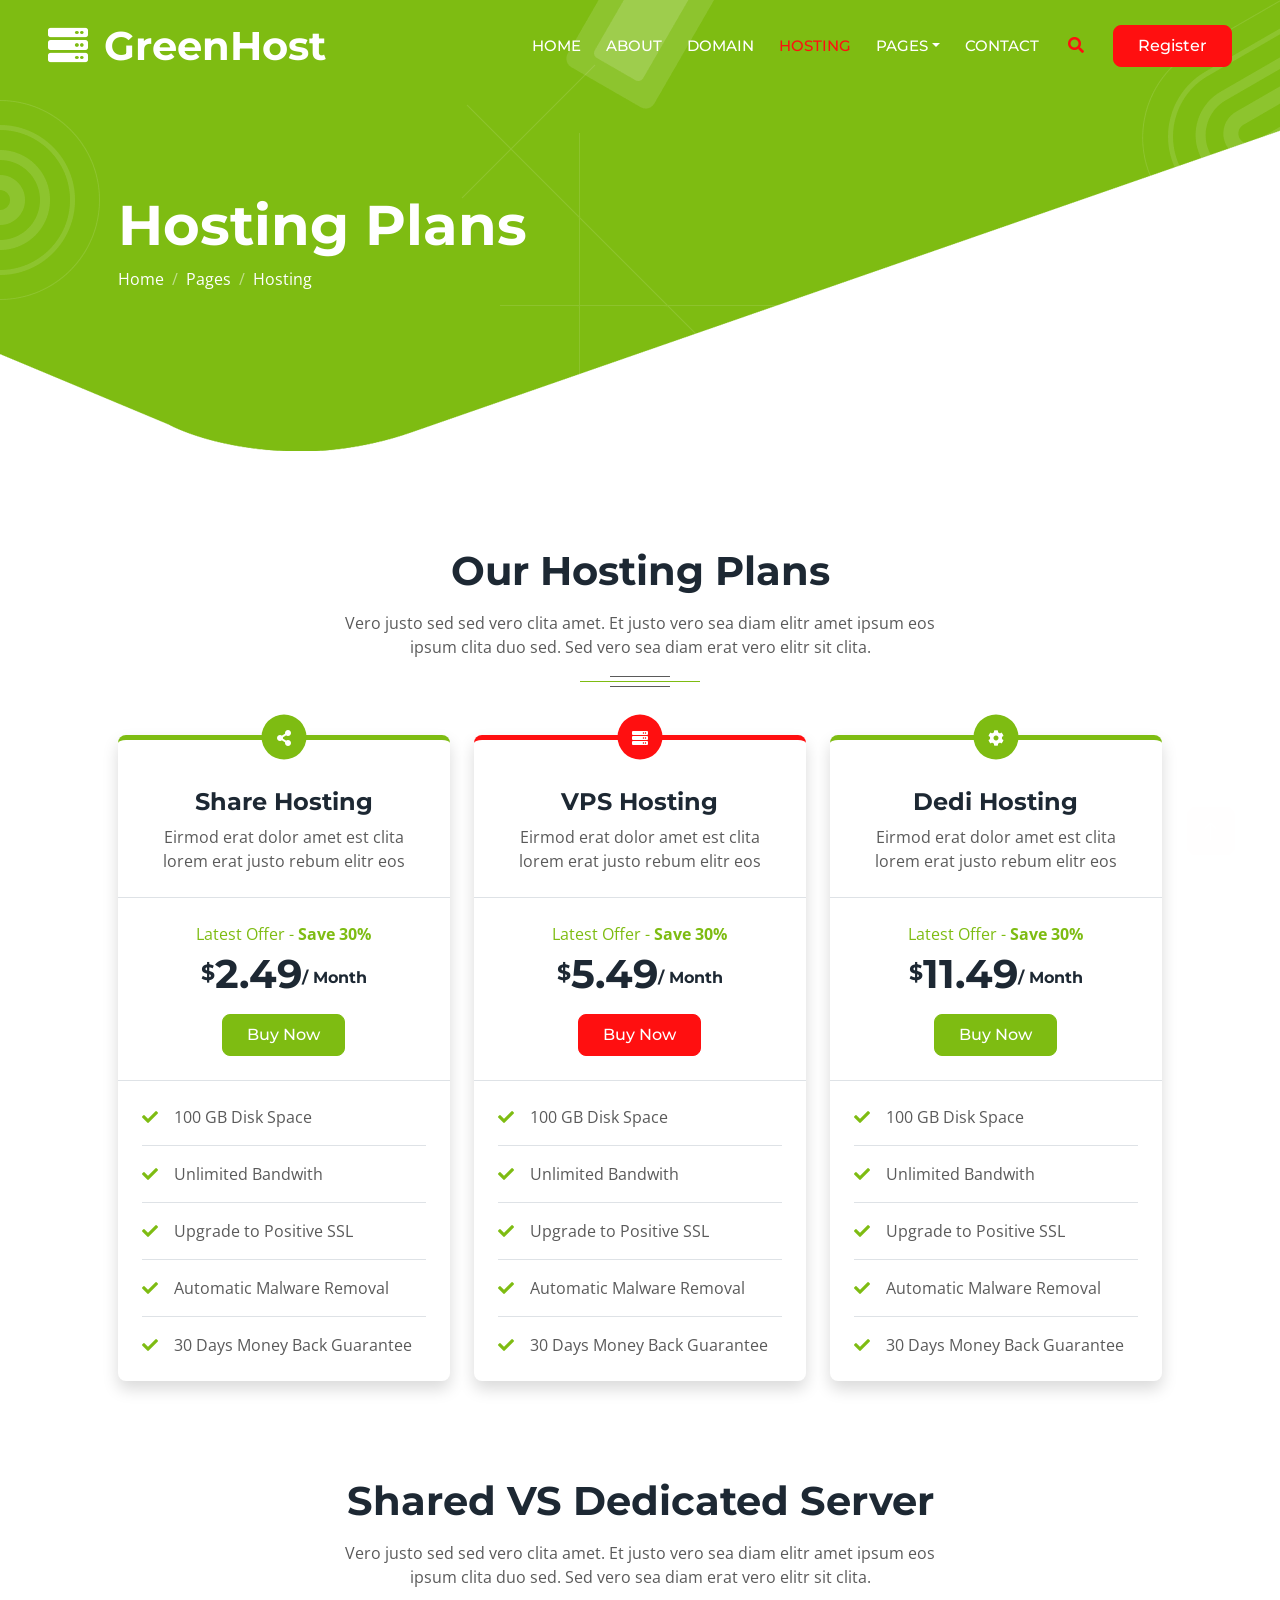
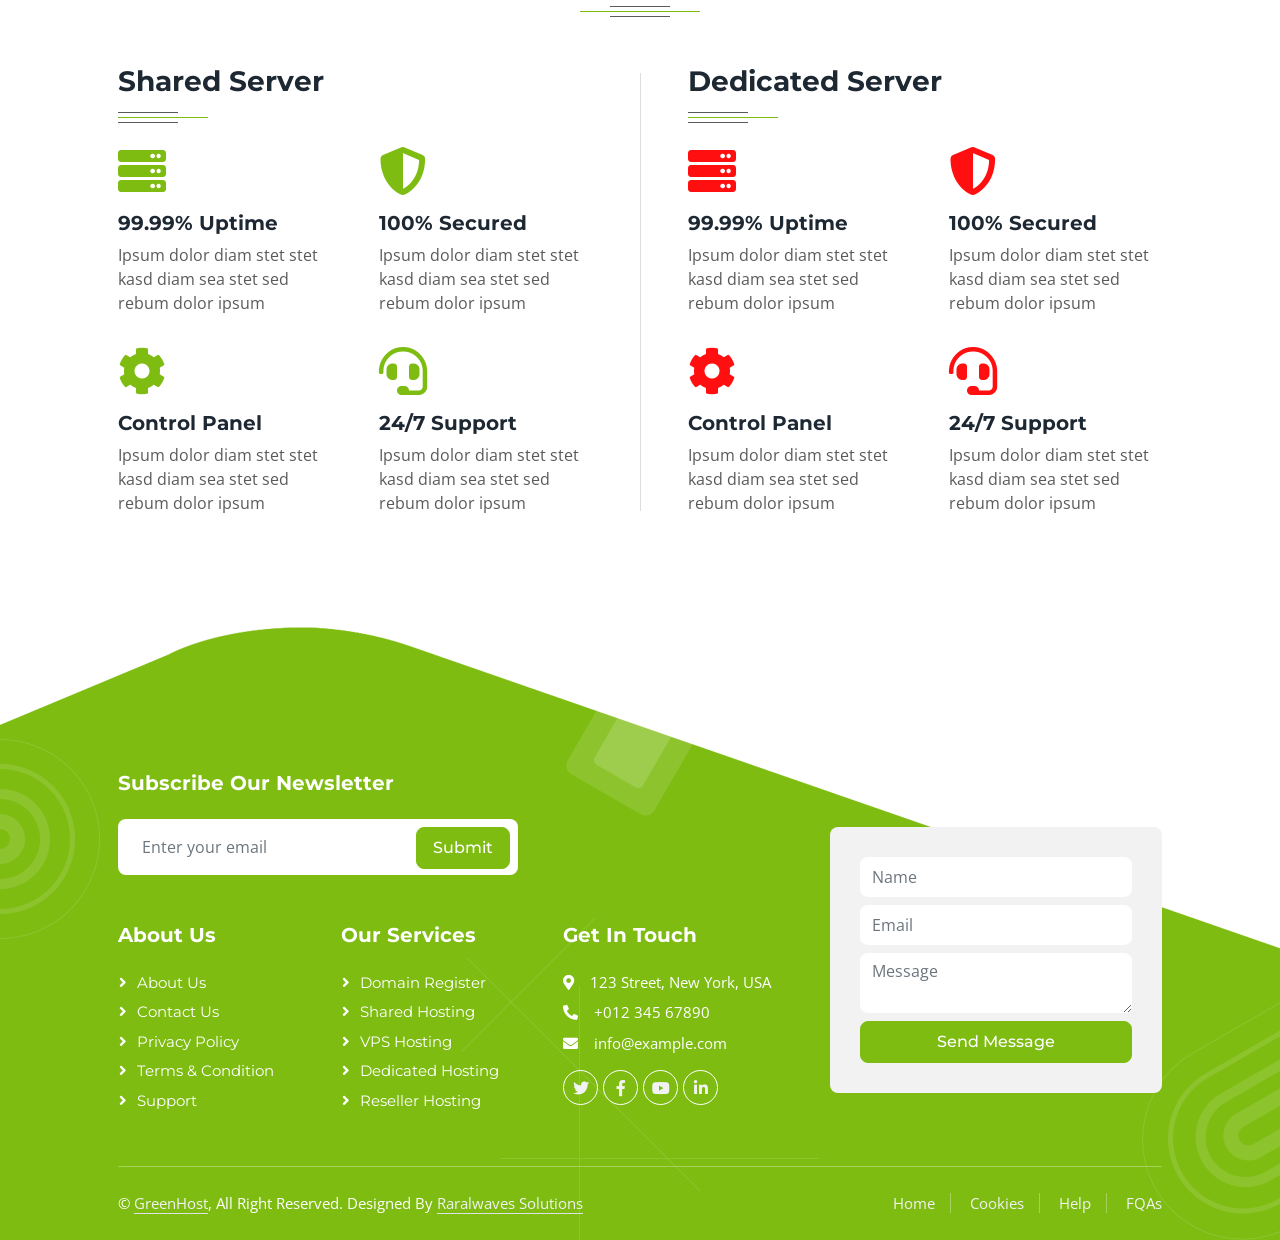
<file: hosting.html>
<!DOCTYPE html>
<html lang="en">

<head>
    <meta charset="utf-8">
    <title>GreenHost - Web Hosting </title>
    <meta content="width=device-width, initial-scale=1.0" name="viewport">
    <meta content="" name="keywords">
    <meta content="" name="description">

    <!-- Favicon -->
    <link href="img/favicon.ico" rel="icon">

    <!-- Google Web Fonts -->
    <link rel="preconnect" href="https://fonts.googleapis.com">
    <link rel="preconnect" href="https://fonts.gstatic.com" crossorigin>
    <link href="https://fonts.googleapis.com/css2?family=Montserrat:wght@400;500;600;700&family=Open+Sans:wght@400;500;600;700&display=swap" rel="stylesheet">  

    <!-- Icon Font Stylesheet -->
    <link href="https://cdnjs.cloudflare.com/ajax/libs/font-awesome/5.10.0/css/all.min.css" rel="stylesheet">
    <link href="https://cdn.jsdelivr.net/npm/bootstrap-icons@1.4.1/font/bootstrap-icons.css" rel="stylesheet">

    <!-- Libraries Stylesheet -->
    <link href="lib/animate/animate.min.css" rel="stylesheet">
    <link href="lib/owlcarousel/assets/owl.carousel.min.css" rel="stylesheet">

    <!-- Customized Bootstrap Stylesheet -->
    <link href="css/bootstrap.min.css" rel="stylesheet">

    <!-- Template Stylesheet -->
    <link href="css/style.css" rel="stylesheet">
</head>

<body>
    <div class="container-xxl bg-white p-0">
        <!-- Spinner Start -->
        <div id="spinner" class="show bg-white position-fixed translate-middle w-100 vh-100 top-50 start-50 d-flex align-items-center justify-content-center">
            <div class="spinner-border text-primary" style="width: 3rem; height: 3rem;" role="status">
                <span class="sr-only">Loading...</span>
            </div>
        </div>
        <!-- Spinner End -->


        <!-- Navbar & Hero Start -->
        <div class="container-xxl position-relative p-0">
            <nav class="navbar navbar-expand-lg navbar-light px-4 px-lg-5 py-3 py-lg-0">
                <a href="" class="navbar-brand p-0">
                    <h1 class="m-0"><i class="fa fa-server me-3"></i>GreenHost</h1>
                    <!-- <img src="img/logo.png" alt="Logo"> -->
                </a>
                <button class="navbar-toggler" type="button" data-bs-toggle="collapse" data-bs-target="#navbarCollapse">
                    <span class="fa fa-bars"></span>
                </button>
                <div class="collapse navbar-collapse" id="navbarCollapse">
                    <div class="navbar-nav ms-auto py-0">
                        <a href="index.html" class="nav-item nav-link">Home</a>
                        <a href="about.html" class="nav-item nav-link">About</a>
                        <a href="domain.html" class="nav-item nav-link">Domain</a>
                        <a href="hosting.html" class="nav-item nav-link active">Hosting</a>
                        <div class="nav-item dropdown">
                            <a href="#" class="nav-link dropdown-toggle" data-bs-toggle="dropdown">Pages</a>
                            <div class="dropdown-menu m-0">
                                <a href="team.html" class="dropdown-item">Our Team</a>
                                <a href="testimonial.html" class="dropdown-item">Testimonial</a>
                                <a href="comparison.html" class="dropdown-item">Comparison</a>
                            </div>
                        </div>
                        <a href="contact.html" class="nav-item nav-link">Contact</a>
                    </div>
                    <butaton type="button" class="btn text-secondary ms-3" data-bs-toggle="modal" data-bs-target="#searchModal"><i class="fa fa-search"></i></butaton>
                    <a href="" class="btn btn-secondary py-2 px-4 ms-3">Register</a>
                </div>
            </nav>

            <div class="container-xxl py-5 bg-primary hero-header mb-5">
                <div class="container my-5 py-5 px-lg-5">
                    <div class="row g-5 pt-5">
                        <div class="col-12 text-center text-lg-start">
                            <h1 class="display-4 text-white animated slideInLeft">Hosting Plans</h1>
                            <nav aria-label="breadcrumb">
                                <ol class="breadcrumb justify-content-center justify-content-lg-start animated slideInLeft">
                                    <li class="breadcrumb-item"><a class="text-white" href="#">Home</a></li>
                                    <li class="breadcrumb-item"><a class="text-white" href="#">Pages</a></li>
                                    <li class="breadcrumb-item text-white active" aria-current="page">Hosting</li>
                                </ol>
                            </nav>
                        </div>
                    </div>
                </div>
            </div>
        </div>
        <!-- Navbar & Hero End -->


        <!-- Full Screen Search Start -->
        <div class="modal fade" id="searchModal" tabindex="-1">
            <div class="modal-dialog modal-fullscreen">
                <div class="modal-content" style="background: rgba(29, 40, 51, 0.8);">
                    <div class="modal-header border-0">
                        <button type="button" class="btn bg-white btn-close" data-bs-dismiss="modal" aria-label="Close"></button>
                    </div>
                    <div class="modal-body d-flex align-items-center justify-content-center">
                        <div class="input-group" style="max-width: 600px;">
                            <input type="text" class="form-control bg-transparent border-light p-3" placeholder="Type search keyword">
                            <button class="btn btn-light px-4"><i class="bi bi-search"></i></button>
                        </div>
                    </div>
                </div>
            </div>
        </div>
        <!-- Full Screen Search End -->


        <!-- Pricing Start -->
        <div class="container-xxl py-5">
            <div class="container px-lg-5">
                <div class="section-title position-relative text-center mx-auto mb-5 pb-4 wow fadeInUp" data-wow-delay="0.1s" style="max-width: 600px;">
                    <h1 class="mb-3">Our Hosting Plans</h1>
                    <p class="mb-1">Vero justo sed sed vero clita amet. Et justo vero sea diam elitr amet ipsum eos ipsum clita duo sed. Sed vero sea diam erat vero elitr sit clita.</p>
                </div>
                <div class="row gy-5 gx-4">
                    <div class="col-lg-4 col-md-6 wow fadeInUp" data-wow-delay="0.2s">
                        <div class="position-relative shadow rounded border-top border-5 border-primary">
                            <div class="d-flex align-items-center justify-content-center position-absolute top-0 start-50 translate-middle bg-primary rounded-circle" style="width: 45px; height: 45px; margin-top: -3px;">
                                <i class="fa fa-share-alt text-white"></i>
                            </div>
                            <div class="text-center border-bottom p-4 pt-5">
                                <h4 class="fw-bold">Share Hosting</h4>
                                <p class="mb-0">Eirmod erat dolor amet est clita lorem erat justo rebum elitr eos</p>
                            </div>
                            <div class="text-center border-bottom p-4">
                                <p class="text-primary mb-1">Latest Offer - <strong>Save 30%</strong></p>
                                <h1 class="mb-3">
                                    <small class="align-top" style="font-size: 22px; line-height: 45px;">$</small>2.49<small
                                        class="align-bottom" style="font-size: 16px; line-height: 40px;">/ Month</small>
                                </h1>
                                <a class="btn btn-primary px-4 py-2" href="">Buy Now</a>
                            </div>
                            <div class="p-4">
                                <p class="border-bottom pb-3"><i class="fa fa-check text-primary me-3"></i>100 GB Disk Space</p>
                                <p class="border-bottom pb-3"><i class="fa fa-check text-primary me-3"></i>Unlimited Bandwith</p>
                                <p class="border-bottom pb-3"><i class="fa fa-check text-primary me-3"></i>Upgrade to Positive SSL</p>
                                <p class="border-bottom pb-3"><i class="fa fa-check text-primary me-3"></i>Automatic Malware Removal</p>
                                <p class="mb-0"><i class="fa fa-check text-primary me-3"></i>30 Days Money Back Guarantee</p>
                            </div>
                        </div>
                    </div>
                    <div class="col-lg-4 col-md-6 wow fadeInUp" data-wow-delay="0.4s">
                        <div class="position-relative shadow rounded border-top border-5 border-secondary">
                            <div class="d-flex align-items-center justify-content-center position-absolute top-0 start-50 translate-middle bg-secondary rounded-circle" style="width: 45px; height: 45px; margin-top: -3px;">
                                <i class="fa fa-server text-white"></i>
                            </div>
                            <div class="text-center border-bottom p-4 pt-5">
                                <h4 class="fw-bold">VPS Hosting</h4>
                                <p class="mb-0">Eirmod erat dolor amet est clita lorem erat justo rebum elitr eos</p>
                            </div>
                            <div class="text-center border-bottom p-4">
                                <p class="text-primary mb-1">Latest Offer - <strong>Save 30%</strong></p>
                                <h1 class="mb-3">
                                    <small class="align-top" style="font-size: 22px; line-height: 45px;">$</small>5.49<small
                                        class="align-bottom" style="font-size: 16px; line-height: 40px;">/ Month</small>
                                </h1>
                                <a class="btn btn-secondary px-4 py-2" href="">Buy Now</a>
                            </div>
                            <div class="p-4">
                                <p class="border-bottom pb-3"><i class="fa fa-check text-primary me-3"></i>100 GB Disk Space</p>
                                <p class="border-bottom pb-3"><i class="fa fa-check text-primary me-3"></i>Unlimited Bandwith</p>
                                <p class="border-bottom pb-3"><i class="fa fa-check text-primary me-3"></i>Upgrade to Positive SSL</p>
                                <p class="border-bottom pb-3"><i class="fa fa-check text-primary me-3"></i>Automatic Malware Removal</p>
                                <p class="mb-0"><i class="fa fa-check text-primary me-3"></i>30 Days Money Back Guarantee</p>
                            </div>
                        </div>
                    </div>
                    <div class="col-lg-4 col-md-6 wow fadeInUp" data-wow-delay="0.6s">
                        <div class="position-relative shadow rounded border-top border-5 border-primary">
                            <div class="d-flex align-items-center justify-content-center position-absolute top-0 start-50 translate-middle bg-primary rounded-circle" style="width: 45px; height: 45px; margin-top: -3px;">
                                <i class="fa fa-cog text-white"></i>
                            </div>
                            <div class="text-center border-bottom p-4 pt-5">
                                <h4 class="fw-bold">Dedi Hosting</h4>
                                <p class="mb-0">Eirmod erat dolor amet est clita lorem erat justo rebum elitr eos</p>
                            </div>
                            <div class="text-center border-bottom p-4">
                                <p class="text-primary mb-1">Latest Offer - <strong>Save 30%</strong></p>
                                <h1 class="mb-3">
                                    <small class="align-top" style="font-size: 22px; line-height: 45px;">$</small>11.49<small
                                        class="align-bottom" style="font-size: 16px; line-height: 40px;">/ Month</small>
                                </h1>
                                <a class="btn btn-primary px-4 py-2" href="">Buy Now</a>
                            </div>
                            <div class="p-4">
                                <p class="border-bottom pb-3"><i class="fa fa-check text-primary me-3"></i>100 GB Disk Space</p>
                                <p class="border-bottom pb-3"><i class="fa fa-check text-primary me-3"></i>Unlimited Bandwith</p>
                                <p class="border-bottom pb-3"><i class="fa fa-check text-primary me-3"></i>Upgrade to Positive SSL</p>
                                <p class="border-bottom pb-3"><i class="fa fa-check text-primary me-3"></i>Automatic Malware Removal</p>
                                <p class="mb-0"><i class="fa fa-check text-primary me-3"></i>30 Days Money Back Guarantee</p>
                            </div>
                        </div>
                    </div>
                </div>
            </div>
        </div>
        <!-- Pricing End -->


        <!-- Comparison Start -->
        <div class="container-xxl py-5">
            <div class="container px-lg-5">
                <div class="section-title position-relative text-center mx-auto mb-5 pb-4 wow fadeInUp" data-wow-delay="0.1s" style="max-width: 600px;">
                    <h1 class="mb-3">Shared VS Dedicated Server</h1>
                    <p class="mb-1">Vero justo sed sed vero clita amet. Et justo vero sea diam elitr amet ipsum eos
                        ipsum clita duo sed. Sed vero sea diam erat vero elitr sit clita.</p>
                </div>
                <div class="row g-5 comparison position-relative">
                    <div class="col-lg-6 pe-lg-5">
                        <div class="section-title position-relative mx-auto mb-4 pb-4">
                            <h3 class="fw-bold mb-0">Shared Server</h3>
                        </div>
                        <div class="row gy-3 gx-5">
                            <div class="col-sm-6 wow fadeIn" data-wow-delay="0.1s">
                                <i class="fa fa-server fa-3x text-primary mb-3"></i>
                                <h5 class="fw-bold">99.99% Uptime</h5>
                                <p>Ipsum dolor diam stet stet kasd diam sea stet sed rebum dolor ipsum</p>
                            </div>
                            <div class="col-sm-6 wow fadeIn" data-wow-delay="0.3s">
                                <i class="fa fa-shield-alt fa-3x text-primary mb-3"></i>
                                <h5 class="fw-bold">100% Secured</h5>
                                <p>Ipsum dolor diam stet stet kasd diam sea stet sed rebum dolor ipsum</p>
                            </div>
                            <div class="col-sm-6 wow fadeIn" data-wow-delay="0.5s">
                                <i class="fa fa-cog fa-3x text-primary mb-3"></i>
                                <h5 class="fw-bold">Control Panel</h5>
                                <p>Ipsum dolor diam stet stet kasd diam sea stet sed rebum dolor ipsum</p>
                            </div>
                            <div class="col-sm-6 wow fadeIn" data-wow-delay="0.7s">
                                <i class="fa fa-headset fa-3x text-primary mb-3"></i>
                                <h5 class="fw-bold">24/7 Support</h5>
                                <p>Ipsum dolor diam stet stet kasd diam sea stet sed rebum dolor ipsum</p>
                            </div>
                        </div>
                    </div>
                    <div class="col-lg-6 ps-lg-5">
                        <div class="section-title position-relative mx-auto mb-4 pb-4">
                            <h3 class="fw-bold mb-0">Dedicated Server</h3>
                        </div>
                        <div class="row gy-3 gx-5">
                            <div class="col-sm-6 wow fadeIn" data-wow-delay="0.1s">
                                <i class="fa fa-server fa-3x text-secondary mb-3"></i>
                                <h5 class="fw-bold">99.99% Uptime</h5>
                                <p>Ipsum dolor diam stet stet kasd diam sea stet sed rebum dolor ipsum</p>
                            </div>
                            <div class="col-sm-6 wow fadeIn" data-wow-delay="0.3s">
                                <i class="fa fa-shield-alt fa-3x text-secondary mb-3"></i>
                                <h5 class="fw-bold">100% Secured</h5>
                                <p>Ipsum dolor diam stet stet kasd diam sea stet sed rebum dolor ipsum</p>
                            </div>
                            <div class="col-sm-6 wow fadeIn" data-wow-delay="0.5s">
                                <i class="fa fa-cog fa-3x text-secondary mb-3"></i>
                                <h5 class="fw-bold">Control Panel</h5>
                                <p>Ipsum dolor diam stet stet kasd diam sea stet sed rebum dolor ipsum</p>
                            </div>
                            <div class="col-sm-6 wow fadeIn" data-wow-delay="0.7s">
                                <i class="fa fa-headset fa-3x text-secondary mb-3"></i>
                                <h5 class="fw-bold">24/7 Support</h5>
                                <p>Ipsum dolor diam stet stet kasd diam sea stet sed rebum dolor ipsum</p>
                            </div>
                        </div>
                    </div>
                </div>
            </div>
        </div>
        <!-- Comparison Start -->
        

        <!-- Footer Start -->
        <div class="container-fluid bg-primary text-white footer mt-5 pt-5 wow fadeIn" data-wow-delay="0.1s">
            <div class="container py-5 px-lg-5">
                <div class="row gy-5 gx-4 pt-5">
                    <div class="col-12">
                        <h5 class="fw-bold text-white mb-4">Subscribe Our Newsletter</h5>
                        <div class="position-relative" style="max-width: 400px;">
                            <input class="form-control bg-white border-0 w-100 py-3 ps-4 pe-5" type="text" placeholder="Enter your email">
                            <button type="button" class="btn btn-primary py-2 px-3 position-absolute top-0 end-0 mt-2 me-2">Submit</button>
                        </div>
                    </div>
                    <div class="col-lg-5 col-md-12">
                        <div class="row gy-5 g-4">
                            <div class="col-md-6">
                                <h5 class="fw-bold text-white mb-4">About Us</h5>
                                <a class="btn btn-link" href="">About Us</a>
                                <a class="btn btn-link" href="">Contact Us</a>
                                <a class="btn btn-link" href="">Privacy Policy</a>
                                <a class="btn btn-link" href="">Terms & Condition</a>
                                <a class="btn btn-link" href="">Support</a>
                            </div>
                            <div class="col-md-6">
                                <h5 class="fw-bold text-white mb-4">Our Services</h5>
                                <a class="btn btn-link" href="">Domain Register</a>
                                <a class="btn btn-link" href="">Shared Hosting</a>
                                <a class="btn btn-link" href="">VPS Hosting</a>
                                <a class="btn btn-link" href="">Dedicated Hosting</a>
                                <a class="btn btn-link" href="">Reseller Hosting</a>
                            </div>
                        </div>
                    </div>
                    <div class="col-md-6 col-lg-3">
                        <h5 class="fw-bold text-white mb-4">Get In Touch</h5>
                        <p class="mb-2"><i class="fa fa-map-marker-alt me-3"></i>123 Street, New York, USA</p>
                        <p class="mb-2"><i class="fa fa-phone-alt me-3"></i>+012 345 67890</p>
                        <p class="mb-2"><i class="fa fa-envelope me-3"></i>info@example.com</p>
                        <div class="d-flex pt-2">
                            <a class="btn btn-outline-light btn-social" href=""><i class="fab fa-twitter"></i></a>
                            <a class="btn btn-outline-light btn-social" href=""><i class="fab fa-facebook-f"></i></a>
                            <a class="btn btn-outline-light btn-social" href=""><i class="fab fa-youtube"></i></a>
                            <a class="btn btn-outline-light btn-social" href=""><i class="fab fa-linkedin-in"></i></a>
                        </div>
                    </div>
                    <div class="col-md-6 col-lg-4 mt-lg-n5">
                        <div class="bg-light rounded" style="padding: 30px;">
                            <input type="text" class="form-control border-0 py-2 mb-2" placeholder="Name">
                            <input type="email" class="form-control border-0 py-2 mb-2" placeholder="Email">
                            <textarea class="form-control border-0 mb-2" rows="2" placeholder="Message"></textarea>
                            <button class="btn btn-primary w-100 py-2">Send Message</button>
                        </div>
                    </div>
                </div>
            </div>
            <div class="container px-lg-5">
                <div class="copyright">
                    <div class="row">
                        <div class="col-md-6 text-center text-md-start mb-3 mb-md-0">
                             &copy; <a class="border-bottom" href="#">GreenHost</a>, All Right Reserved. 
							
					
							Designed By <a class="border-bottom" href="https://raralwavessolutions.co.ke/">Raralwaves Solutions</a>
                        </div>
                        <div class="col-md-6 text-center text-md-end">
                            <div class="footer-menu">
                                <a href="">Home</a>
                                <a href="">Cookies</a>
                                <a href="">Help</a>
                                <a href="">FQAs</a>
                            </div>
                        </div>
                    </div>
                </div>
            </div>
        </div>
        <!-- Footer End -->


        <!-- Back to Top -->
        <a href="#" class="btn btn-lg btn-secondary btn-lg-square back-to-top"><i class="bi bi-arrow-up"></i></a>
    </div>

    <!-- JavaScript Libraries -->
    <script src="https://code.jquery.com/jquery-3.4.1.min.js"></script>
    <script src="https://cdn.jsdelivr.net/npm/bootstrap@5.0.0/dist/js/bootstrap.bundle.min.js"></script>
    <script src="lib/wow/wow.min.js"></script>
    <script src="lib/easing/easing.min.js"></script>
    <script src="lib/waypoints/waypoints.min.js"></script>
    <script src="lib/counterup/counterup.min.js"></script>
    <script src="lib/owlcarousel/owl.carousel.min.js"></script>

    <!-- Template Javascript -->
    <script src="js/main.js"></script>
</body>


</html>
</file>
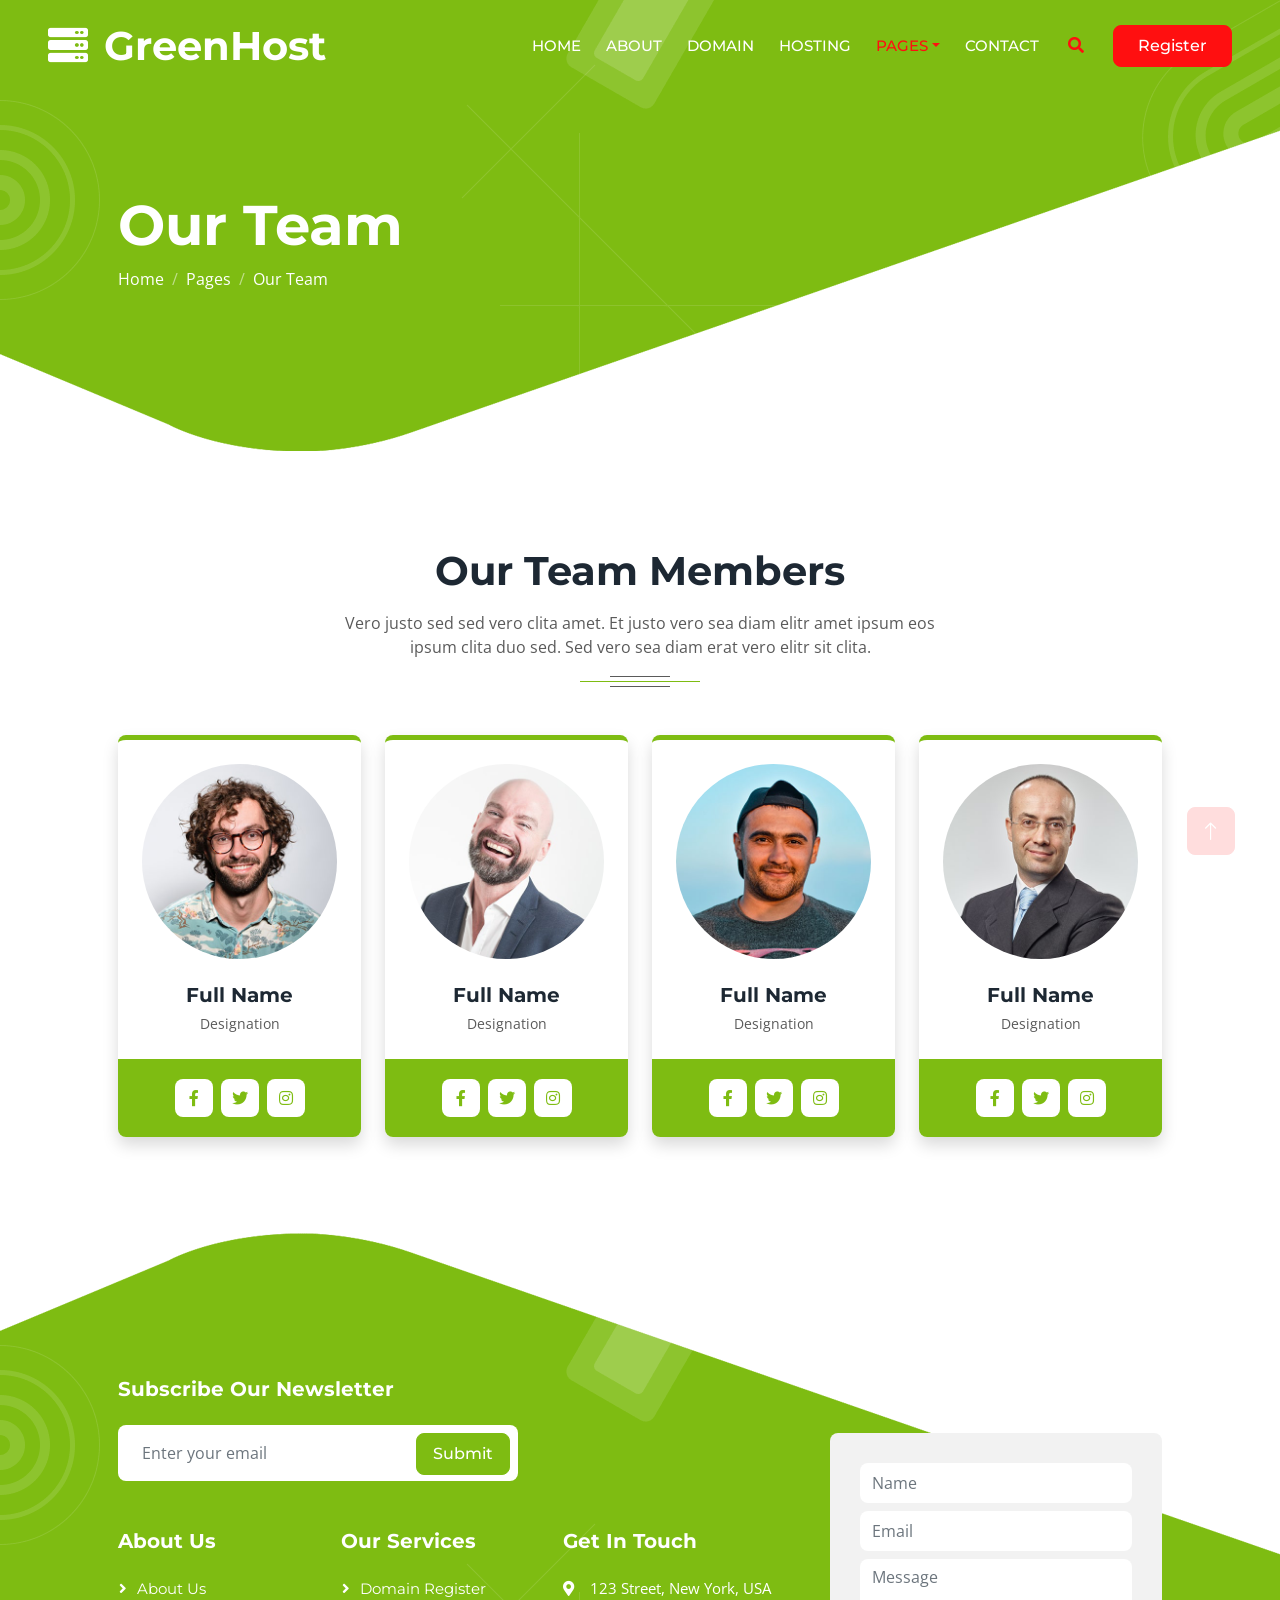
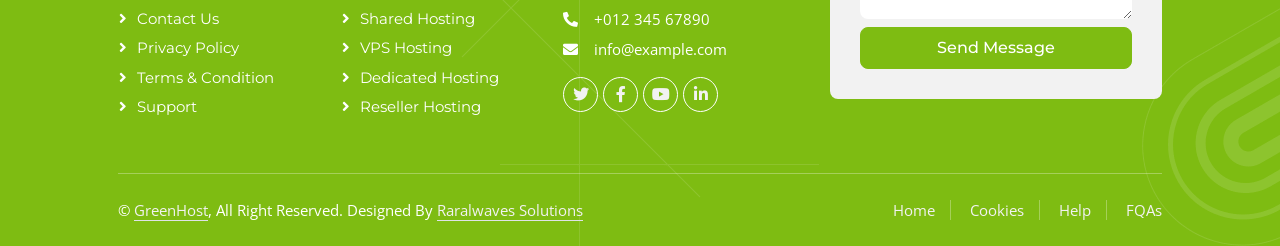
<file: team.html>
<!DOCTYPE html>
<html lang="en">

<head>
    <meta charset="utf-8">
    <title>GreenHost - Web Hosting </title>
    <meta content="width=device-width, initial-scale=1.0" name="viewport">
    <meta content="" name="keywords">
    <meta content="" name="description">

    <!-- Favicon -->
    <link href="img/favicon.ico" rel="icon">

    <!-- Google Web Fonts -->
    <link rel="preconnect" href="https://fonts.googleapis.com">
    <link rel="preconnect" href="https://fonts.gstatic.com" crossorigin>
    <link href="https://fonts.googleapis.com/css2?family=Montserrat:wght@400;500;600;700&family=Open+Sans:wght@400;500;600;700&display=swap" rel="stylesheet">  

    <!-- Icon Font Stylesheet -->
    <link href="https://cdnjs.cloudflare.com/ajax/libs/font-awesome/5.10.0/css/all.min.css" rel="stylesheet">
    <link href="https://cdn.jsdelivr.net/npm/bootstrap-icons@1.4.1/font/bootstrap-icons.css" rel="stylesheet">

    <!-- Libraries Stylesheet -->
    <link href="lib/animate/animate.min.css" rel="stylesheet">
    <link href="lib/owlcarousel/assets/owl.carousel.min.css" rel="stylesheet">

    <!-- Customized Bootstrap Stylesheet -->
    <link href="css/bootstrap.min.css" rel="stylesheet">

    <!-- Template Stylesheet -->
    <link href="css/style.css" rel="stylesheet">
</head>

<body>
    <div class="container-xxl bg-white p-0">
        <!-- Spinner Start -->
        <div id="spinner" class="show bg-white position-fixed translate-middle w-100 vh-100 top-50 start-50 d-flex align-items-center justify-content-center">
            <div class="spinner-border text-primary" style="width: 3rem; height: 3rem;" role="status">
                <span class="sr-only">Loading...</span>
            </div>
        </div>
        <!-- Spinner End -->


        <!-- Navbar & Hero Start -->
        <div class="container-xxl position-relative p-0">
            <nav class="navbar navbar-expand-lg navbar-light px-4 px-lg-5 py-3 py-lg-0">
                <a href="" class="navbar-brand p-0">
                    <h1 class="m-0"><i class="fa fa-server me-3"></i>GreenHost</h1>
                    <!-- <img src="img/logo.png" alt="Logo"> -->
                </a>
                <button class="navbar-toggler" type="button" data-bs-toggle="collapse" data-bs-target="#navbarCollapse">
                    <span class="fa fa-bars"></span>
                </button>
                <div class="collapse navbar-collapse" id="navbarCollapse">
                    <div class="navbar-nav ms-auto py-0">
                        <a href="index.html" class="nav-item nav-link">Home</a>
                        <a href="about.html" class="nav-item nav-link">About</a>
                        <a href="domain.html" class="nav-item nav-link">Domain</a>
                        <a href="hosting.html" class="nav-item nav-link">Hosting</a>
                        <div class="nav-item dropdown">
                            <a href="#" class="nav-link dropdown-toggle active" data-bs-toggle="dropdown">Pages</a>
                            <div class="dropdown-menu m-0">
                                <a href="team.html" class="dropdown-item active">Our Team</a>
                                <a href="testimonial.html" class="dropdown-item">Testimonial</a>
                                <a href="comparison.html" class="dropdown-item">Comparison</a>
                            </div>
                        </div>
                        <a href="contact.html" class="nav-item nav-link">Contact</a>
                    </div>
                    <butaton type="button" class="btn text-secondary ms-3" data-bs-toggle="modal" data-bs-target="#searchModal"><i class="fa fa-search"></i></butaton>
                    <a href="" class="btn btn-secondary py-2 px-4 ms-3">Register</a>
                </div>
            </nav>

            <div class="container-xxl py-5 bg-primary hero-header mb-5">
                <div class="container my-5 py-5 px-lg-5">
                    <div class="row g-5 pt-5">
                        <div class="col-12 text-center text-lg-start">
                            <h1 class="display-4 text-white animated slideInLeft">Our Team</h1>
                            <nav aria-label="breadcrumb">
                                <ol class="breadcrumb justify-content-center justify-content-lg-start animated slideInLeft">
                                    <li class="breadcrumb-item"><a class="text-white" href="#">Home</a></li>
                                    <li class="breadcrumb-item"><a class="text-white" href="#">Pages</a></li>
                                    <li class="breadcrumb-item text-white active" aria-current="page">Our Team</li>
                                </ol>
                            </nav>
                        </div>
                    </div>
                </div>
            </div>
        </div>
        <!-- Navbar & Hero End -->


        <!-- Full Screen Search Start -->
        <div class="modal fade" id="searchModal" tabindex="-1">
            <div class="modal-dialog modal-fullscreen">
                <div class="modal-content" style="background: rgba(29, 40, 51, 0.8);">
                    <div class="modal-header border-0">
                        <button type="button" class="btn bg-white btn-close" data-bs-dismiss="modal" aria-label="Close"></button>
                    </div>
                    <div class="modal-body d-flex align-items-center justify-content-center">
                        <div class="input-group" style="max-width: 600px;">
                            <input type="text" class="form-control bg-transparent border-light p-3" placeholder="Type search keyword">
                            <button class="btn btn-light px-4"><i class="bi bi-search"></i></button>
                        </div>
                    </div>
                </div>
            </div>
        </div>
        <!-- Full Screen Search End -->


        <!-- Team Start -->
        <div class="container-xxl py-5">
            <div class="container px-lg-5">
                <div class="section-title position-relative text-center mx-auto mb-5 pb-4 wow fadeInUp" data-wow-delay="0.1s" style="max-width: 600px;">
                    <h1 class="mb-3">Our Team Members</h1>
                    <p class="mb-1">Vero justo sed sed vero clita amet. Et justo vero sea diam elitr amet ipsum eos
                        ipsum clita duo sed. Sed vero sea diam erat vero elitr sit clita.</p>
                </div>
                <div class="row g-4">
                    <div class="col-lg-3 col-md-6 wow fadeInUp" data-wow-delay="0.1s">
                        <div class="team-item border-top border-5 border-primary rounded shadow overflow-hidden">
                            <div class="text-center p-4">
                                <img class="img-fluid rounded-circle mb-4" src="img/team-1.jpg" alt="">
                                <h5 class="fw-bold mb-1">Full Name</h5>
                                <small>Designation</small>
                            </div>
                            <div class="d-flex justify-content-center bg-primary p-3">
                                <a class="btn btn-square text-primary bg-white m-1" href=""><i class="fab fa-facebook-f"></i></a>
                                <a class="btn btn-square text-primary bg-white m-1" href=""><i class="fab fa-twitter"></i></a>
                                <a class="btn btn-square text-primary bg-white m-1" href=""><i class="fab fa-instagram"></i></a>
                            </div>
                        </div>
                    </div>
                    <div class="col-lg-3 col-md-6 wow fadeInUp" data-wow-delay="0.3s">
                        <div class="team-item border-top border-5 border-primary rounded shadow overflow-hidden">
                            <div class="text-center p-4">
                                <img class="img-fluid rounded-circle mb-4" src="img/team-2.jpg" alt="">
                                <h5 class="fw-bold mb-1">Full Name</h5>
                                <small>Designation</small>
                            </div>
                            <div class="d-flex justify-content-center bg-primary p-3">
                                <a class="btn btn-square text-primary bg-white m-1" href=""><i class="fab fa-facebook-f"></i></a>
                                <a class="btn btn-square text-primary bg-white m-1" href=""><i class="fab fa-twitter"></i></a>
                                <a class="btn btn-square text-primary bg-white m-1" href=""><i class="fab fa-instagram"></i></a>
                            </div>
                        </div>
                    </div>
                    <div class="col-lg-3 col-md-6 wow fadeInUp" data-wow-delay="0.5s">
                        <div class="team-item border-top border-5 border-primary rounded shadow overflow-hidden">
                            <div class="text-center p-4">
                                <img class="img-fluid rounded-circle mb-4" src="img/team-3.jpg" alt="">
                                <h5 class="fw-bold mb-1">Full Name</h5>
                                <small>Designation</small>
                            </div>
                            <div class="d-flex justify-content-center bg-primary p-3">
                                <a class="btn btn-square text-primary bg-white m-1" href=""><i class="fab fa-facebook-f"></i></a>
                                <a class="btn btn-square text-primary bg-white m-1" href=""><i class="fab fa-twitter"></i></a>
                                <a class="btn btn-square text-primary bg-white m-1" href=""><i class="fab fa-instagram"></i></a>
                            </div>
                        </div>
                    </div>
                    <div class="col-lg-3 col-md-6 wow fadeInUp" data-wow-delay="0.7s">
                        <div class="team-item border-top border-5 border-primary rounded shadow overflow-hidden">
                            <div class="text-center p-4">
                                <img class="img-fluid rounded-circle mb-4" src="img/team-4.jpg" alt="">
                                <h5 class="fw-bold mb-1">Full Name</h5>
                                <small>Designation</small>
                            </div>
                            <div class="d-flex justify-content-center bg-primary p-3">
                                <a class="btn btn-square text-primary bg-white m-1" href=""><i class="fab fa-facebook-f"></i></a>
                                <a class="btn btn-square text-primary bg-white m-1" href=""><i class="fab fa-twitter"></i></a>
                                <a class="btn btn-square text-primary bg-white m-1" href=""><i class="fab fa-instagram"></i></a>
                            </div>
                        </div>
                    </div>
                </div>
            </div>
        </div>
        <!-- Team End -->
        

        <!-- Footer Start -->
        <div class="container-fluid bg-primary text-white footer mt-5 pt-5 wow fadeIn" data-wow-delay="0.1s">
            <div class="container py-5 px-lg-5">
                <div class="row gy-5 gx-4 pt-5">
                    <div class="col-12">
                        <h5 class="fw-bold text-white mb-4">Subscribe Our Newsletter</h5>
                        <div class="position-relative" style="max-width: 400px;">
                            <input class="form-control bg-white border-0 w-100 py-3 ps-4 pe-5" type="text" placeholder="Enter your email">
                            <button type="button" class="btn btn-primary py-2 px-3 position-absolute top-0 end-0 mt-2 me-2">Submit</button>
                        </div>
                    </div>
                    <div class="col-lg-5 col-md-12">
                        <div class="row gy-5 g-4">
                            <div class="col-md-6">
                                <h5 class="fw-bold text-white mb-4">About Us</h5>
                                <a class="btn btn-link" href="">About Us</a>
                                <a class="btn btn-link" href="">Contact Us</a>
                                <a class="btn btn-link" href="">Privacy Policy</a>
                                <a class="btn btn-link" href="">Terms & Condition</a>
                                <a class="btn btn-link" href="">Support</a>
                            </div>
                            <div class="col-md-6">
                                <h5 class="fw-bold text-white mb-4">Our Services</h5>
                                <a class="btn btn-link" href="">Domain Register</a>
                                <a class="btn btn-link" href="">Shared Hosting</a>
                                <a class="btn btn-link" href="">VPS Hosting</a>
                                <a class="btn btn-link" href="">Dedicated Hosting</a>
                                <a class="btn btn-link" href="">Reseller Hosting</a>
                            </div>
                        </div>
                    </div>
                    <div class="col-md-6 col-lg-3">
                        <h5 class="fw-bold text-white mb-4">Get In Touch</h5>
                        <p class="mb-2"><i class="fa fa-map-marker-alt me-3"></i>123 Street, New York, USA</p>
                        <p class="mb-2"><i class="fa fa-phone-alt me-3"></i>+012 345 67890</p>
                        <p class="mb-2"><i class="fa fa-envelope me-3"></i>info@example.com</p>
                        <div class="d-flex pt-2">
                            <a class="btn btn-outline-light btn-social" href=""><i class="fab fa-twitter"></i></a>
                            <a class="btn btn-outline-light btn-social" href=""><i class="fab fa-facebook-f"></i></a>
                            <a class="btn btn-outline-light btn-social" href=""><i class="fab fa-youtube"></i></a>
                            <a class="btn btn-outline-light btn-social" href=""><i class="fab fa-linkedin-in"></i></a>
                        </div>
                    </div>
                    <div class="col-md-6 col-lg-4 mt-lg-n5">
                        <div class="bg-light rounded" style="padding: 30px;">
                            <input type="text" class="form-control border-0 py-2 mb-2" placeholder="Name">
                            <input type="email" class="form-control border-0 py-2 mb-2" placeholder="Email">
                            <textarea class="form-control border-0 mb-2" rows="2" placeholder="Message"></textarea>
                            <button class="btn btn-primary w-100 py-2">Send Message</button>
                        </div>
                    </div>
                </div>
            </div>
            <div class="container px-lg-5">
                <div class="copyright">
                    <div class="row">
                        <div class="col-md-6 text-center text-md-start mb-3 mb-md-0">
                            &copy; <a class="border-bottom" href="#">GreenHost</a>, All Right Reserved. 
							
					
							Designed By <a class="border-bottom" href="https://raralwavessolutions.co.ke/">Raralwaves Solutions</a>
                        </div>
                        <div class="col-md-6 text-center text-md-end">
                            <div class="footer-menu">
                                <a href="">Home</a>
                                <a href="">Cookies</a>
                                <a href="">Help</a>
                                <a href="">FQAs</a>
                            </div>
                        </div>
                    </div>
                </div>
            </div>
        </div>
        <!-- Footer End -->


        <!-- Back to Top -->
        <a href="#" class="btn btn-lg btn-secondary btn-lg-square back-to-top"><i class="bi bi-arrow-up"></i></a>
    </div>

    <!-- JavaScript Libraries -->
    <script src="https://code.jquery.com/jquery-3.4.1.min.js"></script>
    <script src="https://cdn.jsdelivr.net/npm/bootstrap@5.0.0/dist/js/bootstrap.bundle.min.js"></script>
    <script src="lib/wow/wow.min.js"></script>
    <script src="lib/easing/easing.min.js"></script>
    <script src="lib/waypoints/waypoints.min.js"></script>
    <script src="lib/counterup/counterup.min.js"></script>
    <script src="lib/owlcarousel/owl.carousel.min.js"></script>

    <!-- Template Javascript -->
    <script src="js/main.js"></script>
</body>


</html>
</file>
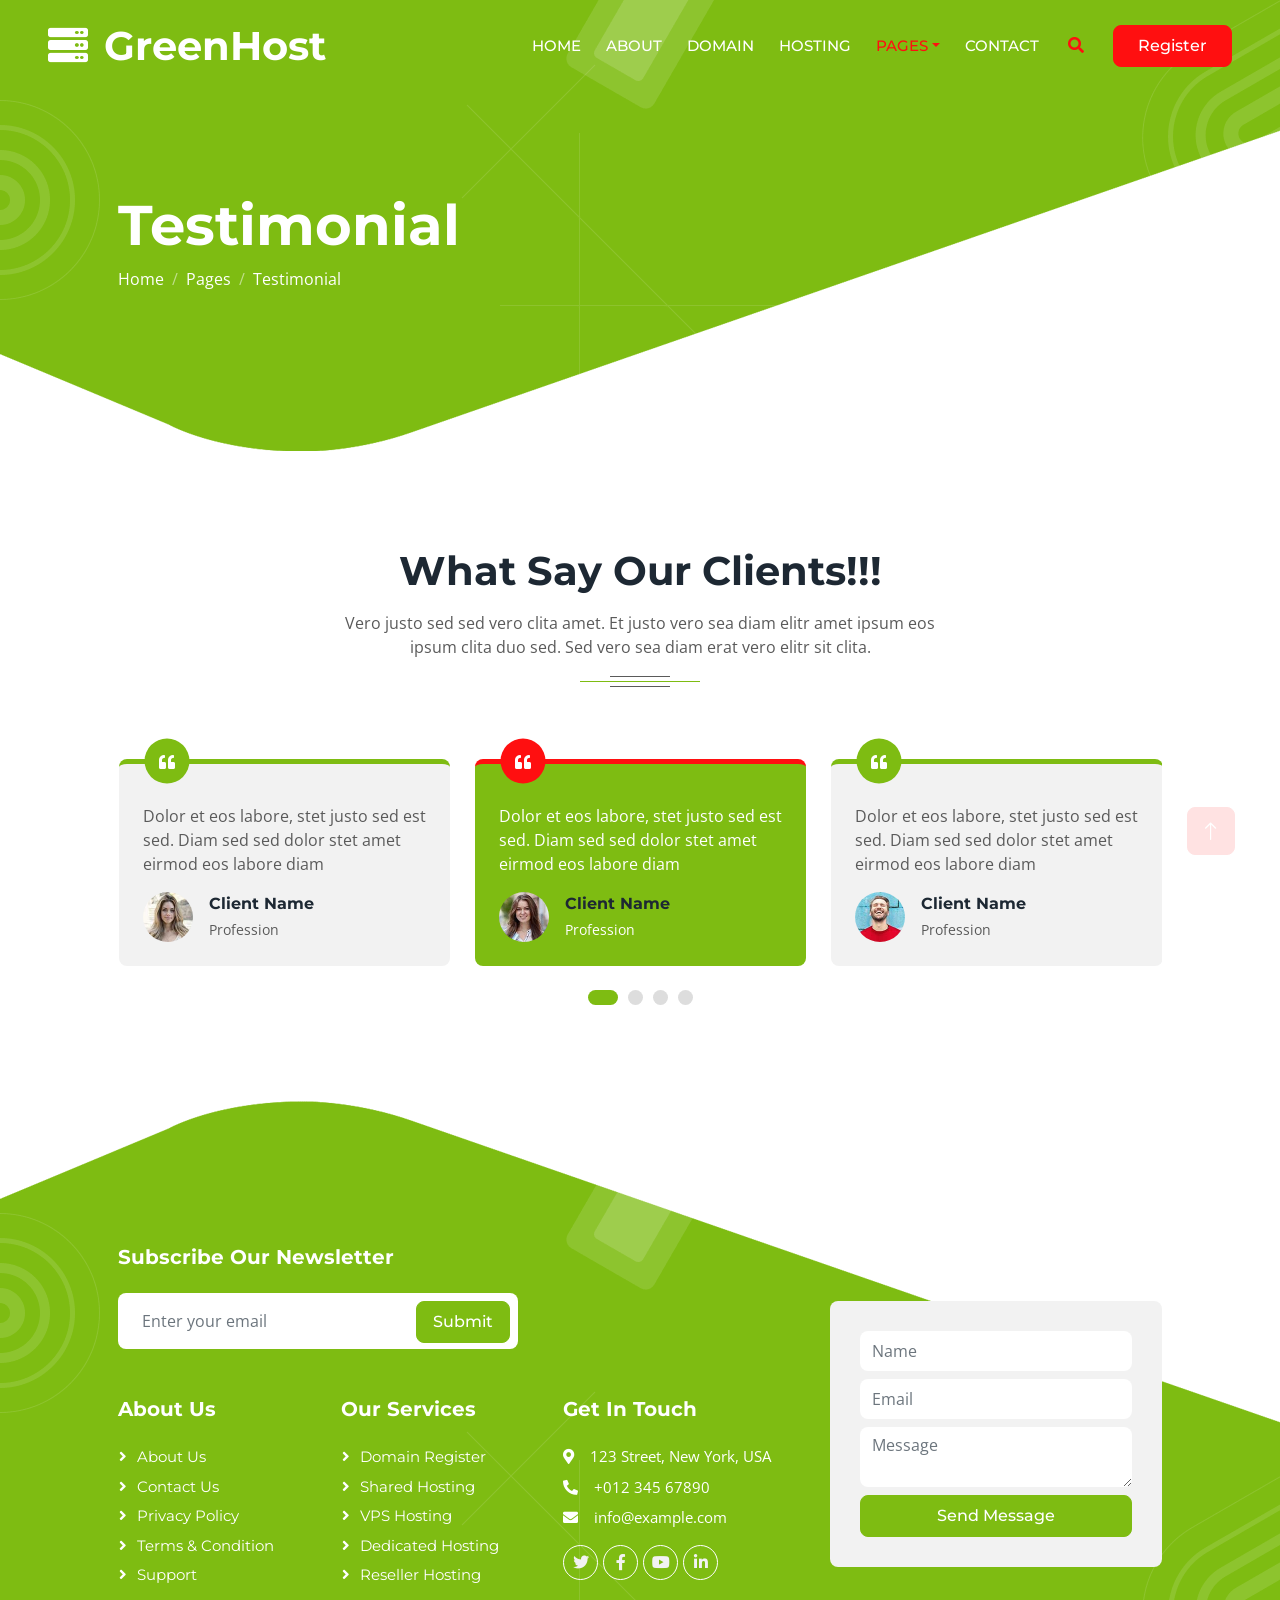
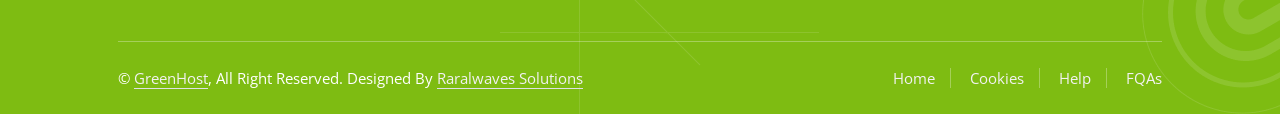
<file: testimonial.html>
<!DOCTYPE html>
<html lang="en">

<head>
    <meta charset="utf-8">
    <title>GreenHost - Web Hosting </title>
    <meta content="width=device-width, initial-scale=1.0" name="viewport">
    <meta content="" name="keywords">
    <meta content="" name="description">

    <!-- Favicon -->
    <link href="img/favicon.ico" rel="icon">

    <!-- Google Web Fonts -->
    <link rel="preconnect" href="https://fonts.googleapis.com">
    <link rel="preconnect" href="https://fonts.gstatic.com" crossorigin>
    <link href="https://fonts.googleapis.com/css2?family=Montserrat:wght@400;500;600;700&family=Open+Sans:wght@400;500;600;700&display=swap" rel="stylesheet">  

    <!-- Icon Font Stylesheet -->
    <link href="https://cdnjs.cloudflare.com/ajax/libs/font-awesome/5.10.0/css/all.min.css" rel="stylesheet">
    <link href="https://cdn.jsdelivr.net/npm/bootstrap-icons@1.4.1/font/bootstrap-icons.css" rel="stylesheet">

    <!-- Libraries Stylesheet -->
    <link href="lib/animate/animate.min.css" rel="stylesheet">
    <link href="lib/owlcarousel/assets/owl.carousel.min.css" rel="stylesheet">

    <!-- Customized Bootstrap Stylesheet -->
    <link href="css/bootstrap.min.css" rel="stylesheet">

    <!-- Template Stylesheet -->
    <link href="css/style.css" rel="stylesheet">
</head>

<body>
    <div class="container-xxl bg-white p-0">
        <!-- Spinner Start -->
        <div id="spinner" class="show bg-white position-fixed translate-middle w-100 vh-100 top-50 start-50 d-flex align-items-center justify-content-center">
            <div class="spinner-border text-primary" style="width: 3rem; height: 3rem;" role="status">
                <span class="sr-only">Loading...</span>
            </div>
        </div>
        <!-- Spinner End -->


        <!-- Navbar & Hero Start -->
        <div class="container-xxl position-relative p-0">
            <nav class="navbar navbar-expand-lg navbar-light px-4 px-lg-5 py-3 py-lg-0">
                <a href="" class="navbar-brand p-0">
                    <h1 class="m-0"><i class="fa fa-server me-3"></i>GreenHost</h1>
                    <!-- <img src="img/logo.png" alt="Logo"> -->
                </a>
                <button class="navbar-toggler" type="button" data-bs-toggle="collapse" data-bs-target="#navbarCollapse">
                    <span class="fa fa-bars"></span>
                </button>
                <div class="collapse navbar-collapse" id="navbarCollapse">
                    <div class="navbar-nav ms-auto py-0">
                        <a href="index.html" class="nav-item nav-link">Home</a>
                        <a href="about.html" class="nav-item nav-link">About</a>
                        <a href="domain.html" class="nav-item nav-link">Domain</a>
                        <a href="hosting.html" class="nav-item nav-link">Hosting</a>
                        <div class="nav-item dropdown">
                            <a href="#" class="nav-link dropdown-toggle active" data-bs-toggle="dropdown">Pages</a>
                            <div class="dropdown-menu m-0">
                                <a href="team.html" class="dropdown-item">Our Team</a>
                                <a href="testimonial.html" class="dropdown-item active">Testimonial</a>
                                <a href="comparison.html" class="dropdown-item">Comparison</a>
                            </div>
                        </div>
                        <a href="contact.html" class="nav-item nav-link">Contact</a>
                    </div>
                    <butaton type="button" class="btn text-secondary ms-3" data-bs-toggle="modal" data-bs-target="#searchModal"><i class="fa fa-search"></i></butaton>
                    <a href="" class="btn btn-secondary py-2 px-4 ms-3">Register</a>
                </div>
            </nav>

            <div class="container-xxl py-5 bg-primary hero-header mb-5">
                <div class="container my-5 py-5 px-lg-5">
                    <div class="row g-5 pt-5">
                        <div class="col-12 text-center text-lg-start">
                            <h1 class="display-4 text-white animated slideInLeft">Testimonial</h1>
                            <nav aria-label="breadcrumb">
                                <ol class="breadcrumb justify-content-center justify-content-lg-start animated slideInLeft">
                                    <li class="breadcrumb-item"><a class="text-white" href="#">Home</a></li>
                                    <li class="breadcrumb-item"><a class="text-white" href="#">Pages</a></li>
                                    <li class="breadcrumb-item text-white active" aria-current="page">Testimonial</li>
                                </ol>
                            </nav>
                        </div>
                    </div>
                </div>
            </div>
        </div>
        <!-- Navbar & Hero End -->


        <!-- Full Screen Search Start -->
        <div class="modal fade" id="searchModal" tabindex="-1">
            <div class="modal-dialog modal-fullscreen">
                <div class="modal-content" style="background: rgba(29, 40, 51, 0.8);">
                    <div class="modal-header border-0">
                        <button type="button" class="btn bg-white btn-close" data-bs-dismiss="modal" aria-label="Close"></button>
                    </div>
                    <div class="modal-body d-flex align-items-center justify-content-center">
                        <div class="input-group" style="max-width: 600px;">
                            <input type="text" class="form-control bg-transparent border-light p-3" placeholder="Type search keyword">
                            <button class="btn btn-light px-4"><i class="bi bi-search"></i></button>
                        </div>
                    </div>
                </div>
            </div>
        </div>
        <!-- Full Screen Search End -->


        <!-- Testimonial Start -->
        <div class="container-xxl py-5 wow fadeInUp" data-wow-delay="0.1s">
            <div class="container px-lg-5">
                <div class="section-title position-relative text-center mx-auto mb-5 pb-4 wow fadeInUp" data-wow-delay="0.1s" style="max-width: 600px;">
                    <h1 class="mb-3">What Say Our Clients!!!</h1>
                    <p class="mb-1">Vero justo sed sed vero clita amet. Et justo vero sea diam elitr amet ipsum eos ipsum clita duo sed. Sed vero sea diam erat vero elitr sit clita.</p>
                </div>
                <div class="owl-carousel testimonial-carousel">
                    <div class="testimonial-item position-relative bg-light border-top border-5 border-primary rounded p-4 my-4">
                        <div class="d-flex align-items-center justify-content-center position-absolute top-0 start-0 ms-5 translate-middle bg-primary rounded-circle" style="width: 45px; height: 45px; margin-top: -3px;">
                            <i class="fa fa-quote-left text-white"></i>
                        </div>
                        <p class="mt-3">Dolor et eos labore, stet justo sed est sed. Diam sed sed dolor stet amet eirmod eos labore diam</p>
                        <div class="d-flex align-items-center">
                            <img class="img-fluid flex-shrink-0 rounded-circle" src="img/testimonial-1.jpg" style="width: 50px; height: 50px;">
                            <div class="ps-3">
                                <h6 class="fw-bold mb-1">Client Name</h6>
                                <small>Profession</small>
                            </div>
                        </div>
                    </div>
                    <div class="testimonial-item position-relative bg-light border-top border-5 border-primary rounded p-4 my-4">
                        <div class="d-flex align-items-center justify-content-center position-absolute top-0 start-0 ms-5 translate-middle bg-primary rounded-circle" style="width: 45px; height: 45px; margin-top: -3px;">
                            <i class="fa fa-quote-left text-white"></i>
                        </div>
                        <p class="mt-3">Dolor et eos labore, stet justo sed est sed. Diam sed sed dolor stet amet eirmod eos labore diam</p>
                        <div class="d-flex align-items-center">
                            <img class="img-fluid flex-shrink-0 rounded-circle" src="img/testimonial-2.jpg" style="width: 50px; height: 50px;">
                            <div class="ps-3">
                                <h6 class="fw-bold mb-1">Client Name</h6>
                                <small>Profession</small>
                            </div>
                        </div>
                    </div>
                    <div class="testimonial-item position-relative bg-light border-top border-5 border-primary rounded p-4 my-4">
                        <div class="d-flex align-items-center justify-content-center position-absolute top-0 start-0 ms-5 translate-middle bg-primary rounded-circle" style="width: 45px; height: 45px; margin-top: -3px;">
                            <i class="fa fa-quote-left text-white"></i>
                        </div>
                        <p class="mt-3">Dolor et eos labore, stet justo sed est sed. Diam sed sed dolor stet amet eirmod eos labore diam</p>
                        <div class="d-flex align-items-center">
                            <img class="img-fluid flex-shrink-0 rounded-circle" src="img/testimonial-3.jpg" style="width: 50px; height: 50px;">
                            <div class="ps-3">
                                <h6 class="fw-bold mb-1">Client Name</h6>
                                <small>Profession</small>
                            </div>
                        </div>
                    </div>
                    <div class="testimonial-item position-relative bg-light border-top border-5 border-primary rounded p-4 mt-4">
                        <div class="d-flex align-items-center justify-content-center position-absolute top-0 start-0 ms-5 translate-middle bg-primary rounded-circle" style="width: 45px; height: 45px; margin-top: -3px;">
                            <i class="fa fa-quote-left text-white"></i>
                        </div>
                        <p class="mt-3">Dolor et eos labore, stet justo sed est sed. Diam sed sed dolor stet amet eirmod eos labore diam</p>
                        <div class="d-flex align-items-center">
                            <img class="img-fluid flex-shrink-0 rounded-circle" src="img/testimonial-4.jpg" style="width: 50px; height: 50px;">
                            <div class="ps-3">
                                <h6 class="fw-bold mb-1">Client Name</h6>
                                <small>Profession</small>
                            </div>
                        </div>
                    </div>
                </div>
            </div>
        </div>
        <!-- Testimonial End -->
        

        <!-- Footer Start -->
        <div class="container-fluid bg-primary text-white footer mt-5 pt-5 wow fadeIn" data-wow-delay="0.1s">
            <div class="container py-5 px-lg-5">
                <div class="row gy-5 gx-4 pt-5">
                    <div class="col-12">
                        <h5 class="fw-bold text-white mb-4">Subscribe Our Newsletter</h5>
                        <div class="position-relative" style="max-width: 400px;">
                            <input class="form-control bg-white border-0 w-100 py-3 ps-4 pe-5" type="text" placeholder="Enter your email">
                            <button type="button" class="btn btn-primary py-2 px-3 position-absolute top-0 end-0 mt-2 me-2">Submit</button>
                        </div>
                    </div>
                    <div class="col-lg-5 col-md-12">
                        <div class="row gy-5 g-4">
                            <div class="col-md-6">
                                <h5 class="fw-bold text-white mb-4">About Us</h5>
                                <a class="btn btn-link" href="">About Us</a>
                                <a class="btn btn-link" href="">Contact Us</a>
                                <a class="btn btn-link" href="">Privacy Policy</a>
                                <a class="btn btn-link" href="">Terms & Condition</a>
                                <a class="btn btn-link" href="">Support</a>
                            </div>
                            <div class="col-md-6">
                                <h5 class="fw-bold text-white mb-4">Our Services</h5>
                                <a class="btn btn-link" href="">Domain Register</a>
                                <a class="btn btn-link" href="">Shared Hosting</a>
                                <a class="btn btn-link" href="">VPS Hosting</a>
                                <a class="btn btn-link" href="">Dedicated Hosting</a>
                                <a class="btn btn-link" href="">Reseller Hosting</a>
                            </div>
                        </div>
                    </div>
                    <div class="col-md-6 col-lg-3">
                        <h5 class="fw-bold text-white mb-4">Get In Touch</h5>
                        <p class="mb-2"><i class="fa fa-map-marker-alt me-3"></i>123 Street, New York, USA</p>
                        <p class="mb-2"><i class="fa fa-phone-alt me-3"></i>+012 345 67890</p>
                        <p class="mb-2"><i class="fa fa-envelope me-3"></i>info@example.com</p>
                        <div class="d-flex pt-2">
                            <a class="btn btn-outline-light btn-social" href=""><i class="fab fa-twitter"></i></a>
                            <a class="btn btn-outline-light btn-social" href=""><i class="fab fa-facebook-f"></i></a>
                            <a class="btn btn-outline-light btn-social" href=""><i class="fab fa-youtube"></i></a>
                            <a class="btn btn-outline-light btn-social" href=""><i class="fab fa-linkedin-in"></i></a>
                        </div>
                    </div>
                    <div class="col-md-6 col-lg-4 mt-lg-n5">
                        <div class="bg-light rounded" style="padding: 30px;">
                            <input type="text" class="form-control border-0 py-2 mb-2" placeholder="Name">
                            <input type="email" class="form-control border-0 py-2 mb-2" placeholder="Email">
                            <textarea class="form-control border-0 mb-2" rows="2" placeholder="Message"></textarea>
                            <button class="btn btn-primary w-100 py-2">Send Message</button>
                        </div>
                    </div>
                </div>
            </div>
            <div class="container px-lg-5">
                <div class="copyright">
                    <div class="row">
                        <div class="col-md-6 text-center text-md-start mb-3 mb-md-0">
                             &copy; <a class="border-bottom" href="#">GreenHost</a>, All Right Reserved. 
							
					
							Designed By <a class="border-bottom" href="https://raralwavessolutions.co.ke/">Raralwaves Solutions</a>
                        </div>
                        <div class="col-md-6 text-center text-md-end">
                            <div class="footer-menu">
                                <a href="">Home</a>
                                <a href="">Cookies</a>
                                <a href="">Help</a>
                                <a href="">FQAs</a>
                            </div>
                        </div>
                    </div>
                </div>
            </div>
        </div>
        <!-- Footer End -->


        <!-- Back to Top -->
        <a href="#" class="btn btn-lg btn-secondary btn-lg-square back-to-top"><i class="bi bi-arrow-up"></i></a>
    </div>

    <!-- JavaScript Libraries -->
    <script src="https://code.jquery.com/jquery-3.4.1.min.js"></script>
    <script src="https://cdn.jsdelivr.net/npm/bootstrap@5.0.0/dist/js/bootstrap.bundle.min.js"></script>
    <script src="lib/wow/wow.min.js"></script>
    <script src="lib/easing/easing.min.js"></script>
    <script src="lib/waypoints/waypoints.min.js"></script>
    <script src="lib/counterup/counterup.min.js"></script>
    <script src="lib/owlcarousel/owl.carousel.min.js"></script>

    <!-- Template Javascript -->
    <script src="js/main.js"></script>
</body>


</html>
</file>
<file: css/style.css>
/********** Template CSS **********/
:root {
    --primary: #7EBC12;
    --secondary: #FF0F10;
    --light: #F2F2F2;
    --dark: #1D2833;
}


/*** Spinner ***/
#spinner {
    opacity: 0;
    visibility: hidden;
    transition: opacity .5s ease-out, visibility 0s linear .5s;
    z-index: 99999;
}

#spinner.show {
    transition: opacity .5s ease-out, visibility 0s linear 0s;
    visibility: visible;
    opacity: 1;
}

.back-to-top {
    position: fixed;
    display: none;
    right: 45px;
    bottom: 45px;
    z-index: 99;
}


/*** Heading ***/
h1,
h2,
.fw-bold {
    font-weight: 700 !important;
}

h3,
h4,
.fw-semi-bold {
    font-weight: 600 !important;
}

h5,
h6,
.fw-medium {
    font-weight: 500 !important;
}


/*** Button ***/
.btn {
    font-family: 'Montserrat', sans-serif;
    font-weight: 500;
    transition: .5s;
}

.btn.btn-primary,
.btn.btn-secondary {
    color: #FFFFFF;
}

.btn-square {
    width: 38px;
    height: 38px;
}

.btn-sm-square {
    width: 32px;
    height: 32px;
}

.btn-lg-square {
    width: 48px;
    height: 48px;
}

.btn-square,
.btn-sm-square,
.btn-lg-square {
    padding: 0;
    display: flex;
    align-items: center;
    justify-content: center;
    font-weight: normal;
    border-radius: 8px;
}


/*** Navbar ***/
.navbar-light .navbar-nav .nav-link {
    position: relative;
    margin-left: 25px;
    padding: 35px 0;
    font-size: 15px;
    font-family: 'Montserrat', sans-serif;
    color: #FFFFFF !important;
    text-transform: uppercase;
    font-weight: 500;
    outline: none;
    transition: .5s;
}

.sticky-top.navbar-light .navbar-nav .nav-link {
    padding: 20px 0;
    color: var(--dark) !important;
}

.navbar-light .navbar-nav .nav-link:hover,
.navbar-light .navbar-nav .nav-link.active {
    color: var(--secondary) !important;
}

.navbar-light .navbar-brand h1 {
    color: #FFFFFF;
}

.navbar-light .navbar-brand img {
    max-height: 60px;
    transition: .5s;
}

.sticky-top.navbar-light .navbar-brand img {
    max-height: 45px;
}

@media (max-width: 991.98px) {
    .sticky-top.navbar-light {
        position: relative;
        background: #FFFFFF;
    }

    .navbar-light .navbar-collapse {
        margin-top: 15px;
        border-top: 1px solid #DDDDDD;
    }

    .navbar-light .navbar-nav .nav-link,
    .sticky-top.navbar-light .navbar-nav .nav-link {
        padding: 10px 0;
        margin-left: 0;
        color: var(--dark) !important;
    }

    .navbar-light .navbar-brand h1 {
        color: var(--primary);
    }

    .navbar-light .navbar-brand img {
        max-height: 45px;
    }
}

@media (min-width: 992px) {
    .navbar-light {
        position: absolute;
        width: 100%;
        top: 0;
        left: 0;
        z-index: 999;
    }
    
    .sticky-top.navbar-light {
        position: fixed;
        background: #FFFFFF;
    }

    .sticky-top.navbar-light .navbar-brand h1 {
        color: var(--primary);
    }
}


/*** Hero Header ***/
.hero-header {
    background:
        url(../img/bg-round.png),
        url(../img/bg-round-2.png),
        url(../img/bg-square.png),
        url(../img/bg-line.png),
        url(../img/bg-bottom-hero.png);
    background-position:
        0px 40%,
        right 0 top 0,
        left 50% top 0,
        left 50% top 50%,
        center bottom -1px;
    background-repeat: no-repeat;
}

.breadcrumb-item + .breadcrumb-item::before {
    color: rgba(255, 255, 255, .5);
}


/*** Section Title ***/
.section-title::before {
    position: absolute;
    content: "";
    width: 60px;
    height: 11px;
    bottom: 0;
    left: 0;
    border-top: 1px solid #5A5A5A;
    border-bottom: 1px solid #5A5A5A;
}

.section-title::after {
    position: absolute;
    content: "";
    width: 90px;
    height: 1px;
    bottom: 5px;
    left: 0;
    background: var(--primary);
}

.section-title.text-center::before {
    left: 50%;
    margin-left: -30px;
}

.section-title.text-center::after {
    width: 120px;
    left: 50%;
    margin-left: -60px;
}


/*** Domain Search ***/
.domain {
    background: url(../img/bg-domain.png) center center no-repeat;
    background-size: contain;
}


/*** Comparison ***/
@media (min-width: 992px) {
    .comparison::after {
        position: absolute;
        content: "";
        width: 1px;
        top: 56px;
        bottom: 20px;
        left: 50%;
        background: #DDDDDD;
    }
}


/*** Testimonial ***/
.testimonial-carousel .owl-item .testimonial-item,
.testimonial-carousel .owl-item.center .testimonial-item * {
    transition: .5s;
}

.testimonial-carousel .owl-item.center .testimonial-item {
    background: var(--primary) !important;
    border-color: var(--secondary) !important;
}

.testimonial-carousel .owl-item.center .testimonial-item .position-absolute {
    background: var(--secondary) !important;
}

.testimonial-carousel .owl-item.center .testimonial-item * {
    color: #FFFFFF;
}

.testimonial-carousel .owl-item.center .testimonial-item h6 {
    color: var(--dark) !important;
}

.testimonial-carousel .owl-dots {
    display: flex;
    align-items: flex-end;
    justify-content: center;
}

.testimonial-carousel .owl-dot {
    position: relative;
    display: inline-block;
    margin: 0 5px;
    width: 15px;
    height: 15px;
    background: #DDDDDD;
    border-radius: 15px;
    transition: .5s;
}

.testimonial-carousel .owl-dot.active {
    width: 30px;
    background: var(--primary);
}


/*** Team ***/
.team-item,
.team-item .bg-primary,
.team-item .bg-primary i {
    transition: .5s;
}

.team-item:hover {
    border-color: var(--secondary) !important;
}

.team-item:hover .bg-primary {
    background: var(--secondary) !important;
}

.team-item:hover .bg-primary i {
    color: var(--secondary) !important;
}


/*** Footer ***/
.footer {
    background:
        url(../img/bg-round.png),
        url(../img/bg-round-2.png),
        url(../img/bg-square.png),
        url(../img/bg-line.png),
        url(../img/bg-bottom-footer.png);
    background-position:
        0px 112px,
        right 0 bottom 0,
        left 50% top 80px,
        left 50% bottom 0,
        top center;
    background-repeat: no-repeat;
}

.footer p {
    font-size: 15px;
}

.footer .btn.btn-social {
    margin-right: 5px;
    width: 35px;
    height: 35px;
    display: flex;
    align-items: center;
    justify-content: center;
    color: var(--light);
    border: 1px solid #FFFFFF;
    border-radius: 35px;
    transition: .3s;
}

.footer .btn.btn-social:hover {
    color: var(--primary);
}

.footer .btn.btn-link {
    display: block;
    margin-bottom: 5px;
    padding: 0;
    text-align: left;
    color: #FFFFFF;
    font-size: 15px;
    font-weight: normal;
    transition: .3s;
}

.footer .btn.btn-link::before {
    position: relative;
    content: "\f105";
    font-family: "Font Awesome 5 Free";
    font-weight: 900;
    margin-right: 10px;
}

.footer .btn.btn-link:hover {
    letter-spacing: 1px;
    box-shadow: none;
}

.footer .copyright {
    padding: 25px 0;
    font-size: 15px;
    border-top: 1px solid rgba(256, 256, 256, .3);
}

.footer .copyright a {
    color: var(--light);
}

.footer .footer-menu a {
    margin-right: 15px;
    padding-right: 15px;
    border-right: 1px solid rgba(255, 255, 255, .3);
}

.footer .footer-menu a:last-child {
    margin-right: 0;
    padding-right: 0;
    border-right: none;
}
</file>
